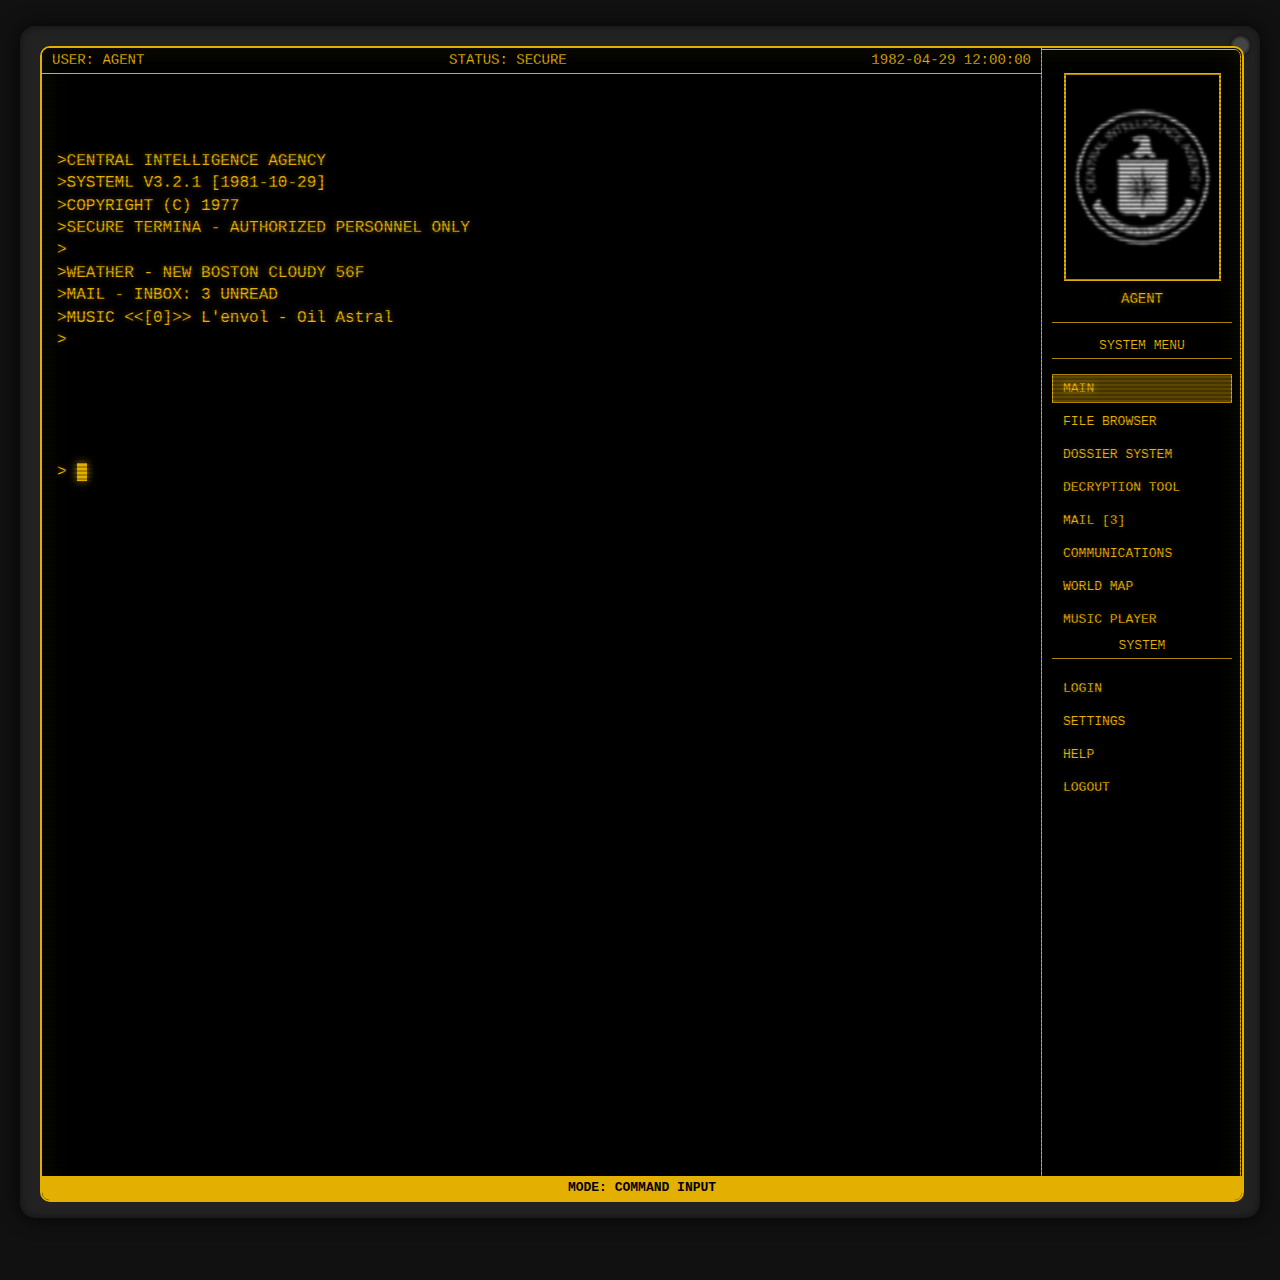
<file: index.html>
<!DOCTYPE html>
<html lang="zh">
<head>
    <meta charset="UTF-8">
    <meta name="viewport" content="width=device-width, initial-scale=1.0">
    <title>CIA终端系统</title>
</head>
<body>
    <div class="crt-container">
        <div class="power-button" id="power-btn"></div>
        <div class="screen">
            <!-- 左侧程序/命令行窗口 -->
            <div class="program-window">
                <!-- 终端命令行 -->
                <div class="terminal flicker-effect" id="terminal">
                    <!-- 输出历史区域 -->
                    <div id="output" class="terminal-output"></div>
                    
                    <!-- 当前命令输入行 -->
                    <div class="current-command-line">
                        <span class="prompt">></span>
                        <span id="command-text" style="display: inline-block;"></span>
                        <span class="cursor"></span>
                        <input type="text" id="user-input" autocomplete="off" style="position: absolute; opacity: 0; height: 1px;">
                    </div>
                </div>
                
                <!-- 文件浏览器应用 -->
                <div class="app-window" id="fileExplorer">
                    <div class="window-title">
                        <span>FILE BROWSER</span>
                        <span class="close-btn">[X]</span>
                    </div>
                    <div class="window-content">
                        <!-- 目录浏览视图 -->
                        <div id="file-list-view">
                            <div class="file-header">
                                <span class="file-path-display" id="current-path">PATH: /</span>
                            </div>
                            <div id="file-list-container">
                                <!-- 文件列表将动态加载 -->
                            </div>
                        </div>
                        
                        <!-- 文件内容视图 (初始隐藏) -->
                        <div id="file-detail-view" style="display: none;">
                            <div class="file-detail-header">
                                <div class="file-detail-nav">
                                    <span class="file-back-btn">[←BACK]</span>
                                </div>
                                <div class="file-detail-info">
                                    <div class="file-detail-name">File: <span id="file-name"></span></div>
                                    <div class="file-detail-type">Type: <span id="file-type"></span></div>
                                </div>
                            </div>
                            <div class="file-separator">FILE CONTENT</div>
                            <div id="file-content" class="file-detail-content"></div>
                            <div class="file-footer">
                                //END OF FILE//
                            </div>
                        </div>
                    </div>
                </div>
                
                <!-- 档案查询应用 -->
                <div class="app-window" id="dossierSystem">
                    <div class="window-title">
                        <span>DOSSIER SYSTEM</span>
                        <span class="close-btn">[X]</span>
                    </div>
                    <div class="window-content">
                        <div>
                            SUBJECT SEARCH: <input type="text" style="background: #000; color: #e3af00; border: 1px solid #e3af00;">
                            <button style="background: #000; color: #e3af00; border: 1px solid #e3af00; cursor: pointer;">SEARCH</button>
                        </div>
                        <div style="margin-top: 10px;">
                            RESULTS:
                            NO RESULTS FOUND.
                        </div>
                    </div>
                </div>
                
                <!-- 解密工具应用 -->
                <div class="app-window" id="decryptTool">
                    <div class="window-title">
                        <span>DECRYPTION UTILITY</span>
                        <span class="close-btn">[X]</span>
                    </div>
                    <div class="window-content">
                        <div>
                            INPUT ENCRYPTED TEXT:
                            <textarea style="width: 100%; height: 100px; background: #000; color: #e3af00; border: 1px solid #e3af00;"></textarea>
                        </div>
                        <div style="margin-top: 10px;">
                            <button style="background: #000; color: #e3af00; border: 1px solid #e3af00; cursor: pointer;">DECRYPT</button>
                        </div>
                        <div style="margin-top: 10px;">
                            RESULT:
                            AWAITING INPUT...
                        </div>
                    </div>
                </div>

                <!-- 邮件程序应用 -->
                <div class="app-window" id="mail">
                    <div class="window-title">
                        <span>MAIL CLIENT</span>
                        <span class="close-btn">[X]</span>
                    </div>
                    <div class="window-content">
                        <!-- 邮件列表视图 -->
                        <div id="mail-list-view">
                            <div class="mail-header">
                                <span class="mail-col-id">#</span>
                                <span class="mail-col-status">STATUS</span>
                                <span class="mail-col-date">DATE</span>
                                <span class="mail-col-sender">SENDER</span>
                                <span class="mail-col-subject">SUBJECT</span>
                            </div>
                            <div id="mail-list-container">
                                <!-- 邮件列表将动态加载 -->
                            </div>
                        </div>
                        
                        <!-- 邮件详情视图 (初始隐藏) -->
                        <div id="mail-detail-view" style="display: none;">
                            <div class="mail-detail-header">
                                <div class="mail-detail-nav">
                                    <span class="mail-back-btn">[←BACK]</span>
                                    <span class="mail-prev-btn">[↑PREV]</span>
                                    <span class="mail-next-btn">[↓NEXT]</span>
                                </div>
                                <div class="mail-detail-info">
                                    <div class="mail-detail-date">Date: <span id="mail-date"></span></div>
                                    <div class="mail-detail-from">From: <span id="mail-sender"></span></div>
                                    <div class="mail-detail-to">To: AGENT@CIA.GOV</div>
                                    <div class="mail-detail-cc">Cc: ADMIN@CIA.GOV</div>
                                    <div class="mail-detail-subject">Subject: <span id="mail-subject"></span></div>
                                </div>
                            </div>
                            <div class="mail-separator">CONFIDENTIAL - INTERNAL USE ONLY</div>
                            <div id="mail-content" class="mail-detail-content"></div>
                            <div class="mail-footer">
                                //END OF MESSAGE//
                            </div>
                        </div>
                    </div>
                </div>
                
                <!-- 状态栏 -->
                <div class="status-bar">
                    <div>USER: AGENT</div>
                    <div>STATUS: SECURE</div>
                    <div id="clock">1982-04-29 12:00:00</div>
                </div>
            </div>
            
            <!-- 右侧菜单面板 -->
            <div class="menu-panel">
                <div class="user-profile">
                    <div class="avatar-container">
                        <div class="avatar-overlay"></div>
                        <img id="user-avatar" src="[data-uri]" alt="User Avatar">
                        <input type="file" id="avatar-upload" accept="image/png,image/jpeg" style="display:none">
                    </div>
                    <div id="user-name">No User</div>
                </div>
                <div class="menu-title">SYSTEM MENU</div>
                <div class="menu-item" data-app="terminal">MAIN</div>
                <div class="menu-item" data-app="fileExplorer">FILE BROWSER</div>
                <div class="menu-item" data-app="dossierSystem">DOSSIER SYSTEM</div>
                <div class="menu-item" data-app="decryptTool">DECRYPTION TOOL</div>
                <div class="menu-item" data-app="mail">MAIL</div> 
                <div class="menu-item" data-app="comms">COMMUNICATIONS</div>
                <div class="menu-item" data-app="map">WORLD MAP</div>
                <div class="menu-item" data-app="musicPlayer">MUSIC PLAYER</div> 
                <div class="menu-title">SYSTEM</div>
                <div class="menu-item" data-app="login">LOGIN</div>
                <div class="menu-item" data-app="settings">SETTINGS</div>
                <div class="menu-item" data-app="help">HELP</div>
                <div class="menu-item" id="logoutBtn">LOGOUT</div>
            </div>

            <!-- 底部信息提示条 -->
            <div class="info-bar">
                <span id="info-text">请使用方向键选择选项</span>
            </div>
        </div>
    </div>
    <!-- 样式表加载器 -->
    <script src="./css/css-loader.js"></script>

    <!-- 核心模块 -->
    <script src="js/core/EventBus.js"></script>
    <script src="js/core/StorageManager.js"></script>
    <script src="js/core/Constants.js"></script>
    <script src="js/core/Config.js"></script>
    
    <!-- 模型层 -->
    <script src="js/models/UserModel.js"></script>
    <script src="js/models/SystemModel.js"></script>
    <script src="js/models/MissionModel.js"></script>
    <script src="js/models/TerminalModel.js"></script>
    
    <!-- 视图层 -->
    <script src="js/views/TerminalView.js"></script>
    <script src="js/views/ApplicationView.js"></script>
    <script src="js/views/UserInterfaceView.js"></script>
    <script src="js/views/MailView.js"></script>
    <script src="js/views/FileView.js"></script>
    
    <!-- 控制器层 -->
    <script src="js/controllers/NavigationController.js"></script>
    <script src="js/controllers/TerminalController.js"></script>
    <script src="js/controllers/ApplicationController.js"></script>
    <script src="js/controllers/MailController.js"></script>
    <script src="js/controllers/FileController.js"></script>
    
    <!-- 管理器与杂项 -->
    <script src="js/utils/SaveManager.js"></script>
    <script src="js/utils/dataModule/FileDataModule.js"></script>
    <script src="js/utils/dataModule/EmailDataModule.js"></script>
    <script src="js/utils/EffectsManager.js"></script>

    <!-- 初始化模块依赖 -->
    <script>
        // 将模块注入到SaveManager中
        document.addEventListener('DOMContentLoaded', function() {
            // 设置模块引用
            SaveManager.EmailDataModule = EmailDataModule;
            SaveManager.FileDataModule = FileDataModule;
        });
    </script>
    
    <!-- 应用入口 -->
    <script src="js/app.js"></script>
</body>
</html>
</file>
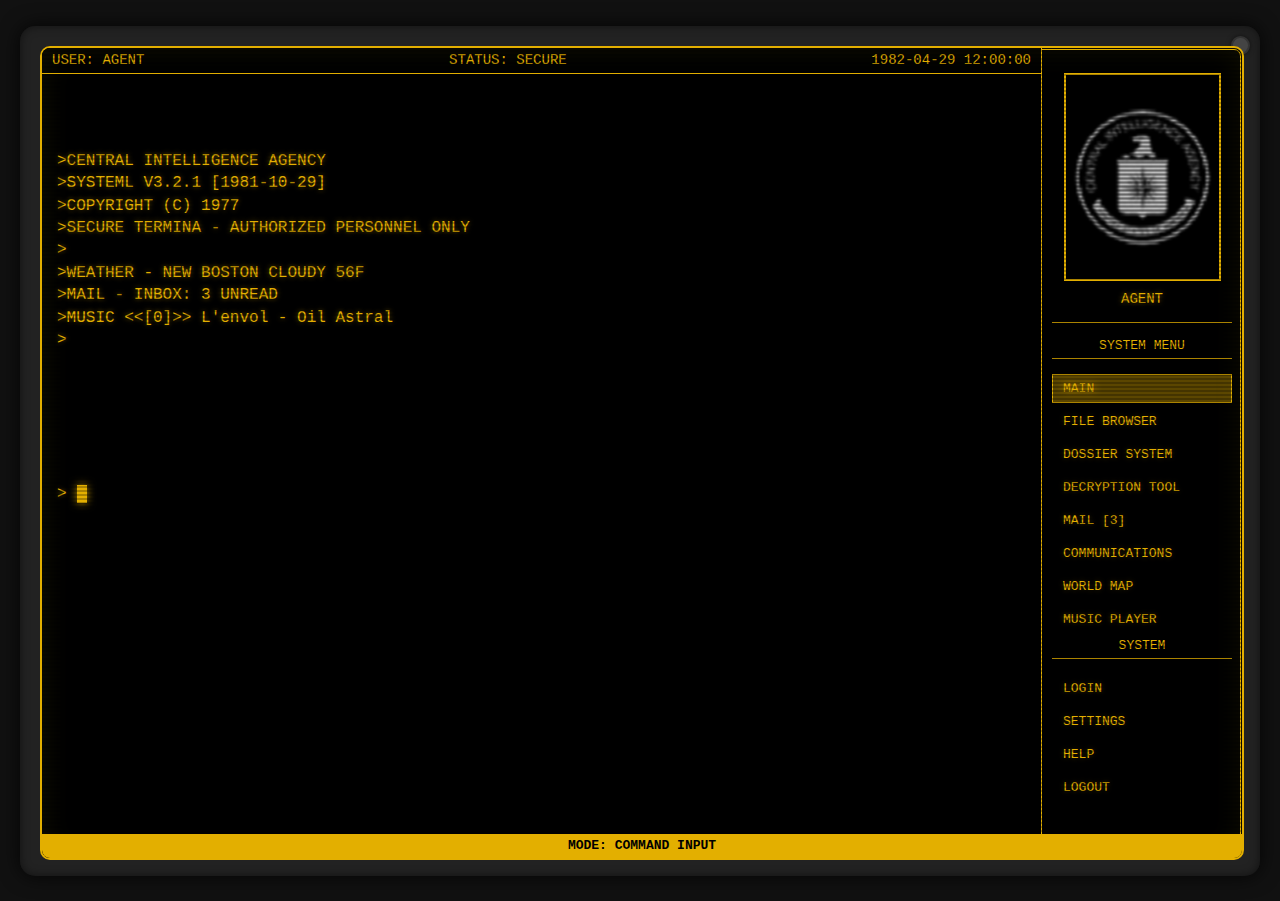
<file: [DisContinued]index_AIO.html>
<!DOCTYPE html>
<html lang="zh">
<head>
    <meta charset="UTF-8">
    <meta name="viewport" content="width=device-width, initial-scale=1.0">
    <title>CIA终端系统</title>
    <style>
        /* 全局样式 */
        body, html {
            margin: 0;
            padding: 0;
            height: 100%;
            overflow: hidden;
            font-family: monospace;
            background-color: #111;
        }
        
        /* CRT显示器外壳 */
        .crt-container {
            position: relative;
            width: 95%;
            height: 90%;
            max-width: 1200px;
            margin: 2% auto;
            background-color: #222;
            border-radius: 15px;
            padding: 20px;
            box-shadow: 0 0 20px rgba(0, 0, 0, 0.8), inset 0 0 10px rgba(0, 0, 0, 0.5);
        }
        
        /* 屏幕效果 */
        .screen {
            position: relative;
            width: 100%;
            height: 100%;
            background-color: #000;
            border-radius: 10px;
            overflow: hidden;
            box-shadow: inset 0 0 10px rgba(0, 0, 0, 0.8);
            display: flex;
            /* 添加双线边框 */
            border: 2px solid #e3af00;
            outline: 1px solid #e3af00;
            outline-offset: -4px;
        }
        
        /* CRT效果：扫描线 */
        .screen::before {
            content: "";
            position: absolute;
            top: 0;
            left: 0;
            width: 100%;
            height: 100%;
            background: linear-gradient(rgba(18, 16, 16, 0) 50%, rgba(0, 0, 0, 0.25) 50%);
            background-size: 100% 4px;
            pointer-events: none;
            z-index: 10;
        }
        
        /* CRT效果：轻微辉光 */
        .screen::after {
            content: "";
            position: absolute;
            top: 0;
            left: 0;
            width: 100%;
            height: 100%;
            box-shadow: inset 0 0 30px rgba(200, 175, 20, 0.1);
            pointer-events: none;
            z-index: 9;
        }
        
        /* 左侧程序窗口 */
        .program-window {
            flex: 1;
            border-right: 1px solid #e3af00;
            position: relative;
            overflow: hidden;
        }
        
        /* 右侧菜单 */
        .menu-panel {
            width: 180px;
            padding: 10px;
            overflow-y: auto;
            user-select: none;
        }
        
        /* 菜单标题 */
        .menu-title {
            color: #e3af00;
            text-align: center;
            margin-bottom: 15px;
            padding-bottom: 5px;
            border-bottom: 1px solid #e3af00;
        }
        
        /* 用户信息区域样式 */
        .user-profile {
            text-align: center;
            padding: 15px 5px;
            margin-bottom: 15px;
            border-bottom: 1px solid #e3af00;
        }

        /* 头像容器 */
        .avatar-container {
            position: relative;
            width: 90%;
            height: auto;
            aspect-ratio: 3/4;
            margin: 0 auto 10px;
            cursor: pointer;
            border: 2px solid #e3af00;
            overflow: hidden;
        }

        /* 默认头像 */
        #user-avatar {
            width: 100%;
            height: 100%;
            object-fit: cover;
            background-color: #222;
        }

        /* CRT扫描线效果叠加层 */
        .avatar-overlay {
            position: absolute;
            top: 0;
            left: 0;
            width: 100%;
            height: 100%;
            background: linear-gradient(rgba(18, 16, 16, 0) 50%, rgba(0, 0, 0, 0.25) 50%);
            background-size: 100% 4px;
            pointer-events: none;
            z-index: 2;
        }

        /* 用户名样式 */
        #user-name {
            color: #e3af00;
            font-size: 14px;
            text-shadow: 0 0 5px rgba(227, 175, 0, 0.5);
            margin-top: 5px;
        }

        /* 马赛克效果 - 登出状态 */
        .pixelated {
            image-rendering: pixelated;
            filter: brightness(0.7) contrast(1.2) blur(1px);
        }

        /* 头像上传悬停效果 */
        .avatar-container:hover::before {
            content: "UPLOAD";
            position: absolute;
            top: 0;
            left: 0;
            width: 100%;
            height: 100%;
            background: rgba(0, 0, 0, 0.7);
            color: #e3af00;
            display: flex;
            align-items: center;
            justify-content: center;
            z-index: 1;
        }

        /* 菜单项 */
        .menu-item {
            color: #e3af00;
            padding: 6px 10px;
            margin: 4px 0;
            cursor: pointer;
            border: 1px solid transparent;
            text-shadow: 0 0 5px rgba(227, 175, 0, 0.3);
        }
        
        .menu-item:hover {
            border: 1px solid #e3af00;
            background-color: rgba(227, 175, 0, 0.1);
            text-shadow: 0 0 8px rgba(227, 175, 0, 0.6);
        }
        
        /* 终端内容区域 */
        .terminal {
            position: absolute;
            top: 0;
            left: 0;
            right: 0;
            bottom: 0;
            padding: 15px;
            padding-top: 35px; /* 为顶部状态栏留出空间 */
            color: #e3af00;
            font-family: "Courier New", monospace;
            font-size: 16px;
            line-height: 1.4;
            white-space: pre-wrap;
            overflow-y: auto;
            text-shadow: 0 0 5px rgba(227, 175, 0, 0.5);
            background-color: #000;
        }

        /* 输出历史区域 */
        .terminal-output {
            margin-bottom: 20px;
        }

        /* 当前命令行 */
        .current-command-line {
            display: flex;
            align-items: center;
            position: relative;
            white-space: nowrap;
            overflow: visible;
        }
   
        /* 命令提示符和输入区域 */
        .command-line {
            display: flex;
            align-items: center;
            margin-top: 10px;
            width: 100%;
            position: relative;
        }
        
        .prompt {
            color: #e3af00;
            margin-right: 8px;
        }

        /* 可见命令文本 */
        #command-text {
            color: #e3af00;
            white-space: pre;
        }

        /* 输入框包装器 */
        .input-wrapper {
            flex: 1;
            position: relative;
        }

        .input-container {
            position: relative;
            flex-grow: 1;
        }
        
        /* 输入框 */
        #user-input {
            position: absolute;
            left: 0;
            top: 0;
            opacity: 0;
            height: 1px;
            width: 1px;
            z-index: -1;
        }
        
        /* 闪烁的光标 */
        @keyframes blink {
            0%, 100% { opacity: 1; }
            50% { opacity: 0; }
        }
        
        /* 光标 */
        .cursor {
            display: inline-block;
            width: 10px;
            height: 18px;
            background-color: #e3af00;
            animation: blink 1s infinite;
            margin-left: 2px;
        }

        .input-focus .cursor {
            background-color: #e3af00;
            box-shadow: 0 0 8px rgba(227, 175, 0, 0.8);
        }

        /* 终端内容区域尾部 */
                
        /* 应用窗口 */
        .app-window {
            display: none;
            position: absolute;
            top: 0;
            left: 0;
            right: 0;
            bottom: 0;
            padding: 5px;
            padding-top: 35px;  /* 增加顶部padding */
            color: #e3af00;
            overflow-y: auto;
        }

        /* 选中项的样式 */
        .menu-item.selected {
            background-color: rgba(227, 175, 0, 0.4);
            border: 1px solid #e3af00;
            color: #e3af00;  /* 从#000改回为#e3af00 */
            text-shadow: 0 0 8px rgba(227, 175, 0, 0.8);  /* 增强文字发光效果 */
        }
        
        /* 窗口标题栏 */
        .window-title {
            border-bottom: 1px solid #e3af00;
            padding: 5px;
            margin-bottom: 10px;
            font-weight: bold;
            display: flex;
            justify-content: space-between;
        }
        
        .close-btn {
            cursor: pointer;
        }
        
        /* 窗口内容 */
        .window-content {
            padding: 5px;
        }
        
        /* 应用程序特定样式 */
        .file-item {
            padding: 3px;
            cursor: pointer;
            margin: 2px 0;
        }
        
        .file-item:hover {
            background-color: rgba(227, 175, 0, 0.2);
        }

        /* 邮件客户端样式头部 */
        .mail-header {
            display: flex;
            padding: 5px 0;
            border-bottom: 1px solid #e3af00;
            font-weight: bold;
            margin-bottom: 5px;
        }

        .mail-row {
            display: flex;
            padding: 3px 0;
            cursor: pointer;
            margin-bottom: 3px;
            border-bottom: 1px dotted rgba(227, 175, 0, 0.3);
        }

        .mail-row:hover {
            background-color: rgba(227, 175, 0, 0.2);
        }

        .mail-row.selected {
            background-color: rgba(227, 175, 0, 0.4);
            border-bottom: 1px solid #e3af00;
        }

        .mail-col-id {
            width: 30px;
            text-align: center;
        }

        .mail-col-status {
            width: 80px;
        }

        .mail-col-date {
            width: 100px;
        }

        .mail-col-sender {
            width: 150px;
            overflow: hidden;
            text-overflow: ellipsis;
            white-space: nowrap;
        }

        .mail-col-subject {
            flex: 1;
            overflow: hidden;
            text-overflow: ellipsis;
            white-space: nowrap;
        }

        /* 邮件详情视图样式 */
        .mail-detail-header {
            margin-bottom: 15px;
        }

        .mail-detail-nav {
            margin-bottom: 10px;
        }

        .mail-back-btn, .mail-prev-btn, .mail-next-btn {
            cursor: pointer;
            margin-right: 15px;
        }

        .mail-back-btn:hover, .mail-prev-btn:hover, .mail-next-btn:hover {
            text-decoration: underline;
        }

        .mail-detail-info div {
            margin-bottom: 5px;
        }

        .mail-separator {
            margin: 10px 0;
            padding: 5px 0;
            border-top: 1px solid #e3af00;
            border-bottom: 1px solid #e3af00;
            text-align: center;
        }

        .mail-detail-content {
            white-space: pre-wrap;
            line-height: 1.5;
            padding: 10px 0;
            min-height: 200px;
        }

        .mail-footer {
            margin-top: 20px;
            text-align: center;
            padding-top: 10px;
            border-top: 1px solid #e3af00;
        }

        /* 未读邮件样式 */
        .mail-unread {
            font-weight: bold;
            text-shadow: 0 0 5px rgba(227, 175, 0, 0.8);
        }

        /* 邮件客户端样式尾部 */

        /* 文件浏览器样式头部 */
        .file-header {
            display: flex;
            padding: 5px 0;
            border-bottom: 1px solid #e3af00;
            margin-bottom: 10px;
        }

        .file-path-display {
            flex: 1;
            font-weight: bold;
        }

        .file-item {
            display: flex;
            padding: 5px 0;
            cursor: pointer;
            margin-bottom: 3px;
            border-bottom: 1px dotted rgba(227, 175, 0, 0.3);
        }

        .file-item:hover {
            background-color: rgba(227, 175, 0, 0.2);
        }

        .file-item.selected {
            background-color: rgba(227, 175, 0, 0.4);
            border-bottom: 1px solid #e3af00;
        }

        .file-icon {
            width: 24px;
            text-align: center;
            margin-right: 8px;
        }

        .file-name {
            flex: 1;
        }

        /* 文件详情视图样式 */
        .file-detail-header {
            margin-bottom: 15px;
        }

        .file-detail-nav {
            margin-bottom: 10px;
        }

        .file-back-btn {
            cursor: pointer;
            margin-right: 15px;
        }

        .file-back-btn:hover {
            text-decoration: underline;
        }

        .file-detail-info div {
            margin-bottom: 5px;
        }

        .file-separator {
            margin: 10px 0;
            padding: 5px 0;
            border-top: 1px solid #e3af00;
            border-bottom: 1px solid #e3af00;
            text-align: center;
        }

        .file-detail-content {
            white-space: pre-wrap;
            line-height: 1.5;
            padding: 10px 0;
            min-height: 200px;
        }

        .file-footer {
            margin-top: 20px;
            text-align: center;
            padding-top: 10px;
            border-top: 1px solid #e3af00;
        }

        .up-directory {
            font-weight: bold;
        }

        /* 文件浏览器样式尾部 */
        
        /* 状态栏 */
        .status-bar {
            position: absolute;
            top: 0;          /* 从bottom: 0改为top: 0 */
            left: 0;
            right: 0;
            height: 25px;
            border-bottom: 1px solid #e3af00;  /* 从border-top改为border-bottom */
            display: flex;
            justify-content: space-between;
            padding: 0 10px;
            align-items: center;
            color: #e3af00;
            background-color: rgba(0, 0, 0, 0.5);
            font-size: 14px;
            z-index: 5;      /* 确保它在其他元素之上 */
        }

        /* 终端头部样式 */
        .terminal-header-line {
            text-align: left;
            padding-left: 30px; /* 给左侧留出一定空间 */
        }
        
        /* 开机动画效果 */
        @keyframes flicker {
            0% { opacity: 0.8; }
            5% { opacity: 0.5; }
            10% { opacity: 0.8; }
            15% { opacity: 0.9; }
            20% { opacity: 0.7; }
            25% { opacity: 0.9; }
            30% { opacity: 0.8; }
            35% { opacity: 1.0; }
            40% { opacity: 0.7; }
            45% { opacity: 0.9; }
            50% { opacity: 1.0; }
            55% { opacity: 0.8; }
            60% { opacity: 0.9; }
            100% { opacity: 1.0; }
        }
        
        /* 开机后应用闪烁效果 */
        .flicker-effect {
            animation: flicker 2s ease-in-out;
        }
        
        /* 加载动画 */
        @keyframes loading {
            0% { content: ".  "; }
            33% { content: ".. "; }
            66% { content: "..."; }
            100% { content: ".  "; }
        }
        
        .loading::after {
            content: ".  ";
            animation: loading 1.5s infinite steps(1);
        }
        
        /* 电源按钮 */
        .power-button {
            position: absolute;
            right: 10px;
            top: 10px;
            width: 15px;
            height: 15px;
            background-color: #444;
            border: 2px solid #333;
            border-radius: 50%;
            cursor: pointer;
            box-shadow: 0 0 5px rgba(0, 0, 0, 0.5);
        }
        
        .power-button:active {
            background-color: #e3af00;
            box-shadow: 0 0 10px rgba(227, 175, 0, 0.7);
        }

        /* 底部信息栏样式 */
        .info-bar {
            position: absolute;
            bottom: 0;
            left: 0;
            right: 0;
            height: 24px;
            background-color: #e3af00;
            color: #000;
            display: flex;
            align-items: center;
            justify-content: center;
            font-weight: bold;
            z-index: 100;
        }

        /* 隐藏所有滚动条 */
        /* Chrome, Safari, Edge 等基于webkit的浏览器 */
        ::-webkit-scrollbar {
            width: 0;
            height: 0;
            background: transparent;
            display: none;
        }

        /* 适用于Firefox */
        * {
            scrollbar-width: none;
        }

        /* 确保全局没有滚动条 */
        html, body {
            overflow: hidden;
            scrollbar-width: none;
            -ms-overflow-style: none;
        }

        /* 确保含滚动内容的容器不显示滚动条但保留滚动功能 */
        .terminal, .app-window, .menu-panel, .window-content {
            scrollbar-width: none;
            -ms-overflow-style: none;
            overflow-y: auto;
        }

        .terminal::-webkit-scrollbar, 
        .app-window::-webkit-scrollbar, 
        .menu-panel::-webkit-scrollbar,
        .window-content::-webkit-scrollbar {
            width: 0;
            height: 0;
            background: transparent;
            display: none;
        }
    </style>
</head>
<body>
    <div class="crt-container">
        <div class="power-button" id="power-btn"></div>
        <div class="screen">
            <!-- 左侧程序/命令行窗口 -->
            <div class="program-window">
                <!-- 终端命令行 -->
                <div class="terminal flicker-effect" id="terminal">
                    <!-- 输出历史区域 -->
                    <div id="output" class="terminal-output"></div>
                    
                    <!-- 当前命令输入行 -->
                    <div class="current-command-line">
                        <span class="prompt">></span>
                        <span id="command-text" style="display: inline-block;"></span>
                        <span class="cursor"></span>
                        <input type="text" id="user-input" autocomplete="off" style="position: absolute; opacity: 0; height: 1px;">
                    </div>
                </div>
                
                <!-- 文件浏览器应用 -->
                <div class="app-window" id="fileExplorer">
                    <div class="window-title">
                        <span>FILE BROWSER</span>
                        <span class="close-btn">[X]</span>
                    </div>
                    <div class="window-content">
                        <!-- 目录浏览视图 -->
                        <div id="file-list-view">
                            <div class="file-header">
                                <span class="file-path-display" id="current-path">PATH: /</span>
                            </div>
                            <div id="file-list-container">
                                <!-- 文件列表将动态加载 -->
                            </div>
                        </div>
                        
                        <!-- 文件内容视图 (初始隐藏) -->
                        <div id="file-detail-view" style="display: none;">
                            <div class="file-detail-header">
                                <div class="file-detail-nav">
                                    <span class="file-back-btn">[←BACK]</span>
                                </div>
                                <div class="file-detail-info">
                                    <div class="file-detail-name">File: <span id="file-name"></span></div>
                                    <div class="file-detail-type">Type: <span id="file-type"></span></div>
                                </div>
                            </div>
                            <div class="file-separator">FILE CONTENT</div>
                            <div id="file-content" class="file-detail-content"></div>
                            <div class="file-footer">
                                //END OF FILE//
                            </div>
                        </div>
                    </div>
                </div>
                
                <!-- 档案查询应用 -->
                <div class="app-window" id="dossierSystem">
                    <div class="window-title">
                        <span>DOSSIER SYSTEM</span>
                        <span class="close-btn">[X]</span>
                    </div>
                    <div class="window-content">
                        <div>
                            SUBJECT SEARCH: <input type="text" style="background: #000; color: #e3af00; border: 1px solid #e3af00;">
                            <button style="background: #000; color: #e3af00; border: 1px solid #e3af00; cursor: pointer;">SEARCH</button>
                        </div>
                        <div style="margin-top: 10px;">
                            RESULTS:
                            NO RESULTS FOUND.
                        </div>
                    </div>
                </div>
                
                <!-- 解密工具应用 -->
                <div class="app-window" id="decryptTool">
                    <div class="window-title">
                        <span>DECRYPTION UTILITY</span>
                        <span class="close-btn">[X]</span>
                    </div>
                    <div class="window-content">
                        <div>
                            INPUT ENCRYPTED TEXT:
                            <textarea style="width: 100%; height: 100px; background: #000; color: #e3af00; border: 1px solid #e3af00;"></textarea>
                        </div>
                        <div style="margin-top: 10px;">
                            <button style="background: #000; color: #e3af00; border: 1px solid #e3af00; cursor: pointer;">DECRYPT</button>
                        </div>
                        <div style="margin-top: 10px;">
                            RESULT:
                            AWAITING INPUT...
                        </div>
                    </div>
                </div>

                <!-- 邮件程序应用 -->
                <div class="app-window" id="mail">
                    <div class="window-title">
                        <span>MAIL CLIENT</span>
                        <span class="close-btn">[X]</span>
                    </div>
                    <div class="window-content">
                        <!-- 邮件列表视图 -->
                        <div id="mail-list-view">
                            <div class="mail-header">
                                <span class="mail-col-id">#</span>
                                <span class="mail-col-status">STATUS</span>
                                <span class="mail-col-date">DATE</span>
                                <span class="mail-col-sender">SENDER</span>
                                <span class="mail-col-subject">SUBJECT</span>
                            </div>
                            <div id="mail-list-container">
                                <!-- 邮件列表将动态加载 -->
                            </div>
                        </div>
                        
                        <!-- 邮件详情视图 (初始隐藏) -->
                        <div id="mail-detail-view" style="display: none;">
                            <div class="mail-detail-header">
                                <div class="mail-detail-nav">
                                    <span class="mail-back-btn">[←BACK]</span>
                                    <span class="mail-prev-btn">[↑PREV]</span>
                                    <span class="mail-next-btn">[↓NEXT]</span>
                                </div>
                                <div class="mail-detail-info">
                                    <div class="mail-detail-date">Date: <span id="mail-date"></span></div>
                                    <div class="mail-detail-from">From: <span id="mail-sender"></span></div>
                                    <div class="mail-detail-to">To: AGENT@CIA.GOV</div>
                                    <div class="mail-detail-cc">Cc: ADMIN@CIA.GOV</div>
                                    <div class="mail-detail-subject">Subject: <span id="mail-subject"></span></div>
                                </div>
                            </div>
                            <div class="mail-separator">CONFIDENTIAL - INTERNAL USE ONLY</div>
                            <div id="mail-content" class="mail-detail-content"></div>
                            <div class="mail-footer">
                                //END OF MESSAGE//
                            </div>
                        </div>
                    </div>
                </div>
                
                <!-- 状态栏 -->
                <div class="status-bar">
                    <div>USER: AGENT</div>
                    <div>STATUS: SECURE</div>
                    <div id="clock">1982-04-29 12:00:00</div>
                </div>
            </div>
            
            <!-- 右侧菜单面板 -->
            <div class="menu-panel">
                <div class="user-profile">
                    <div class="avatar-container">
                        <div class="avatar-overlay"></div>
                        <img id="user-avatar" src="[data-uri]" alt="User Avatar">
                        <input type="file" id="avatar-upload" accept="image/png,image/jpeg" style="display:none">
                    </div>
                    <div id="user-name">No User</div>
                </div>
                <div class="menu-title">SYSTEM MENU</div>
                <div class="menu-item" data-app="terminal">MAIN</div>
                <div class="menu-item" data-app="fileExplorer">FILE BROWSER</div>
                <div class="menu-item" data-app="dossierSystem">DOSSIER SYSTEM</div>
                <div class="menu-item" data-app="decryptTool">DECRYPTION TOOL</div>
                <div class="menu-item" data-app="mail">MAIL</div> 
                <div class="menu-item" data-app="comms">COMMUNICATIONS</div>
                <div class="menu-item" data-app="map">WORLD MAP</div>
                <div class="menu-item" data-app="musicPlayer">MUSIC PLAYER</div> 
                <div class="menu-title">SYSTEM</div>
                <div class="menu-item" data-app="login">LOGIN</div>
                <div class="menu-item" data-app="settings">SETTINGS</div>
                <div class="menu-item" data-app="help">HELP</div>
                <div class="menu-item" id="logoutBtn">LOGOUT</div>
            </div>

            <!-- 底部信息提示条 -->
            <div class="info-bar">
                <span id="info-text">请使用方向键选择选项</span>
            </div>
        </div>
    </div>
    
    <script>
        // EventBus - 事件发布/订阅系统，用于模块间通信
        const EventBus = {
            events: {},
            
            subscribe: function(event, callback) {
                if (!this.events[event]) {
                    this.events[event] = [];
                }
                this.events[event].push(callback);
            },
            
            publish: function(event, data) {
                if (!this.events[event]) return;
                this.events[event].forEach(callback => callback(data));
            },
            
            unsubscribe: function(event, callback) {
                if (!this.events[event]) return;
                this.events[event] = this.events[event].filter(cb => cb !== callback);
            }
        };

        // StorageManager - 管理本地存储
        const StorageManager = {
            save: function(key, data) {
                localStorage.setItem(key, JSON.stringify(data));
            },
            
            load: function(key) {
                const data = localStorage.getItem(key);
                return data ? JSON.parse(data) : null;
            },
            
            remove: function(key) {
                localStorage.removeItem(key);
            }
        };

        // Constants - 应用常量
        const Constants = {
            STORAGE_KEYS: {
                USER_PROFILE: 'cia_user_profile',
                USER_AVATAR: 'cia_user_avatar',
                USER_NAME: 'cia_user_name',
                GAME_PROGRESS: 'cia_game_progress'
            },
            
            APPS: {
                TERMINAL: 'terminal',
                FILE_EXPLORER: 'fileExplorer',
                DOSSIER: 'dossierSystem',
                DECRYPT: 'decryptTool',
                MAIL: 'mail',
                COMMS: 'comms',
                MAP: 'map',
                MUSIC: 'musicPlayer',
                SETTINGS: 'settings'
            },
            
            COMMANDS: {
                HELP: 'help',
                STATUS: 'status',
                CLEAR: 'clear',
                EXIT: 'exit',
                LOGOUT: 'logout',
                LIST: 'list',
                RUN: 'run',
                LOGIN: 'login'
            },
            
            getTerminalHeader: function() {
    // 获取未读邮件数量
    const unreadCount = SaveManager.EmailDataModule.getUnreadCount();
    
    return `>CENTRAL INTELLIGENCE AGENCY
>SYSTEML V3.2.1 [1981-10-29]
>COPYRIGHT (C) 1977
>SECURE TERMINA - AUTHORIZED PERSONNEL ONLY
>
>WEATHER - NEW BOSTON CLOUDY 56F
>MAIL - INBOX: ${unreadCount} UNREAD
>MUSIC <<[0]>> L'envol - Oil Astral
>
        `;
}
        };

        // Config - 应用配置
        const Config = {
            DEBUG_MODE: false,
            DEFAULT_DATE: new Date(1982, 3, 29, 12, 0, 0),
            CLOCK_UPDATE_INTERVAL: 1000, // ms
            DEFAULT_USER: {
                name: "AGENT",
                rank: "FIELD OPERATIVE",
                clearance: "LEVEL 3"
            }
        };

        // UserModel - 管理用户数据和认证
        const UserModel = {
            profile: {
                name: Config.DEFAULT_USER.name,
                rank: Config.DEFAULT_USER.rank,
                clearance: Config.DEFAULT_USER.clearance,
                avatar: null
            },
            
            authenticated: true,
            
            init: function() {
                this.loadProfile();
            },
            
            login: function(username) {
                if (username) {
                    this.profile.name = username.toUpperCase();
                }
                this.authenticated = true;
                this.saveProfile();
                EventBus.publish('user:login', this.profile);
                return `ACCESS GRANTED\nWELCOME ${this.profile.name}\n\nTYPE 'HELP' FOR AVAILABLE COMMANDS.`;
            },
            
            logout: function() {
                this.authenticated = false;
                EventBus.publish('user:logout');
                return "LOGOUT SUCCESSFUL\nSYSTEM LOCKED";
            },
            
            saveProfile: function() {
                if (this.profile.avatar) {
                    StorageManager.save(Constants.STORAGE_KEYS.USER_AVATAR, this.profile.avatar);
                }
                StorageManager.save(Constants.STORAGE_KEYS.USER_NAME, this.profile.name);
            },
            
            loadProfile: function() {
                const savedAvatar = StorageManager.load(Constants.STORAGE_KEYS.USER_AVATAR);
                const savedName = StorageManager.load(Constants.STORAGE_KEYS.USER_NAME);
                
                if (savedAvatar) {
                    this.profile.avatar = savedAvatar;
                }
                
                if (savedName) {
                    this.profile.name = savedName;
                }
            },
            
            updateAvatar: function(avatarData) {
                this.profile.avatar = avatarData;
                this.saveProfile();
                EventBus.publish('user:avatarChanged', avatarData);
            },
            
            isAuthenticated: function() {
                return this.authenticated;
            }
        };

        // SystemModel - 管理系统状态
        const SystemModel = {
            currentScreen: Constants.APPS.TERMINAL,
            currentDate: new Date(Config.DEFAULT_DATE),
            
            init: function() {
                this.startClock();
            },
            
            changeScreen: function(screenId) {
                this.currentScreen = screenId;
                EventBus.publish('system:screenChanged', screenId);
            },
            
            startClock: function() {
                setInterval(() => {
                    this.updateTime();
                }, Config.CLOCK_UPDATE_INTERVAL);
            },
            
            updateTime: function() {
                this.currentDate.setSeconds(this.currentDate.getSeconds() + 1);
                EventBus.publish('system:timeUpdated', this.currentDate);
            },
            
            getSystemInfo: function() {
                return {
                    screen: this.currentScreen,
                    date: this.currentDate
                };
            },
            
            reboot: function() {
                EventBus.publish('system:reboot');
                setTimeout(() => {
                    this.changeScreen(Constants.APPS.TERMINAL);
                    EventBus.publish('system:bootComplete');
                }, 1000);
            }
        };

        // MissionModel - 管理任务和游戏进度
        const MissionModel = {
            missions: [],
            currentMission: null,
            progress: 0,
            
            init: function() {
                // 初始化任务数据
            },
            
            loadMission: function(id) {
                // 加载特定任务
            },
            
            updateProgress: function(missionId, step) {
                // 更新任务进度
                this.progress = Math.min(100, this.progress + step);
                EventBus.publish('mission:progressUpdated', this.progress);
            },
            
            getMissionStatus: function() {
                return `MISSION STATUS: IN PROGRESS (${this.progress}%)\n` +
                        `AGENT: ${UserModel.profile.name}\n` +
                        `RANK: ${UserModel.profile.rank}\n` +
                        `CLEARANCE: ${UserModel.profile.clearance}`;
            }
        };

        // TerminalModel - 管理终端状态和命令处理
        const TerminalModel = {
            commandHistory: [],
            currentCommandIndex: -1,
            
            init: function() {
                // 初始化终端模型
            },
            
            addToHistory: function(command) {
                this.commandHistory.push(command);
                this.currentCommandIndex = this.commandHistory.length;
            },
            
            getPreviousCommand: function() {
                if (this.currentCommandIndex > 0) {
                    this.currentCommandIndex--;
                    return this.commandHistory[this.currentCommandIndex];
                }
                return null;
            },
            
            getNextCommand: function() {
                if (this.currentCommandIndex < this.commandHistory.length - 1) {
                    this.currentCommandIndex++;
                    return this.commandHistory[this.currentCommandIndex];
                } else {
                    this.currentCommandIndex = this.commandHistory.length;
                    return '';
                }
            },
            
            processCommand: function(command) {
                if (!command) return '';
                
                this.addToHistory(command);
                
                // 登录逻辑
                if (!UserModel.isAuthenticated()) {
                    if (command.toLowerCase().startsWith(Constants.COMMANDS.LOGIN)) {
                        let username = Config.DEFAULT_USER.name; // 默认名称
                        // 检查是否有提供用户名 (例如: login john)
                        const parts = command.split(' ');
                        if (parts.length > 1) {
                            username = parts.slice(1).join(' ');
                        }
                        return UserModel.login(username);
                    } else {
                        return "ERROR: UNAUTHORIZED ACCESS ATTEMPT\nUSE 'LOGIN' COMMAND TO PROCEED.";
                    }
                }
                
                // 命令解析
                const cmd = command.toLowerCase();
                
                // 基本命令
                if (cmd === Constants.COMMANDS.HELP) {
                    return "AVAILABLE COMMANDS:\n" +
                            "- HELP: Display this help message\n" +
                            "- STATUS: Show mission status\n" +
                            "- CLEAR: Clear terminal screen\n" +
                            "- EXIT: Logout of system\n" +
                            "- RUN [PROGRAM]: Launch program\n" +
                            "- LIST: List available programs";
                } else if (cmd === Constants.COMMANDS.STATUS) {
                    return MissionModel.getMissionStatus();
                } else if (cmd === Constants.COMMANDS.CLEAR) {
                    return "CLEAR_SCREEN";
                } else if (cmd === Constants.COMMANDS.EXIT || cmd === Constants.COMMANDS.LOGOUT) {
                    return UserModel.logout();
                } else if (cmd === Constants.COMMANDS.LIST) {
                    return "AVAILABLE PROGRAMS:\n" +
                            "- FILE: File browser\n" +
                            "- DOSSIER: Personnel database\n" +
                            "- DECRYPT: Decryption utility\n" +
                            "- COMMS: Communications system\n" +
                            "- MAP: World map utility\n" +
                            "- MISSION: Mission details";
                } else if (cmd.startsWith(`${Constants.COMMANDS.RUN} `)) {
                    const app = cmd.substring(4).trim();
                    if (app === "file") {
                        return "LAUNCH_APP:fileExplorer";
                    } else if (app === "dossier") {
                        return "LAUNCH_APP:dossierSystem";
                    } else if (app === "decrypt") {
                        return "LAUNCH_APP:decryptTool";
                    } else if (app === "comms" || app === "map" || app === "mission") {
                        return `LAUNCHING ${app.toUpperCase()}...\nERROR: MODULE NOT AVAILABLE IN DEMO VERSION.`;
                    } else {
                        return `ERROR: PROGRAM '${app}' NOT FOUND.`;
                    }
                }
                
                // 默认响应
                return `COMMAND NOT RECOGNIZED: ${command}\nTYPE 'HELP' FOR AVAILABLE COMMANDS.`;
            }
        };

        // TerminalView - 管理终端显示
        const TerminalView = {
            terminal: null,
            output: null,
            input: null,
            commandText: null,
            
            init: function() {
                this.terminal = document.getElementById('terminal');
                this.output = document.getElementById('output');
                this.input = document.getElementById('user-input');
                this.commandText = document.getElementById('command-text');
                
                if (this.input && this.commandText) {
                    this.input.addEventListener('input', () => {
                        this.updateCommandText();
                    });
                    
                    this.input.addEventListener('keydown', (e) => {
                        if (e.key === ' ') {
                            setTimeout(() => this.updateCursorPosition(), 10);
                        }
                    });
                }
                
                if (this.terminal && this.input) {
                    this.terminal.addEventListener('click', () => {
                        this.input.focus();
                    });
                }
                
                this.initFocusIndicator();
                this.initCustomCursor();
                
                // 清屏并显示头部内容
                this.clearScreen();
            },
            
            clearScreen: function() {
                this.output.innerHTML = Constants.getTerminalHeader();
            },
            
            appendOutput: function(text) {
                if (text === "CLEAR_SCREEN") {
                    this.clearScreen();
                    return;
                }
                
                if (text.startsWith("LAUNCH_APP:")) {
                    const appName = text.split(":")[1];
                    EventBus.publish('app:launch', appName);
                    return;
                }
                
                this.output.innerHTML += text + "\n";
                this.scrollToBottom();
            },
            
            updateCommandText: function() {
                if (this.commandText) {
                    this.commandText.textContent = this.input.value;
                    this.updateCursorPosition();
                }
            },
            
            scrollToBottom: function() {
                this.terminal.scrollTop = this.terminal.scrollHeight;
            },
            
            updateCursorPosition: function() {
                const input = this.input;
                const cursor = document.querySelector('.cursor');
                const promptElement = document.querySelector('.prompt');
                
                if (!input || !cursor || !promptElement) return;
                
                try {
                    const textMeasure = document.createElement('span');
                    textMeasure.style.font = window.getComputedStyle(input).font;
                    textMeasure.style.position = 'absolute';
                    textMeasure.style.visibility = 'hidden';
                    textMeasure.style.whiteSpace = 'pre';
                    textMeasure.textContent = input.value.substring(0, input.selectionStart);
                    document.body.appendChild(textMeasure);
                    
                    const textWidth = textMeasure.getBoundingClientRect().width;
                    const promptWidth = promptElement.getBoundingClientRect().width;
                    
                    cursor.style.left = (promptWidth + textWidth) + 'px';
                    
                    document.body.removeChild(textMeasure);
                } catch (error) {
                    console.log("光标位置更新出错:", error);
                }
            },
            
            initCustomCursor: function() {
                const input = this.input;
                const cursor = document.querySelector('.cursor');
                
                if (!input || !cursor) return;
                
                input.addEventListener('input', () => this.updateCursorPosition());
                input.addEventListener('click', () => this.updateCursorPosition());
                input.addEventListener('keydown', () => {
                    setTimeout(() => this.updateCursorPosition(), 0);
                });
                window.addEventListener('resize', () => this.updateCursorPosition());
                
                setTimeout(() => this.updateCursorPosition(), 10);
                
                input.focus();
            },
            
            initFocusIndicator: function() {
                const terminal = this.terminal;
                const input = this.input;
                
                if (terminal && input) {
                    terminal.classList.add('input-focus');
                    
                    input.addEventListener('focus', () => {
                        terminal.classList.add('input-focus');
                    });
                    
                    input.addEventListener('blur', () => {
                        terminal.classList.remove('input-focus');
                    });
                }
            },
            
            getInput: function() {
                return this.input.value.trim();
            },
            
            clearInput: function() {
                this.input.value = '';
                if (this.commandText) {
                    this.commandText.textContent = '';
                }
                this.updateCursorPosition();
            }
        };

        // ApplicationView - 管理应用程序窗口显示
        const ApplicationView = {
            init: function() {
                // 初始化应用程序窗口处理
                document.querySelectorAll('.close-btn').forEach(btn => {
                    btn.addEventListener('click', () => {
                        EventBus.publish('app:close');
                    });
                });
            },
            
            showApp: function(appId) {
                // 隐藏所有应用程序
                document.querySelectorAll('.app-window').forEach(app => {
                    app.style.display = 'none';
                });
                
                // 隐藏终端
                document.getElementById('terminal').style.display = 'none';
                
                // 显示请求的应用程序
                if (appId === Constants.APPS.TERMINAL) {
                    document.getElementById('terminal').style.display = 'block';
                    document.getElementById('user-input').focus();
                } else {
                    const app = document.getElementById(appId);
                    if (app) {
                        app.style.display = 'block';
                    }
                }
            },
            
            renderAppContent: function(appId, content) {
                // 根据不同应用渲染内容
                const app = document.getElementById(appId);
                if (!app) return;
                
                const contentContainer = app.querySelector('.window-content');
                if (contentContainer) {
                    contentContainer.innerHTML = content;
                }
            }
        };

        // UserInterfaceView - 管理用户界面通用元素
        const UserInterfaceView = {
            init: function() {
                this.initAvatarUpload();
            },
            
            updateClock: function(date) {
                const clock = document.getElementById('clock');
                if (!clock) return;
                
                const formattedDate = `${date.getFullYear()}-${String(date.getMonth() + 1).padStart(2, '0')}-${String(date.getDate()).padStart(2, '0')}`;
                const formattedTime = `${String(date.getHours()).padStart(2, '0')}:${String(date.getMinutes()).padStart(2, '0')}:${String(date.getSeconds()).padStart(2, '0')}`;
                clock.textContent = `${formattedDate} ${formattedTime}`;
            },
            
            updateUserProfile: function(userProfile, authenticated) {
                const userAvatar = document.getElementById('user-avatar');
                const userName = document.getElementById('user-name');
                
                if (!userAvatar || !userName) {
                    console.log("无法找到用户头像或名称元素");
                    return;
                }
                
                try {
                    // 更新头像
                    if (userProfile.avatar && authenticated) {
                        userAvatar.src = userProfile.avatar;
                        userAvatar.classList.remove('pixelated');
                    } else {
                        // 默认或登出状态使用马赛克效果
                        userAvatar.src = "[data-uri]";
                        userAvatar.classList.add('pixelated');
                    }
                    
                    // 更新用户名
                    if (authenticated) {
                        userName.textContent = userProfile.name;
                    } else {
                        userName.textContent = "No User";
                    }
                    } catch (error) {
                    console.log("更新用户档案时出错:", error);
                }
            },
            
            updateInfoBar: function(text) {
                const infoText = document.getElementById('info-text');
                if (infoText) {
                    infoText.textContent = text;
                }
            },
            
            bootSequence: function() {
                const terminal = document.getElementById('terminal');
                if (terminal) {
                    terminal.classList.add('flicker-effect');
                    setTimeout(() => {
                        terminal.classList.remove('flicker-effect');
                    }, 2000);
                }
            },
            
            initAvatarUpload: function() {
                const avatarContainer = document.querySelector('.avatar-container');
                const avatarUpload = document.getElementById('avatar-upload');
                
                if (avatarContainer && avatarUpload) {
                    avatarContainer.addEventListener('click', () => {
                        if (UserModel.isAuthenticated()) {
                            avatarUpload.click();
                        }
                    });
                    
                    avatarUpload.addEventListener('change', (e) => {
                        if (e.target.files && e.target.files[0]) {
                            const reader = new FileReader();
                            
                            reader.onload = (e) => {
                                UserModel.updateAvatar(e.target.result);
                            };
                            
                            reader.readAsDataURL(e.target.files[0]);
                        }
                    });
                }
            }
        };

        // MailView - 管理邮件界面显示
        const MailView = {
            // 当前选中的邮件索引
            selectedIndex: 0,
            // 当前显示视图 (list/detail)
            currentView: 'list',
            // 当前显示的邮件列表
            displayedEmails: [],
            isActive: false,

            ensureViewState: function() {
                if (this.currentView === 'list') {
                    document.getElementById('mail-list-view').style.display = 'block';
                    document.getElementById('mail-detail-view').style.display = 'none';
                } else {
                    document.getElementById('mail-list-view').style.display = 'none';
                    document.getElementById('mail-detail-view').style.display = 'block';
                }
            },
            
            init: function() {
                this.initEventListeners();
                
                // 增加视图状态订阅
                EventBus.subscribe('app:launch', (appId) => {
                    if (appId === 'mail') {
                        // 确保每次启动时都是列表视图
                        setTimeout(() => {
                            this.currentView = 'list';
                            this.ensureViewState();
                        }, 50);
                    }
                });
            },
            
            initEventListeners: function() {
                // 返回按钮点击事件
                document.querySelector('.mail-back-btn').addEventListener('click', () => {
                    this.showListView();
                });
                
                // 上一封邮件按钮
                document.querySelector('.mail-prev-btn').addEventListener('click', () => {
                    this.navigatePrevMail();
                });
                
                // 下一封邮件按钮
                document.querySelector('.mail-next-btn').addEventListener('click', () => {
                    this.navigateNextMail();
                });
                
                // 订阅应用退出请求
                EventBus.subscribe('app:requestExit', () => {
                    if (SystemModel.currentScreen === 'mail') {
                        if (this.currentView === 'detail') {
                            // 如果在详情视图，先返回列表视图
                            this.showListView();
                        } else {
                            // 如果已经在列表视图，则退出应用
                            EventBus.publish('app:close');
                        }
                    }
                });
                
                // 订阅导航模式变化
                EventBus.subscribe('navigation:modeChanged', (mode) => {
                    this.isActive = (mode === 'app' && SystemModel.currentScreen === 'mail');
                    console.log("邮件应用活动状态:", this.isActive); // 调试日志
                });

                // 订阅应用激活事件
                EventBus.subscribe('app:activated', (appId) => {
                    if (appId === 'mail') {
                        // 强制设置为列表视图
                        this.currentView = 'list';
                        this.isActive = true;
                        this.ensureViewState();
                        this.updateSelection();
                    }
                });

                // 订阅应用退出请求
                EventBus.subscribe('app:requestExit', () => {
                    if (SystemModel.currentScreen === 'mail') {
                        if (this.currentView === 'detail') {
                            // 如果在详情视图，先返回列表视图
                            this.showListView();
                        } else {
                            // 如果已经在列表视图，则退出应用
                            EventBus.publish('app:close');
                        }
                    }
                });
                
                // 全局键盘事件监听
                document.addEventListener('keydown', (e) => {
                    // 仅当邮件应用活动时处理键盘事件
                    if (!this.isActive || SystemModel.currentScreen !== 'mail') return;
                    
                    // 确保视图状态与实际显示一致
                    this.ensureViewState();
                    
                    // 如果在应用焦点模式下但没有响应键盘，尝试激活
                    if (NavigationController.focusMode === 'app' && !this.isActive) {
                        this.isActive = true;
                    }
                    
                    // 左箭头键返回列表
                    if (e.key === 'ArrowLeft' && this.currentView === 'detail') {
                        this.showListView();
                        e.preventDefault();
                        return;
                    }
                    
                    // 右箭头键查看详情
                    if (e.key === 'ArrowRight' && this.currentView === 'list') {
                        this.viewSelectedEmail();
                        e.preventDefault();
                        return;
                    }
                    
                    // 上箭头键选择上一封邮件
                    if (e.key === 'ArrowUp') {
                        if (this.currentView === 'list') {
                            this.selectPrevEmail();
                        } else {
                            this.navigatePrevMail();
                        }
                        e.preventDefault();
                        return;
                    }
                    
                    // 下箭头键选择下一封邮件
                    if (e.key === 'ArrowDown') {
                        if (this.currentView === 'list') {
                            this.selectNextEmail();
                        } else {
                            this.navigateNextMail();
                        }
                        e.preventDefault();
                        return;
                    }
                    
                    // Enter键查看选中邮件
                    if (e.key === 'Enter' && this.currentView === 'list') {
                        this.viewSelectedEmail();
                        e.preventDefault();
                        return;
                    }
                });
            },
            
            // 渲染邮件列表
            renderMailList: function() {
                // 获取所有邮件
                this.displayedEmails = SaveManager.EmailDataModule.getAllEmails();
                
                // 按日期降序排序（最新的在最前面）
                this.displayedEmails.sort((a, b) => new Date(b.date) - new Date(a.date));
                
                const container = document.getElementById('mail-list-container');
                container.innerHTML = '';
                
                if (this.displayedEmails.length === 0) {
                    container.innerHTML = '<div class="no-mail-message">NO MESSAGES FOUND</div>';
                    return;
                }
                
                // 创建邮件列表项
                this.displayedEmails.forEach((email, index) => {
                    const row = document.createElement('div');
                    row.className = `mail-row ${index === this.selectedIndex ? 'selected' : ''} ${!email.read ? 'mail-unread' : ''}`;
                    row.setAttribute('data-index', index);
                    
                    // 格式化日期
                    const date = new Date(email.date);
                    const formattedDate = `${this.getMonthAbbr(date.getMonth())} ${date.getDate()}`;
                    
                    // 组装行内容
                    row.innerHTML = `
                        <span class="mail-col-id">${index + 1}</span>
                        <span class="mail-col-status">[${email.read ? 'Readed' : 'Unread'}]</span>
                        <span class="mail-col-date">${formattedDate}</span>
                        <span class="mail-col-sender">${email.sender}</span>
                        <span class="mail-col-subject">${email.subject}</span>
                    `;
                    
                    // 添加点击事件
                    row.addEventListener('click', () => {
                        this.selectedIndex = index;
                        this.updateSelection();
                        this.viewSelectedEmail();
                    });
                    
                    container.appendChild(row);

                    // 在渲染结束后，确保视图状态正确
                    this.ensureViewState();
                    
                    // 确保选中项高亮
                    this.updateSelection();
                    
                    // 如果是列表视图，更新相应信息栏
                    if (this.currentView === 'list') {
                        UserInterfaceView.updateInfoBar("MAIL LIST: USE ARROWS to NAVIGATE, ENTER to VIEW, ESC to EXIT");
                    }
                });
            },
            
            // 渲染邮件详情
            renderMailDetail: function(email) {
                // 标记为已读
                SaveManager.EmailDataModule.markAsRead(email.id);
                
                // 更新UI元素
                document.getElementById('mail-date').textContent = this.formatDetailDate(email.date);
                document.getElementById('mail-sender').textContent = `${email.sender}@CIA.GOV`;
                document.getElementById('mail-subject').textContent = email.subject;
                document.getElementById('mail-content').textContent = email.content;
                
                // 切换到详情视图
                this.currentView = 'detail';
                document.getElementById('mail-list-view').style.display = 'none';
                document.getElementById('mail-detail-view').style.display = 'block';
            },
            
            // 显示列表视图
            showListView: function() {
                this.currentView = 'list';
                document.getElementById('file-detail-view').style.display = 'none';
                document.getElementById('file-list-view').style.display = 'block';
                
                // 明确设置活动状态为true，防止焦点丢失
                this.isActive = true;
                
                // 确保导航控制器保持在应用模式
                NavigationController.setFocusMode('app');
                
                // 更新信息栏
                UserInterfaceView.updateInfoBar("FILE BROWSER: USE ARROWS to NAVIGATE, ENTER to OPEN, BACKSPACE for PARENT DIR");
                
                // 稍微延迟，确保DOM更新后再更新选择
                setTimeout(() => {
                    this.updateSelection();
                }, 10);
            },
            
            // 查看选中的邮件
            viewSelectedEmail: function() {
                if (this.displayedEmails.length === 0) return;
                
                const email = this.displayedEmails[this.selectedIndex];
                if (email) {
                    // 标记为已读
                    SaveManager.EmailDataModule.markAsRead(email.id);
                    
                    // 更新UI元素
                    document.getElementById('mail-date').textContent = this.formatDetailDate(email.date);
                    document.getElementById('mail-sender').textContent = `${email.sender}@CIA.GOV`;
                    document.getElementById('mail-subject').textContent = email.subject;
                    document.getElementById('mail-content').textContent = email.content;
                    
                    // 切换到详情视图
                    this.currentView = 'detail';
                    this.ensureViewState();
                    
                    // 更新信息栏
                    UserInterfaceView.updateInfoBar("MAIL DETAIL: LEFT to RETURN, UP/DOWN for PREV/NEXT");
                }
            },
            
            // 更新选中项的高亮
            updateSelection: function() {
                const rows = document.querySelectorAll('.mail-row');
                rows.forEach((row, index) => {
                    if (index === this.selectedIndex) {
                        row.classList.add('selected');
                        // 确保选中的行可见
                        row.scrollIntoView({ block: 'nearest', behavior: 'smooth' });
                    } else {
                        row.classList.remove('selected');
                    }
                });
            },
            
            // 选择上一封邮件
            selectPrevEmail: function() {
                if (this.displayedEmails.length === 0) return;
                
                this.selectedIndex = Math.max(0, this.selectedIndex - 1);
                this.updateSelection();
            },
            
            // 选择下一封邮件
            selectNextEmail: function() {
                if (this.displayedEmails.length === 0) return;
                
                this.selectedIndex = Math.min(this.displayedEmails.length - 1, this.selectedIndex + 1);
                this.updateSelection();
            },
            
            // 查看上一封邮件
            navigatePrevMail: function() {
                if (this.selectedIndex > 0) {
                    this.selectedIndex--;
                    this.viewSelectedEmail();
                }
            },
            
            // 查看下一封邮件
            navigateNextMail: function() {
                if (this.selectedIndex < this.displayedEmails.length - 1) {
                    this.selectedIndex++;
                    this.viewSelectedEmail();
                }
            },
            
            // 将月份数字转换为三字母缩写
            getMonthAbbr: function(monthIndex) {
                const months = ['Jan', 'Feb', 'Mar', 'Apr', 'May', 'Jun', 'Jul', 'Aug', 'Sep', 'Oct', 'Nov', 'Dec'];
                return months[monthIndex];
            },
            
            // 格式化详情视图的日期
            formatDetailDate: function(dateString) {
                const date = new Date(dateString);
                const day = date.getDate();
                const month = this.getMonthAbbr(date.getMonth()).toUpperCase();
                const year = date.getFullYear().toString().substr(2);
                const hours = date.getHours().toString().padStart(2, '0');
                const minutes = date.getMinutes().toString().padStart(2, '0');
                const seconds = date.getSeconds().toString().padStart(2, '0');
                
                return `${day}-${month}-${year} ${hours}:${minutes}:${seconds}-EST`;
            }
        };

        // FileView - 管理文件浏览器显示
        const FileView = {
            // 当前选中的文件索引
            selectedIndex: 0,
            // 当前显示视图 (list/detail)
            currentView: 'list',
            // 当前显示的文件列表
            displayedFiles: [],
            // 当前路径
            currentPath: "",
            // 是否处于活动状态
            isActive: false,

            // 确保视图状态与当前模式匹配
            ensureViewState: function() {
                if (this.currentView === 'list') {
                    document.getElementById('file-list-view').style.display = 'block';
                    document.getElementById('file-detail-view').style.display = 'none';
                } else {
                    document.getElementById('file-list-view').style.display = 'none';
                    document.getElementById('file-detail-view').style.display = 'block';
                }
            },
            
            // 初始化
            init: function() {
                this.initEventListeners();
                
                // 增加视图状态订阅
                EventBus.subscribe('app:launch', (appId) => {
                    if (appId === 'fileExplorer') {
                        // 确保每次启动时都是列表视图并在根目录
                        setTimeout(() => {
                            this.currentView = 'list';
                            this.currentPath = "";
                            this.ensureViewState();
                            this.loadDirectory(this.currentPath);
                        }, 50);
                    }
                });

                // 确保点击文件浏览器区域时设置焦点
                document.getElementById('fileExplorer').addEventListener('click', (e) => {
                    // 避免与具体项的点击事件冲突
                    if (e.target.id === 'fileExplorer' || 
                        e.target.className.includes('window-content') ||
                        e.target.className.includes('file-list-view') ||
                        e.target.className.includes('file-detail-view')) {
                        
                        this.isActive = true;
                        NavigationController.setFocusMode('app');
                    }
                });
            },
            
            // 初始化事件监听器
            initEventListeners: function() {
                // 返回按钮点击事件
                document.querySelector('.file-back-btn').addEventListener('click', () => {
                    // 确保设置活动状态，防止焦点跳转到菜单
                    this.isActive = true;
                    NavigationController.setFocusMode('app');
                    
                    this.showListView();
                });
                
                // 订阅应用程序退出请求
                EventBus.subscribe('app:requestExit', () => {
                    if (SystemModel.currentScreen === 'fileExplorer') {
                        if (this.currentView === 'detail') {
                            // 如果在详情视图，先返回列表视图
                            this.showListView();
                        } else if (this.currentPath !== "") {
                            // 如果不在根目录，返回上一级目录
                            this.navigateToParentDirectory();
                        } else {
                            // 如果已经在根目录列表视图，则退出应用
                            EventBus.publish('app:close');
                        }
                    }
                });
                
                // 订阅导航模式变化
                EventBus.subscribe('navigation:modeChanged', (mode) => {
                    this.isActive = (mode === 'app' && SystemModel.currentScreen === 'fileExplorer');
                });

                // 订阅应用激活事件
                EventBus.subscribe('app:activated', (appId) => {
                    if (appId === 'fileExplorer') {
                        // 确保为列表视图
                        this.currentView = 'list';
                        this.isActive = true;
                        this.ensureViewState();
                        this.updateSelection();
                    }
                });
                
                // 全局键盘事件监听
                document.addEventListener('keydown', (e) => {
                    // 仅当文件应用活动时处理键盘事件
                    if (!this.isActive || SystemModel.currentScreen !== 'fileExplorer') return;
                    
                    // ESC键处理
                    if (e.key === 'Escape') {
                        if (this.currentView === 'detail') {
                            // 在详情视图时，ESC返回列表视图
                            e.stopPropagation(); // 阻止事件冒泡，防止被NavigationController捕获
                            this.showListView();
                        } else if (this.currentPath !== "") {
                            // 非根目录返回上级
                            e.stopPropagation();
                            this.navigateToParentDirectory();
                        } else {
                            // 根目录时，让事件冒泡到NavigationController，关闭应用
                            // 不需要特殊处理
                        }
                        e.preventDefault();
                        return;
                    }
                    
                    // 确保视图状态与实际显示一致
                    this.ensureViewState();
                    
                    // 如果在应用焦点模式下但没有响应键盘，尝试激活
                    if (NavigationController.focusMode === 'app' && !this.isActive) {
                        this.isActive = true;
                    }
                    
                    // 处理不同视图模式下的键盘事件
                    if (this.currentView === 'list') {
                        // 列表视图下的键盘导航
                        switch (e.key) {
                            case 'ArrowUp':
                                this.selectPrevFile();
                                e.preventDefault();
                                break;
                            case 'ArrowDown':
                                this.selectNextFile();
                                e.preventDefault();
                                break;
                            case 'Enter':
                                this.openSelectedItem();
                                e.preventDefault();
                                break;
                            case 'Backspace':
                                // 返回上级目录
                                if (this.currentPath !== "") {
                                    this.navigateToParentDirectory();
                                    e.preventDefault();
                                }
                                break;
                        }
                    } else if (this.currentView === 'detail') {
                        // 详情视图下的键盘导航
                        switch (e.key) {
                            case 'ArrowLeft':
                            case 'Backspace':
                                this.showListView();
                                e.preventDefault();
                                break;
                        }
                    }
                });
            },
            
            // 加载并显示指定目录
            loadDirectory: function(path) {
                this.currentPath = path;
                
                // 更新路径显示
                document.getElementById('current-path').textContent = `PATH: /${path}`;
                
                // 获取目录内容
                let files = SaveManager.FileDataModule.getFilesByPath(path);
                
                // 为非根目录添加返回上级目录的选项
                if (path !== "") {
                    // 使用特殊标记，不是真实文件
                    files.unshift({
                        id: "parent-dir",
                        type: "UP-DIR",
                        title: "..",
                        isParentDir: true
                    });
                }
                
                // 设置显示文件列表
                this.displayedFiles = files;
                this.selectedIndex = 0;
                
                // 渲染文件列表
                this.renderFileList();
            },
            
            // 导航到父级目录
            navigateToParentDirectory: function() {
                if (this.currentPath === "") return;
                
                const pathParts = this.currentPath.split('/');
                pathParts.pop(); // 移除最后一个部分
                const parentPath = pathParts.join('/');
                
                this.loadDirectory(parentPath);
            },
            
            // 渲染文件列表
            renderFileList: function() {
                const container = document.getElementById('file-list-container');
                container.innerHTML = '';
                
                if (this.displayedFiles.length === 0) {
                    container.innerHTML = '<div class="no-file-message">DIRECTORY EMPTY</div>';
                    return;
                }
                
                // 排序文件列表：父目录优先，然后是目录，最后是文件
                this.displayedFiles.sort((a, b) => {
                    // 父目录(..)始终在最前
                    if (a.isParentDir) return -1;
                    if (b.isParentDir) return 1;
                    
                    // 目录在文件前面
                    if (a.type === 'DIR' && b.type !== 'DIR') return -1;
                    if (a.type !== 'DIR' && b.type === 'DIR') return 1;
                    
                    // 同类型按名称排序
                    return a.title.localeCompare(b.title);
                });
                
                // 创建文件列表项
                this.displayedFiles.forEach((file, index) => {
                    const row = document.createElement('div');
                    row.className = `file-item ${index === this.selectedIndex ? 'selected' : ''}`;
                    row.setAttribute('data-index', index);
                    
                    // 设置图标
                    let icon = '[TXT]';
                    if (file.type === 'DIR') {
                        icon = '[DIR]';
                    } else if (file.type === 'EXE') {
                        icon = '[EXE]';
                    } else if (file.type === 'IMG') {
                        icon = '[IMG]';
                    } else if (file.type === 'UP-DIR') {
                        icon = '[..]';
                    }
                    
                    // 显示文件名（不包含路径）
                    let displayName = file.title;
                    if (!file.isParentDir) {
                        // 提取文件名（不含路径）
                        const nameParts = file.title.split('/');
                        displayName = nameParts[nameParts.length - 1];
                    }
                    
                    // 组装行内容
                    row.innerHTML = `
                        <span class="file-icon">${icon}</span>
                        <span class="file-name">${displayName}</span>
                    `;
                    
                    // 添加点击事件
                    row.addEventListener('click', () => {
                        // 设置活动状态和焦点模式
                        this.isActive = true;
                        NavigationController.setFocusMode('app');
                        
                        // 更新选中项
                        this.selectedIndex = index;
                        this.updateSelection();
                        
                        // 打开选中项
                        this.openSelectedItem();
                    });
                    
                    container.appendChild(row);
                });
                
                // 确保选中项高亮
                this.updateSelection();
                
                // 更新信息栏
                UserInterfaceView.updateInfoBar("FILE BROWSER: USE ARROWS to NAVIGATE, ENTER to OPEN, BACKSPACE for PARENT DIR");
            },
            
            // 打开选中的项目（文件或目录）
            openSelectedItem: function() {
                if (this.displayedFiles.length === 0) return;
                
                const selectedFile = this.displayedFiles[this.selectedIndex];
                if (!selectedFile) return;
                
                // 处理上级目录
                if (selectedFile.isParentDir) {
                    this.navigateToParentDirectory();
                    return;
                }
                
                // 根据类型处理
                if (selectedFile.type === 'DIR') {
                    // 如果是目录，进入该目录
                    let newPath = selectedFile.title;
                    this.loadDirectory(newPath);
                } else {
                    // 如果是文件，显示文件内容
                    this.viewFileContent(selectedFile);
                }
            },
            
            // 显示文件内容
            viewFileContent: function(file) {
                // 更新UI元素
                document.getElementById('file-name').textContent = file.title;
                document.getElementById('file-type').textContent = file.type;
                document.getElementById('file-content').textContent = file.content || "NO CONTENT AVAILABLE";
                
                // 切换到详情视图
                this.currentView = 'detail';
                this.ensureViewState();
                
                // 确保保持活动状态和应用焦点模式
                this.isActive = true;
                NavigationController.setFocusMode('app');
                
                // 更新信息栏
                UserInterfaceView.updateInfoBar("FILE CONTENT: BACKSPACE or LEFT ARROW to RETURN");
            },
            
            // 返回列表视图
            showListView: function() {
                this.currentView = 'list';
                document.getElementById('file-detail-view').style.display = 'none';
                document.getElementById('file-list-view').style.display = 'block';
                
                // 更新信息栏
                UserInterfaceView.updateInfoBar("FILE BROWSER: USE ARROWS to NAVIGATE, ENTER to OPEN, BACKSPACE for PARENT DIR");
            },
            
            // 更新选中项的高亮
            updateSelection: function() {
                const rows = document.querySelectorAll('.file-item');
                rows.forEach((row, index) => {
                    if (index === this.selectedIndex) {
                        row.classList.add('selected');
                        // 确保选中的行可见
                        row.scrollIntoView({ block: 'nearest', behavior: 'smooth' });
                    } else {
                        row.classList.remove('selected');
                    }
                });
            },
            
            // 选择上一个文件
            selectPrevFile: function() {
                if (this.displayedFiles.length === 0) return;
                
                this.selectedIndex = Math.max(0, this.selectedIndex - 1);
                this.updateSelection();
            },
            
            // 选择下一个文件
            selectNextFile: function() {
                if (this.displayedFiles.length === 0) return;
                
                this.selectedIndex = Math.min(this.displayedFiles.length - 1, this.selectedIndex + 1);
                this.updateSelection();
            }
        };

        // NavigationController - 管理焦点和导航
        const NavigationController = {
            currentFocus: 'terminal',
            menuItems: [],
            menuIndex: 0,
            focusMode: 'system', // 'system'(系统菜单/终端) 或 'app'(应用内部)
            
            init: function() {
                this.menuItems = Array.from(document.querySelectorAll('.menu-item'));
                this.updateHighlight();
                this.initEventListeners();
            },
            
            initEventListeners: function() {
                document.addEventListener('keydown', this.handleKeyNavigation.bind(this));
                
                // 终端点击事件
                document.getElementById('terminal').addEventListener('click', (e) => {
                    e.stopPropagation(); 
                    this.switchFocus('terminal');
                    this.setFocusMode('system');
                });
                
                // 菜单面板点击事件
                document.querySelector('.menu-panel').addEventListener('click', (e) => {
                    e.stopPropagation();
                    // 只在点击到菜单面板空白处时切换焦点
                    if (e.target.classList.contains('menu-panel') || 
                        e.target.classList.contains('menu-title')) {
                        this.switchFocus('menu');
                        this.setFocusMode('system');
                    }
                });
                
                // 为每个菜单项添加点击事件
                this.menuItems.forEach((item, index) => {
                    item.addEventListener('click', (e) => {
                        // 更新选中的菜单索引
                        this.menuIndex = index;
                        this.updateHighlight();
                        
                        // 如果点击的是应用程序项，设置为应用模式
                        const appId = item.getAttribute('data-app');
                        if (appId && appId !== 'terminal') {
                            // 延迟设置应用模式，确保在应用启动后执行
                            setTimeout(() => {
                                this.setFocusMode('app');
                            }, 50);
                        }
                    });
                });
            },
            
            // 设置焦点模式
            setFocusMode: function(mode) {
                if (this.focusMode === mode) return; // 避免重复设置
                
                this.focusMode = mode;
                
                // 处理UI反馈
                if (mode === 'app') {
                    // 隐藏系统菜单的选中效果
                    this.menuItems.forEach(item => item.classList.remove('selected'));
                    UserInterfaceView.updateInfoBar("APP MODE: USE ESC TO RETURN");
                    
                    // 发布应用激活事件
                    EventBus.publish('app:activated', SystemModel.currentScreen);
                } else {
                    // 恢复系统菜单的选中效果
                    this.updateHighlight();
                    if (this.currentFocus === 'menu') {
                        const selectedText = this.getSelectedItemText();
                        UserInterfaceView.updateInfoBar(`SELECT: ${selectedText}`);
                    } else {
                        UserInterfaceView.updateInfoBar("MODE: COMMAND INPUT");
                    }
                }
                
                EventBus.publish('navigation:modeChanged', mode);
            },

            // 切换焦点区域
            switchFocus: function(target) {
                this.currentFocus = target;
                
                if (target === 'terminal') {
                    document.querySelector('.cursor').style.display = 'inline-block';
                    document.getElementById('user-input').focus();
                    UserInterfaceView.updateInfoBar("MODE: COMMAND INPUT");
                } else {
                    document.querySelector('.cursor').style.display = 'none';
                    document.getElementById('user-input').blur();
                    this.ensureSelection();
                    const selectedText = this.getSelectedItemText();
                    UserInterfaceView.updateInfoBar(`SELECT: ${selectedText}`);
                }
                
                EventBus.publish('navigation:focusChanged', target);
            },
            
            // 处理键盘导航
            handleKeyNavigation: function(e) {
                    // 如果在应用模式下，不要处理菜单导航键
                    if (this.focusMode === 'app') {
                        // 只处理ESC键
                        if (e.key === 'Escape') {
                            // 检查是否是文件浏览器的详情视图
                            if (SystemModel.currentScreen === 'fileExplorer' && 
                                FileView && FileView.currentView === 'detail') {
                                // 让FileView处理这个事件
                                return; // 不执行后续代码
                            }
                            
                            // 检查是否是文件浏览器的非根目录
                            if (SystemModel.currentScreen === 'fileExplorer' && 
                                FileView && FileView.currentPath !== "") {
                                // 让FileView处理这个事件
                                return; // 不执行后续代码
                            }
                            
                            // 从应用模式退出到系统菜单 (其他情况)
                            this.setFocusMode('system');
                            this.switchFocus('menu');
                            
                            // 触发应用退出事件
                            EventBus.publish('app:requestExit');
                            e.preventDefault();
                        }
                        return; // 在应用模式下不处理其他键
                }
                
                // 系统模式下的ESC键处理
                if (e.key === 'Escape' && this.currentFocus === 'menu') {
                    // 从系统菜单退出到终端
                    this.switchFocus('terminal');
                    e.preventDefault();
                    return;
                }
                
                // 方向键导航 - 只在系统模式下处理
                if (e.key === 'ArrowUp' || e.key === 'ArrowDown') {
                    if (e.key === 'ArrowUp') {
                        this.navigateUp();
                    } else {
                        this.navigateDown();
                    }
                    
                    // 如果在终端模式，自动切换到菜单模式
                    if (this.currentFocus === 'terminal') {
                        this.switchFocus('menu');
                    }
                    
                    e.preventDefault();
                    return;
                }
                
                // Enter键行为区分
                if (e.key === 'Enter') {
                    if (this.currentFocus === 'terminal') {
                        // 让TerminalController处理
                        EventBus.publish('terminal:commandEntered');
                    } else {
                        // 菜单模式：选择菜单项
                        this.activateSelection();
                    }
                    e.preventDefault();
                    return;
                }
                
                // Tab键切换焦点区域
                if (e.key === 'Tab') {
                    if (this.currentFocus === 'terminal') {
                        this.switchFocus('menu');
                    } else {
                        this.switchFocus('terminal');
                    }
                    e.preventDefault();
                    return;
                }
                
                // 如果按下其他键且当前不在终端模式，自动切换到终端模式
                if (this.currentFocus !== 'terminal' && 
                    e.key.length === 1 && !e.ctrlKey && !e.altKey && !e.metaKey) {
                    this.switchFocus('terminal');
                }
            },
            
            navigateUp: function() {
                this.menuIndex = (this.menuIndex - 1 + this.menuItems.length) % this.menuItems.length;
                this.updateHighlight();
            },
            
            navigateDown: function() {
                this.menuIndex = (this.menuIndex + 1) % this.menuItems.length;
                this.updateHighlight();
            },
            
            activateSelection: function() {
                if (this.menuItems.length > 0) {
                    const selectedItem = this.menuItems[this.menuIndex];
                    const appId = selectedItem.getAttribute('data-app');
                    
                    // 如果选中的是应用程序，预设为应用模式
                    if (appId && appId !== 'terminal') {
                        // 记录要激活的应用ID，便于后续处理
                        this.pendingAppActivation = appId;
                        // 实际模式转换将在应用启动后进行
                    }
                    
                    // 触发点击
                    selectedItem.click();
                }
            },
            
            ensureSelection: function() {
                if (this.menuItems.length > 0 && this.menuIndex < 0) {
                    this.menuIndex = 0;
                }
                this.updateHighlight();
            },
            
            getSelectedItemText: function() {
                if (this.menuItems.length > 0 && this.menuIndex >= 0 && this.menuIndex < this.menuItems.length) {
                    return this.menuItems[this.menuIndex].textContent;
                }
                return "NONE";
            },
            
            updateHighlight: function() {
                // 移除所有高亮
                this.menuItems.forEach(item => item.classList.remove('selected'));
                
                // 设置新的高亮
                if (this.menuItems.length > 0) {
                    this.menuItems[this.menuIndex].classList.add('selected');
                    
                    // 更新底部信息栏
                    const selectedText = this.getSelectedItemText();
                    UserInterfaceView.updateInfoBar(`SELECT: ${selectedText}`);
                }
            }
        };

        // TerminalController - 管理终端输入和命令
        const TerminalController = {
            init: function() {
                this.initEventListeners();
            },
            
            initEventListeners: function() {
                const input = document.getElementById('user-input');
                if (!input) return;
                
                input.addEventListener('keydown', this.handleTerminalInput.bind(this));
                
                // 订阅命令回车事件
                EventBus.subscribe('terminal:commandEntered', () => {
                    this.processCommand();
                });
            },
            
            handleTerminalInput: function(e) {
                // 处理上下箭头导航命令历史
                if (e.key === 'ArrowUp') {
                    const prevCommand = TerminalModel.getPreviousCommand();
                    if (prevCommand !== null) {
                        TerminalView.input.value = prevCommand;
                        TerminalView.updateCommandText();
                    }
                    e.preventDefault();
                }
                else if (e.key === 'ArrowDown') {
                    const nextCommand = TerminalModel.getNextCommand();
                    TerminalView.input.value = nextCommand;
                    TerminalView.updateCommandText();
                    e.preventDefault();
                }
            },
            
            processCommand: function() {
                const command = TerminalView.getInput();
                if (!command) return;
                
                // 添加命令到输出历史
                TerminalView.appendOutput("> " + command);
                
                // 清空输入
                TerminalView.clearInput();
                
                // 处理命令并显示响应
                const response = TerminalModel.processCommand(command);
                TerminalView.appendOutput(response);
                
                // 滚动到底部
                TerminalView.scrollToBottom();
            }
        };

        // ApplicationController - 管理应用程序
        const ApplicationController = {
            init: function() {
                this.initEventListeners();
            },
            
            initEventListeners: function() {
                // 注册菜单点击事件
                document.querySelectorAll('.menu-item').forEach(item => {
                    const appId = item.getAttribute('data-app');
                    if (appId) {
                        item.addEventListener('click', () => this.launchApp(appId));
                    }
                });
                
                // 监听应用启动事件
                EventBus.subscribe('app:launch', (appId) => {
                    this.launchApp(appId);
                });
                
                // 监听应用关闭事件
                EventBus.subscribe('app:close', () => {
                    this.closeApp();
                });
                
                // 登出按钮单独处理
                document.getElementById('logoutBtn').addEventListener('click', this.handleLogout.bind(this));
            },
            
            launchApp: function(appId) {
                // 对login菜单项做特殊处理，登出状态下也允许访问
                if (appId === 'login') {
                    if (UserModel.isAuthenticated()) {
                        TerminalView.appendOutput("NOTICE: ALREADY LOGGED IN AS AGENT.");
                    } else {
                        UserModel.login();
                    }
                    this.showTerminal();
                    return;
                }

                // 对其他菜单项进行权限检查
                if (!UserModel.isAuthenticated() && appId !== Constants.APPS.TERMINAL) {
                    TerminalView.appendOutput("ERROR: AUTHENTICATION REQUIRED");
                    this.showTerminal();
                    return;
                }
                
                // 处理特殊应用
                if (appId === 'settings') {
                    TerminalView.appendOutput("LAUNCHING SETTINGS MODULE...\nSYSTEM SETTINGS NOT AVAILABLE IN CURRENT TERMINAL VERSION.");
                    this.showTerminal();
                    return;
                }

                if (appId === 'fileExplorer') {
                    // 直接调用FileController的方法
                    FileController.openFileExplorer();
                    return;
                }

                if (appId === 'mail') {
                    // 在打开邮件应用前先重置状态
                    if (MailView) {
                        // 强制重置为列表视图
                        MailView.currentView = 'list';
                        
                        // 确保DOM状态正确
                        document.getElementById('mail-list-view').style.display = 'block';
                        document.getElementById('mail-detail-view').style.display = 'none';
                    }
                    
                    // 确保状态重置后再打开应用
                    setTimeout(() => {
                        MailController.openMailApp();
                        NavigationController.setFocusMode('app');
                    }, 0);
                    
                    return;
                }

                if (appId === 'musicPlayer') {
                    TerminalView.appendOutput("LAUNCHING MUSIC PLAYER...\nPLAYING: L'envol - Oil Astral\nVOLUME: 80%\nPRESS SPACE TO PAUSE/PLAY");
                    this.showTerminal();
                    return;
                }
                
                if (appId === 'help') {
                    TerminalView.appendOutput("HELP SYSTEM\n-----------\n" +
                                            "USE KEYBOARD ARROWS TO NAVIGATE MENU\n" +
                                            "PRESS ENTER TO SELECT\n" +
                                            "PRESS TAB TO SWITCH BETWEEN TERMINAL AND MENU\n" +
                                            "TYPE 'HELP' IN TERMINAL FOR COMMAND LIST");
                    this.showTerminal();
                    return;
                }
                
                // 显示请求的应用程序
                ApplicationView.showApp(appId);
                SystemModel.changeScreen(appId);

                // 如果不是终端，设置为应用模式
                if (appId !== Constants.APPS.TERMINAL) {
                    setTimeout(() => {
                        NavigationController.setFocusMode('app');
                    }, 50);
                }
                
                // 确保焦点正确
                NavigationController.switchFocus('terminal');
            },
            
            closeApp: function() {
                NavigationController.setFocusMode('system');
                this.showTerminal();
            },
            
            showTerminal: function() {
                ApplicationView.showApp(Constants.APPS.TERMINAL);
                SystemModel.changeScreen(Constants.APPS.TERMINAL);
            },
            
            handleLogout: function() {
                UserModel.logout();
                this.showTerminal();
                TerminalView.appendOutput("LOGOUT SUCCESSFUL\nSYSTEM LOCKED");
            }
        };

        // MailController - 管理邮件程序
        const MailController = {
            init: function() {
                // 初始化邮件视图
                MailView.init();
                
                // 订阅相关事件
                this.setupEventListeners();

                // 立即检查未读邮件数量并更新徽章
                this.checkNewMail();
                
                console.log("邮件系统初始化完成"); 
            },
            
            setupEventListeners: function() {
                // 监听邮件程序启动事件
                EventBus.subscribe('app:launch', (appId) => {
                    if (appId === 'mail') {
                        this.openMailApp();
                    }
                });
                
                // 监听未读邮件状态变化
                EventBus.subscribe('mail:unreadChanged', (count) => {
                    this.updateUnreadBadge(count);
                });
            },
            
            openMailApp: function() {
                // 确保用户已登录
                if (!UserModel.isAuthenticated()) {
                    TerminalView.appendOutput("ERROR: AUTHENTICATION REQUIRED");
                    ApplicationController.showTerminal();
                    return;
                }
                
                // 重置邮件视图状态
                MailView.selectedIndex = 0;
                
                // 强制设置为列表视图
                MailView.currentView = 'list';
                MailView.isActive = true;
                
                // 显示邮件列表视图，隐藏详情视图
                document.getElementById('mail-list-view').style.display = 'block';
                document.getElementById('mail-detail-view').style.display = 'none';
                
                // 显示邮件列表
                MailView.renderMailList();
                
                // 显示邮件应用
                ApplicationView.showApp('mail');
                SystemModel.changeScreen('mail');
                
                // 设置为应用焦点模式
                NavigationController.setFocusMode('app');
                
                // 确保焦点正确激活
                setTimeout(() => {
                    // 再次确认视图状态
                    MailView.isActive = true;
                    
                    // 更新选中状态
                    MailView.updateSelection();
                    
                    // 更新底部信息栏
                    UserInterfaceView.updateInfoBar("MAIL: USE ARROWS to NAVIGATE, ENTER to VIEW, ESC to RETURN");
                }, 100);
            },
            
            updateUnreadBadge: function(count) {
                // 获取邮件菜单项
                const mailMenuItem = document.querySelector('.menu-item[data-app="mail"]');
                if (mailMenuItem) {
                    if (count > 0) {
                        mailMenuItem.textContent = `MAIL [${count}]`;
                    } else {
                        mailMenuItem.textContent = "MAIL";
                    }
                }

                if (SystemModel.currentScreen === Constants.APPS.TERMINAL) {
                    TerminalView.clearScreen();
                }
            },
            
            // 检查新邮件并更新徽章
            checkNewMail: function() {
                const unreadCount = SaveManager.EmailDataModule.getUnreadCount();
                this.updateUnreadBadge(unreadCount);
            }
        };

        // FileController - 管理文件程序
        const FileController = {
            init: function() {
                // 初始化文件视图
                FileView.init();
                
                // 订阅相关事件
                this.setupEventListeners();
            },
            
            setupEventListeners: function() {
                // 监听文件程序启动事件
                EventBus.subscribe('app:launch', (appId) => {
                    if (appId === 'fileExplorer') {
                        this.openFileExplorer();
                    }
                });
            },
            
            openFileExplorer: function() {
                // 确保用户已登录
                if (!UserModel.isAuthenticated()) {
                    TerminalView.appendOutput("ERROR: AUTHENTICATION REQUIRED");
                    ApplicationController.showTerminal();
                    return;
                }
                
                // 检查文件系统数据
                console.log("打开文件浏览器, 检查文件数据:", SaveManager.gameData.files);
                if (!SaveManager.gameData.files || !SaveManager.gameData.files.list || SaveManager.gameData.files.list.length === 0) {
                    console.log("文件数据为空，尝试初始化");
                    SaveManager.FileDataModule.initDefaultFiles();
                }

                // 重置文件视图状态
                FileView.selectedIndex = 0;
                FileView.currentView = 'list';
                FileView.isActive = true;
                FileView.currentPath = "";
                
                // 显示文件列表视图，隐藏详情视图
                document.getElementById('file-list-view').style.display = 'block';
                document.getElementById('file-detail-view').style.display = 'none';
                
                // 加载根目录
                FileView.loadDirectory("");
                
                // 显示文件浏览器应用
                ApplicationView.showApp('fileExplorer');
                SystemModel.changeScreen('fileExplorer');
                
                // 设置为应用焦点模式
                NavigationController.setFocusMode('app');
                
                // 确保选中状态更新
                setTimeout(() => {
                    FileView.updateSelection();
                }, 100);
            }
        };
        
        // EffectsManager - 管理视觉和音效
        const EffectsManager = {
            init: function() {
                // 初始化音效和视觉效果
            },
            
            playBootSequence: function() {
                UserInterfaceView.bootSequence();
            }
        };

        // App - 应用入口
        const App = {
            init: function() {
                // 初始化各个模块
                UserModel.init();
                SystemModel.init();
                MissionModel.init();
                TerminalModel.init();
                SaveManager.init();
                
                TerminalView.init();
                ApplicationView.init();
                UserInterfaceView.init();
                
                NavigationController.init();
                TerminalController.init();
                ApplicationController.init();
                MailController.init();
                FileController.init();
                EffectsManager.init();
                
                // 设置事件订阅
                this.setupEventSubscriptions();

                // 开机后检查新邮件
                setTimeout(() => {
                    MailController.checkNewMail();
                }, 2000);
                
                // 初始化完成，启动应用
                this.start();
            },
            
            setupEventSubscriptions: function() {
                // 系统时间更新
                EventBus.subscribe('system:timeUpdated', (date) => {
                    UserInterfaceView.updateClock(date);
                });
                
                // 用户登录/登出
                EventBus.subscribe('user:login', (profile) => {
                    UserInterfaceView.updateUserProfile(profile, true);
                });
                
                EventBus.subscribe('user:logout', () => {
                    UserInterfaceView.updateUserProfile(UserModel.profile, false);
                });
                
                EventBus.subscribe('user:avatarChanged', () => {
                    UserInterfaceView.updateUserProfile(UserModel.profile, UserModel.isAuthenticated());
                });
                
                // 系统重启
                EventBus.subscribe('system:reboot', () => {
                    TerminalView.output.innerHTML = 'SYSTEM REBOOTING...\n';
                    UserModel.authenticated = true;
                });
                
                EventBus.subscribe('system:bootComplete', () => {
                    EffectsManager.playBootSequence();
                    TerminalView.clearScreen();
                    NavigationController.switchFocus('terminal');
                });
            },
            
            start: function() {
                // 显示初始启动动画
                EffectsManager.playBootSequence();
                
                // 初始显示终端内容
                TerminalView.clearScreen();
                
                // 设置初始焦点
                NavigationController.switchFocus('terminal');
                
                // 设置初始用户信息
                UserInterfaceView.updateUserProfile(UserModel.profile, UserModel.isAuthenticated());
            }
        };

        // SaveManager - 高级游戏存档管理系统
        const SaveManager = {
            // 存档数据对象
            gameData: {
                emails: [],          // 邮件数据
                files: {},           // 文件系统数据
                missions: {},        // 任务数据
                progress: {},        // 游戏进度
                dossiers: [],        // 档案数据
                logs: [],            // 系统日志
                decrypted: []        // 已解密内容
            },
            
            // 存档标识符前缀
            SAVE_PREFIX: 'cia_save_',
            
            // 初始化存档系统
            init: function() {
                this.loadAllData();
                
                // 初始化邮件数据
                if (this.gameData.emails.length === 0) {
                    this.EmailDataModule.initDefaultEmails();
                }
                
                // 修改这里：确保文件系统一定被初始化
                // 注意：为测试目的可以添加强制初始化
                console.log("检查文件系统数据:", this.gameData.files);
                
                // 如果files不是对象或没有list数组，或是空数组，就初始化
                if (!this.gameData.files || !this.gameData.files.list || this.gameData.files.list.length === 0) {
                    console.log("正在初始化默认文件数据...");
                    this.FileDataModule.initDefaultFiles();
                }
                
                // 调试：检查初始化后的文件
                console.log("初始化后的文件数据:", this.gameData.files);
            },
            
            // 保存所有游戏数据
            saveAllData: function() {
                for (const key in this.gameData) {
                    this.saveData(key, this.gameData[key]);
                }
                console.log("已保存所有游戏数据");
            },
            
            // 保存特定模块数据
            saveData: function(module, data) {
                const saveKey = this.SAVE_PREFIX + module;
                StorageManager.save(saveKey, data);
            },
            
            // 加载所有游戏数据
            loadAllData: function() {
                for (const key in this.gameData) {
                    const loadedData = this.loadData(key);
                    if (loadedData) {
                        this.gameData[key] = loadedData;
                    }
                }
            },
            
            // 加载特定模块数据
            loadData: function(module) {
                const saveKey = this.SAVE_PREFIX + module;
                return StorageManager.load(saveKey);
            },
            
            // 重置所有游戏数据
            resetAllData: function() {
                for (const key in this.gameData) {
                    this.resetData(key);
                }
                console.log("已重置所有游戏数据");
            },
            
            // 重置特定模块数据
            resetData: function(module) {
                const saveKey = this.SAVE_PREFIX + module;
                StorageManager.remove(saveKey);
                
                // 重置内存中的数据
                if (Array.isArray(this.gameData[module])) {
                    this.gameData[module] = [];
                } else {
                    this.gameData[module] = {};
                }
            },
            
            // 邮件数据模块
            EmailDataModule: {
                // 获取所有邮件
                getAllEmails: function() {
                    return SaveManager.gameData.emails;
                },
                
                // 获取未读邮件数量
                getUnreadCount: function() {
                    return SaveManager.gameData.emails.filter(email => !email.read).length;
                },
                
                // 按ID获取邮件
                getEmailById: function(id) {
                    return SaveManager.gameData.emails.find(email => email.id === id);
                },
                
                // 获取未读邮件
                getUnreadEmails: function() {
                    return SaveManager.gameData.emails.filter(email => !email.read);
                },
                
                // 添加新邮件
                addEmail: function(emailData) {
                    // 生成唯一ID
                    const id = Date.now() + '-' + Math.random().toString(36).substr(2, 9);
                    
                    // 创建邮件对象
                    const email = {
                        id: id,
                        sender: emailData.sender,
                        subject: emailData.subject,
                        date: emailData.date || new Date().toISOString(),
                        read: emailData.read || false,
                        content: emailData.content
                    };
                    
                    // 添加到邮件数组
                    SaveManager.gameData.emails.push(email);
                    
                    // 保存更新
                    SaveManager.saveData('emails', SaveManager.gameData.emails);
                    
                    if (!email.read) {
                        const unreadCount = this.getUnreadCount();
                        EventBus.publish('mail:unreadChanged', unreadCount);
                    }
                    
                    return email;
                },
                
                // 标记邮件为已读
                markAsRead: function(id) {
                    const email = this.getEmailById(id);
                    if (email) {
                        email.read = true;
                        SaveManager.saveData('emails', SaveManager.gameData.emails);
                        
                        // 发布未读邮件变化事件
                        const unreadCount = this.getUnreadCount();
                        EventBus.publish('mail:unreadChanged', unreadCount);
                        
                        return true;
                    }
                    return false;
                },
                
                // 删除邮件
                deleteEmail: function(id) {
                    const initialLength = SaveManager.gameData.emails.length;
                    SaveManager.gameData.emails = SaveManager.gameData.emails.filter(email => email.id !== id);
                    
                    // 如果数组长度变化了，说明删除成功
                    if (initialLength !== SaveManager.gameData.emails.length) {
                        SaveManager.saveData('emails', SaveManager.gameData.emails);
                        return true;
                    }
                    return false;
                },
                
                // 初始化默认邮件
                initDefaultEmails: function() {
                    // 清空现有邮件
                    SaveManager.gameData.emails = [];
                    
                    // 添加默认邮件
                    this.addEmail({
                        sender: "DIRECTOR",
                        subject: "WELCOME TO THE AGENCY",
                        date: "1982-04-28T09:15:00",
                        read: false,
                        content: "AGENT,\n\nWELCOME TO YOUR NEW ASSIGNMENT. THIS TERMINAL WILL BE YOUR PRIMARY INTERFACE FOR MISSION COMMUNICATIONS AND INTELLIGENCE GATHERING.\n\nYOUR FIRST BRIEFING WILL ARRIVE SHORTLY. STAY VIGILANT.\n\n- DIRECTOR"
                    });
                    
                    this.addEmail({
                        sender: "TECH_SUPPORT",
                        subject: "TERMINAL USAGE INSTRUCTIONS",
                        date: "1982-04-28T10:30:00",
                        read: false,
                        content: "TO: FIELD AGENT\nFROM: TECHNICAL SUPPORT\n\nYOUR TERMINAL SYSTEM HAS BEEN CONFIGURED WITH VARIOUS TOOLS:\n\n- FILE BROWSER: Access mission documents\n- DOSSIER SYSTEM: Review personnel files\n- DECRYPTION TOOL: Decode intercepted messages\n\nCONTACT SUPPORT IF YOU ENCOUNTER ANY ISSUES.\n\nREGARDS,\nTECHNICAL DIVISION"
                    });
                    
                    this.addEmail({
                        sender: "HANDLER",
                        subject: "FIRST MISSION DETAILS",
                        date: "1982-04-29T08:00:00",
                        read: false,
                        content: "AGENT,\n\nYOU ARE ASSIGNED TO MONITOR DIPLOMATIC COMMUNICATIONS FROM THE SOVIET EMBASSY. WE HAVE INTELLIGENCE SUGGESTING UNUSUAL ACTIVITY THAT MAY INDICATE A SECURITY BREACH.\n\nUSE THE DECRYPTION TOOL TO ANALYZE ANY INTERCEPTED MESSAGES. REPORT FINDINGS IMMEDIATELY.\n\nDESTROY THIS MESSAGE AFTER READING.\n\n- HANDLER"
                    });
                }
            },
            
            // 文件数据模块
            FileDataModule: {
                // 获取所有文件
                getAllFiles: function() {
                    return SaveManager.gameData.files.list || [];
                },
                
                // 按ID获取文件
                getFileById: function(id) {
                    const files = this.getAllFiles();
                    return files.find(file => file.id === id);
                },
                
                // 按类型获取文件
                getFilesByType: function(type) {
                    const files = this.getAllFiles();
                    return files.filter(file => file.type === type);
                },
                
                // 按路径获取文件
                getFilesByPath: function(path) {
                    if (!SaveManager.gameData.files || !SaveManager.gameData.files.list) {
                        return [];
                    }
                    
                    const files = SaveManager.gameData.files.list;
                    
                    // 过滤出当前路径下的直接子项
                    return files.filter(file => {
                        // 根目录处理
                        if (path === "" || path === "/") {
                            // 返回顶级项（不包含/的项）
                            return !file.title.includes('/');
                        }
                        
                        // 非根目录处理：
                        // 1. 不包含当前目录自身
                        if (file.title === path) {
                            return false;
                        }
                        
                        // 2. 检查是否为直接子项
                        if (file.title.startsWith(path + '/')) {
                            const remainingPath = file.title.substring(path.length + 1);
                            // 不包含更多/的是直接子项
                            return !remainingPath.includes('/');
                        }
                        
                        return false;
                    });
                },
                
                // 添加新文件
                addFile: function(fileData) {
                    // 确保files.list存在
                    if (!SaveManager.gameData.files.list) {
                        SaveManager.gameData.files.list = [];
                    }
                    
                    // 生成唯一ID
                    const id = Date.now() + '-' + Math.random().toString(36).substr(2, 9);
                    
                    // 创建文件对象
                    const file = {
                        id: id,
                        type: fileData.type,
                        title: fileData.title,
                        content: fileData.content
                    };
                    
                    // 添加到文件数组
                    SaveManager.gameData.files.list.push(file);
                    
                    // 如果是文件并且包含路径，确保所有父目录存在
                    if (file.type !== "DIR" && file.title.includes('/')) {
                        this.ensureDirectories(file.title);
                    }
                    
                    // 保存更新
                    SaveManager.saveData('files', SaveManager.gameData.files);
                    
                    return file;
                },

                // 确保所有路径中的目录存在
                ensureDirectories: function(filePath) {
                    const pathParts = filePath.split('/');
                    
                    // 移除最后一个部分(文件名)
                    pathParts.pop();
                    
                    if (pathParts.length === 0) return; // 没有目录部分
                    
                    // 逐级创建目录
                    let currentPath = "";
                    pathParts.forEach((part, index) => {
                        if (index > 0) currentPath += "/";
                        currentPath += part;
                        
                        // 检查此目录是否已存在
                        const exists = SaveManager.gameData.files.list.some(file => 
                            file.type === "DIR" && file.title === currentPath
                        );
                        
                        // 如果不存在，创建目录
                        if (!exists) {
                            console.log("自动创建目录:", currentPath);
                            
                            // 创建目录对象
                            const dirId = Date.now() + '-' + Math.random().toString(36).substr(2, 9);
                            const directory = {
                                id: dirId,
                                type: "DIR",
                                title: currentPath,
                                content: `DIRECTORY: AUTO-GENERATED FOR ${currentPath}`
                            };
                            
                            // 添加到文件数组
                            SaveManager.gameData.files.list.push(directory);
                        }
                    });
                },
                
                // 更新文件
                updateFile: function(id, newData) {
                    const file = this.getFileById(id);
                    if (file) {
                        if (newData.type !== undefined) file.type = newData.type;
                        if (newData.title !== undefined) file.title = newData.title;
                        if (newData.content !== undefined) file.content = newData.content;
                        
                        SaveManager.saveData('files', SaveManager.gameData.files);
                        return true;
                    }
                    return false;
                },
                
                // 删除文件
                deleteFile: function(id) {
                    if (!SaveManager.gameData.files.list) return false;
                    
                    const initialLength = SaveManager.gameData.files.list.length;
                    SaveManager.gameData.files.list = SaveManager.gameData.files.list.filter(file => file.id !== id);
                    
                    // 如果数组长度变化了，说明删除成功
                    if (initialLength !== SaveManager.gameData.files.list.length) {
                        SaveManager.saveData('files', SaveManager.gameData.files);
                        return true;
                    }
                    return false;
                },
                
                // 初始化默认文件
                initDefaultFiles: function() {
                    // 清空现有文件
                    SaveManager.gameData.files = { list: [] };
                    
                    // 添加顶级文件
                    this.addFile({
                        type: "TXT",
                        title: "README.TXT",
                        content: "WELCOME TO CIA TERMINAL SYSTEM\n\nTHIS SYSTEM IS DESIGNED FOR SECURE COMMUNICATIONS AND INTELLIGENCE GATHERING.\n\nUSE THE FILE BROWSER TO ACCESS MISSION DOCUMENTS AND INTELLIGENCE REPORTS.\n\nCONTACT TECHNICAL SUPPORT IF YOU ENCOUNTER ANY ISSUES."
                    });
                    
                    this.addFile({
                        type: "TXT",
                        title: "CURRENT_MISSION.TXT",
                        content: "MISSION: EAGLE EYE\n\nOBJECTIVE: MONITOR DIPLOMATIC COMMUNICATIONS FROM SOVIET EMBASSY\n\nSTATUS: ACTIVE\n\nDETAILS:\n1. INTERCEPT ALL OUTGOING COMMUNICATIONS\n2. DECODE ENCRYPTED MESSAGES USING DECRYPTION TOOL\n3. REPORT ANY SUSPICIOUS ACTIVITY\n\nCONTACT HANDLER IF SITUATION ESCALATES."
                    });
                    
                    // 添加带路径的文件 - 将自动创建目录结构
                    this.addFile({
                        type: "TXT",
                        title: "MISSIONS/EAGLE_EYE.TXT",
                        content: "MISSION BRIEF: EAGLE EYE\n\nCODE NAME: EAGLE EYE\nCLASSIFICATION: TOP SECRET\nLOCATION: WASHINGTON D.C.\nDURATION: ONGOING\n\nOBJECTIVE:\nEstablish surveillance on Soviet diplomatic channels. Monitor for encoded transmissions that may indicate espionage activities.\n\nRESOURCES:\n- Terminal access to SIGINT database\n- Decryption tools\n- Field agents on standby\n\nPROCEDURE:\n1. Monitor all communications channels daily\n2. Decrypt any suspicious messages\n3. Cross-reference with known Soviet codes\n4. Report findings through secure channels\n\nAUTHORIZATION:\nDirector of Operations\n28-APR-1982"
                    });
                    
                    this.addFile({
                        type: "TXT",
                        title: "MISSIONS/ARCHIVE/BLUEJAY.TXT",
                        content: "MISSION BRIEF: BLUE JAY\n\nCODE NAME: BLUE JAY\nCLASSIFICATION: SECRET\nLOCATION: WEST BERLIN\nDURATION: COMPLETED (1981)\n\nOBJECTIVE:\nInfiltrate suspected KGB front organization and recover intelligence on East German operations.\n\nOUTCOME:\nSuccess. Recovered documents revealing three deep cover agents in NATO.\n\nCASUALTIES: None\n\nNOTES:\nFollow-up surveillance recommended on identified associates."
                    });
                    
                    this.addFile({
                        type: "TXT",
                        title: "INTEL/SOVIET_EMBASSY_STAFF.TXT",
                        content: "SOVIET EMBASSY PERSONNEL - WASHINGTON D.C.\n\nOFFICIAL DIPLOMATIC STAFF:\n\n1. VIKTOR PETROV - AMBASSADOR\n   ARRIVED: 1980-03-15\n   NOTES: CAREER DIPLOMAT, NO KNOWN KGB AFFILIATIONS\n\n2. MIKHAIL BARANOV - CULTURAL ATTACHÉ\n   ARRIVED: 1981-06-22\n   NOTES: SUSPECTED GRU INTELLIGENCE OFFICER\n\n3. NATALIA SOKOLOVA - PRESS SECRETARY\n   ARRIVED: 1979-11-04\n   NOTES: CLEAN BACKGROUND\n\n4. DMITRI VOLKOV - FIRST SECRETARY\n   ARRIVED: 1981-01-10\n   NOTES: UNUSUAL COMMUNICATION PATTERNS DETECTED\n         POSSIBLE HANDLER FOR ASSETS\n         PRIORITY SURVEILLANCE TARGET\n\n5. IVAN KUZNETSOV - ECONOMIC ADVISOR\n   ARRIVED: 1982-02-18\n   NOTES: RECENT ARRIVAL, BACKGROUND CHECK PENDING"
                    });
                    
                    this.addFile({
                        type: "TXT",
                        title: "PERSONNEL/CONTACTS.TXT",
                        content: "EMERGENCY CONTACTS\n\nFIELD OPERATIONS:\nHANDLER: JOHNSON\nCODE: OSCAR-DELTA-7\nEMERGENCY LINE: 555-3900\n\nTECHNICAL SUPPORT:\nLEAD: CLARKE\nCODE: TANGO-SIERRA-2\nDIRECT LINE: 555-4017\n\nEXTRACTION TEAM:\nLEAD: MARTINEZ\nCODE: ECHO-XRAY-9\nSTANDBY: 24HR\n\nSAFE HOUSES:\n1. GEORGETOWN - 1429 WISCONSIN AVE\n   PASSPHRASE: \"THE WEATHER IN CHICAGO IS UNPREDICTABLE\"\n\n2. ALEXANDRIA - 227 KING STREET\n   PASSPHRASE: \"I'M LOOKING FOR MY BROTHER'S RECORD COLLECTION\"\n\nMEDICAL:\nDR. WILSON - 555-6332\nCODE: MEDICAL SITUATION ALPHA"
                    });
                    
                    // 添加深层嵌套目录中的文件
                    this.addFile({
                        type: "TXT",
                        title: "INTEL/KGB/ASSETS/KNOWN_OPERATIVES.TXT",
                        content: "KGB KNOWN OPERATIVES - NORTH AMERICA\n\n1. CODENAME: FALCON\n   REAL NAME: UNKNOWN\n   POSITION: SUSPECTED STATE DEPARTMENT INFILTRATION\n   STATUS: ACTIVE\n\n2. CODENAME: MERCURY\n   REAL NAME: POSSIBLY ALEXEI KUZNETSOV\n   POSITION: SCIENTIFIC INTELLIGENCE\n   STATUS: UNDER SURVEILLANCE\n\n3. CODENAME: VEGA\n   REAL NAME: UNKNOWN (FEMALE)\n   POSITION: COMMUNICATIONS SPECIALIST\n   STATUS: ACTIVE, HIGH PRIORITY TARGET\n\nLAST UPDATED: MARCH 12, 1982\nCLEARANCE LEVEL: TOP SECRET/UMBRA"
                    });
                    
                    // 在最后增加确认保存的代码
                    console.log("已创建默认文件和自动生成的目录结构");
                    SaveManager.saveData('files', SaveManager.gameData.files);
                }
            },

            // 此处可以添加其他数据模块，如FileDataModule, MissionDataModule等
            
            // 初始化所有模块默认数据
            initAllDefaultData: function() {
                this.EmailDataModule.initDefaultEmails();
                // 其他模块的默认数据初始化...
            }
        };
        
        // 文档加载完成后初始化应用
        document.addEventListener('DOMContentLoaded', function() {
            // 确保DOM完全加载后执行初始化
            setTimeout(() => {
                try {
                    // 强制初始化文件系统
                    SaveManager.FileDataModule.initDefaultFiles();
                    console.log("已强制初始化文件系统");
                    
                    App.init();
                } catch (e) {
                    console.error("初始化错误:", e);
                }
            }, 100);
        });

    </script>
</body>
</html>
</file>
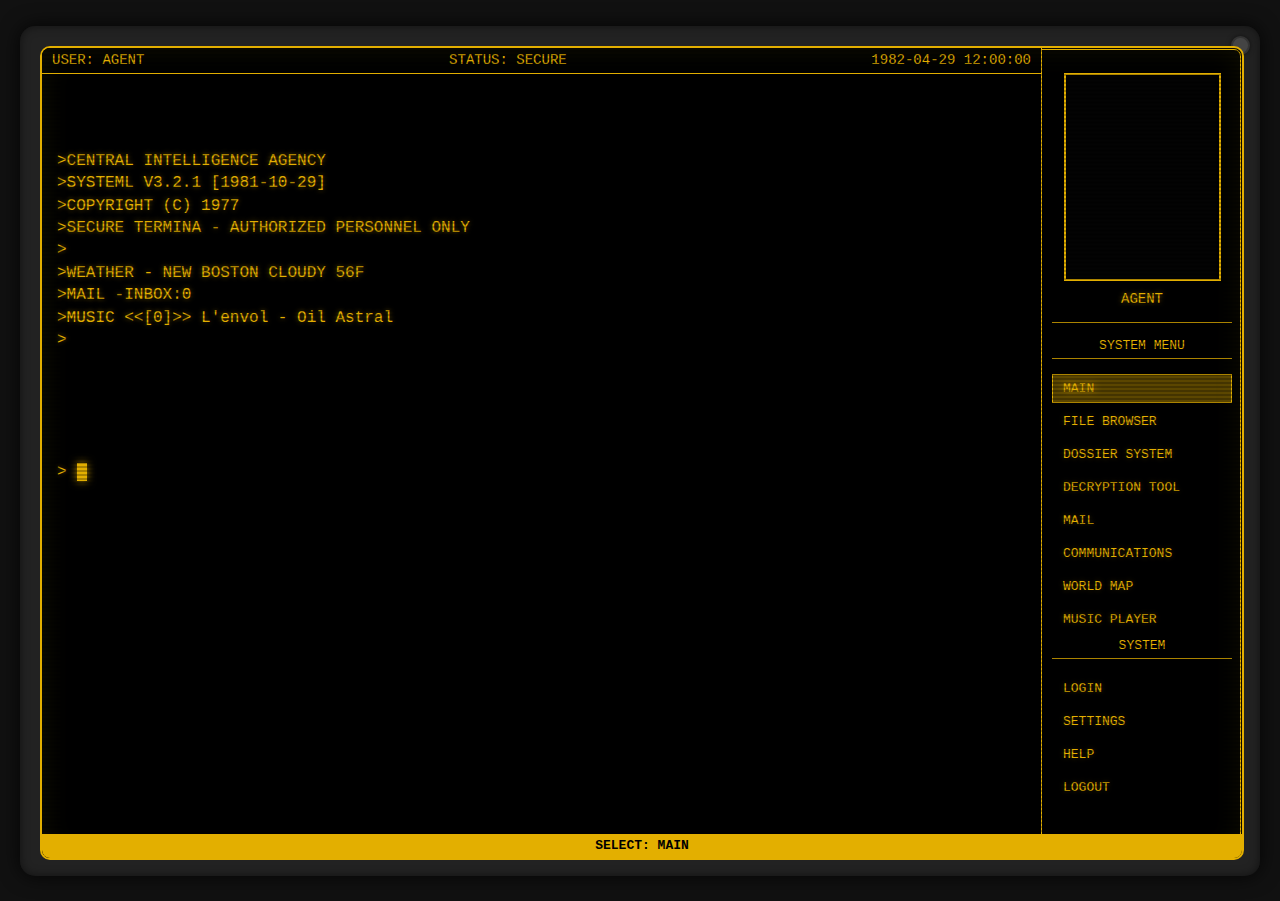
<file: CRTUI copy.html>
<!DOCTYPE html>
<html lang="zh">
<head>
    <meta charset="UTF-8">
    <meta name="viewport" content="width=device-width, initial-scale=1.0">
    <title>CIA终端系统</title>
    <style>
        /* 全局样式 */
        body, html {
            margin: 0;
            padding: 0;
            height: 100%;
            overflow: hidden;
            font-family: monospace;
            background-color: #111;
        }
        
        /* CRT显示器外壳 */
        .crt-container {
            position: relative;
            width: 95%;
            height: 90%;
            max-width: 1200px;
            margin: 2% auto;
            background-color: #222;
            border-radius: 15px;
            padding: 20px;
            box-shadow: 0 0 20px rgba(0, 0, 0, 0.8), inset 0 0 10px rgba(0, 0, 0, 0.5);
        }
        
        /* 屏幕效果 */
        .screen {
            position: relative;
            width: 100%;
            height: 100%;
            background-color: #000;
            border-radius: 10px;
            overflow: hidden;
            box-shadow: inset 0 0 10px rgba(0, 0, 0, 0.8);
            display: flex;
            /* 添加双线边框 */
            border: 2px solid #e3af00;
            outline: 1px solid #e3af00;
            outline-offset: -4px;
        }
        
        /* CRT效果：扫描线 */
        .screen::before {
            content: "";
            position: absolute;
            top: 0;
            left: 0;
            width: 100%;
            height: 100%;
            background: linear-gradient(rgba(18, 16, 16, 0) 50%, rgba(0, 0, 0, 0.25) 50%);
            background-size: 100% 4px;
            pointer-events: none;
            z-index: 10;
        }
        
        /* CRT效果：轻微辉光 */
        .screen::after {
            content: "";
            position: absolute;
            top: 0;
            left: 0;
            width: 100%;
            height: 100%;
            box-shadow: inset 0 0 30px rgba(200, 175, 20, 0.1);
            pointer-events: none;
            z-index: 9;
        }
        
        /* 左侧程序窗口 */
        .program-window {
            flex: 1;
            border-right: 1px solid #e3af00;
            position: relative;
            overflow: hidden;
        }
        
        /* 右侧菜单 */
        .menu-panel {
            width: 180px;
            padding: 10px;
            overflow-y: auto;
            user-select: none;
        }
        
        /* 菜单标题 */
        .menu-title {
            color: #e3af00;
            text-align: center;
            margin-bottom: 15px;
            padding-bottom: 5px;
            border-bottom: 1px solid #e3af00;
        }
        
        /* 用户信息区域样式 */
        .user-profile {
            text-align: center;
            padding: 15px 5px;
            margin-bottom: 15px;
            border-bottom: 1px solid #e3af00;
        }

        /* 头像容器 */
        .avatar-container {
            position: relative;
            width: 90%;
            height: auto;
            aspect-ratio: 3/4;
            margin: 0 auto 10px;
            cursor: pointer;
            border: 2px solid #e3af00;
            overflow: hidden;
        }

        /* 默认头像 */
        #user-avatar {
            width: 100%;
            height: 100%;
            object-fit: cover;
            background-color: #222;
        }

        /* CRT扫描线效果叠加层 */
        .avatar-overlay {
            position: absolute;
            top: 0;
            left: 0;
            width: 100%;
            height: 100%;
            background: linear-gradient(rgba(18, 16, 16, 0) 50%, rgba(0, 0, 0, 0.25) 50%);
            background-size: 100% 4px;
            pointer-events: none;
            z-index: 2;
        }

        /* 用户名样式 */
        #user-name {
            color: #e3af00;
            font-size: 14px;
            text-shadow: 0 0 5px rgba(227, 175, 0, 0.5);
            margin-top: 5px;
        }

        /* 马赛克效果 - 登出状态 */
        .pixelated {
            image-rendering: pixelated;
            filter: brightness(0.7) contrast(1.2) blur(1px);
        }

        /* 头像上传悬停效果 */
        .avatar-container:hover::before {
            content: "UPLOAD";
            position: absolute;
            top: 0;
            left: 0;
            width: 100%;
            height: 100%;
            background: rgba(0, 0, 0, 0.7);
            color: #e3af00;
            display: flex;
            align-items: center;
            justify-content: center;
            z-index: 1;
        }

        /* 菜单项 */
        .menu-item {
            color: #e3af00;
            padding: 6px 10px;
            margin: 4px 0;
            cursor: pointer;
            border: 1px solid transparent;
            text-shadow: 0 0 5px rgba(227, 175, 0, 0.3);
        }
        
        .menu-item:hover {
            border: 1px solid #e3af00;
            background-color: rgba(227, 175, 0, 0.1);
            text-shadow: 0 0 8px rgba(227, 175, 0, 0.6);
        }
        
        /* 终端内容区域 */
        .terminal {
            position: absolute;
            top: 0;
            left: 0;
            right: 0;
            bottom: 0;
            padding: 15px;
            padding-top: 35px; /* 为顶部状态栏留出空间 */
            color: #e3af00;
            font-family: "Courier New", monospace;
            font-size: 16px;
            line-height: 1.4;
            white-space: pre-wrap;
            overflow-y: auto;
            text-shadow: 0 0 5px rgba(227, 175, 0, 0.5);
            background-color: #000;
        }

        /* 输出历史区域 */
        .terminal-output {
            margin-bottom: 20px;
        }

        /* 当前命令行 */
        .current-command-line {
            display: flex;
            align-items: center;
            position: relative;
            white-space: nowrap;
            overflow: visible;
        }
   
        /* 命令提示符和输入区域 */
        .command-line {
            display: flex;
            align-items: center;
            margin-top: 10px;
            width: 100%;
            position: relative;
        }
        
        .prompt {
            color: #e3af00;
            margin-right: 8px;
        }

        /* 可见命令文本 */
        #command-text {
            color: #e3af00;
            white-space: pre;
        }

        /* 输入框包装器 */
        .input-wrapper {
            flex: 1;
            position: relative;
        }

        .input-container {
            position: relative;
            flex-grow: 1;
        }
        
        /* 输入框 */
        #user-input {
            position: absolute;
            left: 0;
            top: 0;
            opacity: 0;
            height: 1px;
            width: 1px;
            z-index: -1;
        }
        
        /* 闪烁的光标 */
        @keyframes blink {
            0%, 100% { opacity: 1; }
            50% { opacity: 0; }
        }
        
        /* 光标 */
        .cursor {
            display: inline-block;
            width: 10px;
            height: 18px;
            background-color: #e3af00;
            animation: blink 1s infinite;
            margin-left: 2px;
        }

        .input-focus .cursor {
            background-color: #e3af00;
            box-shadow: 0 0 8px rgba(227, 175, 0, 0.8);
        }
                
        /* 应用窗口 */
        .app-window {
            display: none;
            position: absolute;
            top: 0;
            left: 0;
            right: 0;
            bottom: 0;
            padding: 5px;
            padding-top: 35px;  /* 增加顶部padding */
            color: #e3af00;
            overflow-y: auto;
        }

        /* 选中项的样式 */
        .menu-item.selected {
            background-color: rgba(227, 175, 0, 0.4);
            border: 1px solid #e3af00;
            color: #e3af00;  /* 从#000改回为#e3af00 */
            text-shadow: 0 0 8px rgba(227, 175, 0, 0.8);  /* 增强文字发光效果 */
        }
        
        /* 窗口标题栏 */
        .window-title {
            border-bottom: 1px solid #e3af00;
            padding: 5px;
            margin-bottom: 10px;
            font-weight: bold;
            display: flex;
            justify-content: space-between;
        }
        
        .close-btn {
            cursor: pointer;
        }
        
        /* 窗口内容 */
        .window-content {
            padding: 5px;
        }
        
        /* 应用程序特定样式 */
        .file-item {
            padding: 3px;
            cursor: pointer;
            margin: 2px 0;
        }
        
        .file-item:hover {
            background-color: rgba(227, 175, 0, 0.2);
        }
        
        /* 状态栏 */
        .status-bar {
            position: absolute;
            top: 0;          /* 从bottom: 0改为top: 0 */
            left: 0;
            right: 0;
            height: 25px;
            border-bottom: 1px solid #e3af00;  /* 从border-top改为border-bottom */
            display: flex;
            justify-content: space-between;
            padding: 0 10px;
            align-items: center;
            color: #e3af00;
            background-color: rgba(0, 0, 0, 0.5);
            font-size: 14px;
            z-index: 5;      /* 确保它在其他元素之上 */
        }

        /* 终端头部样式 */
        .terminal-header-line {
            text-align: left;
            padding-left: 30px; /* 给左侧留出一定空间 */
        }
        
        /* 开机动画效果 */
        @keyframes flicker {
            0% { opacity: 0.8; }
            5% { opacity: 0.5; }
            10% { opacity: 0.8; }
            15% { opacity: 0.9; }
            20% { opacity: 0.7; }
            25% { opacity: 0.9; }
            30% { opacity: 0.8; }
            35% { opacity: 1.0; }
            40% { opacity: 0.7; }
            45% { opacity: 0.9; }
            50% { opacity: 1.0; }
            55% { opacity: 0.8; }
            60% { opacity: 0.9; }
            100% { opacity: 1.0; }
        }
        
        /* 开机后应用闪烁效果 */
        .flicker-effect {
            animation: flicker 2s ease-in-out;
        }
        
        /* 加载动画 */
        @keyframes loading {
            0% { content: ".  "; }
            33% { content: ".. "; }
            66% { content: "..."; }
            100% { content: ".  "; }
        }
        
        .loading::after {
            content: ".  ";
            animation: loading 1.5s infinite steps(1);
        }
        
        /* 电源按钮 */
        .power-button {
            position: absolute;
            right: 10px;
            top: 10px;
            width: 15px;
            height: 15px;
            background-color: #444;
            border: 2px solid #333;
            border-radius: 50%;
            cursor: pointer;
            box-shadow: 0 0 5px rgba(0, 0, 0, 0.5);
        }
        
        .power-button:active {
            background-color: #e3af00;
            box-shadow: 0 0 10px rgba(227, 175, 0, 0.7);
        }

        /* 底部信息栏样式 */
        .info-bar {
            position: absolute;
            bottom: 0;
            left: 0;
            right: 0;
            height: 24px;
            background-color: #e3af00;
            color: #000;
            display: flex;
            align-items: center;
            justify-content: center;
            font-weight: bold;
            z-index: 100;
        }

        /* 隐藏所有滚动条 */
        /* Chrome, Safari, Edge 等基于webkit的浏览器 */
        ::-webkit-scrollbar {
            width: 0;
            height: 0;
            background: transparent;
            display: none;
        }

        /* 适用于Firefox */
        * {
            scrollbar-width: none;
        }

        /* 确保全局没有滚动条 */
        html, body {
            overflow: hidden;
            scrollbar-width: none;
            -ms-overflow-style: none;
        }

        /* 确保含滚动内容的容器不显示滚动条但保留滚动功能 */
        .terminal, .app-window, .menu-panel, .window-content {
            scrollbar-width: none;
            -ms-overflow-style: none;
            overflow-y: auto;
        }

        .terminal::-webkit-scrollbar, 
        .app-window::-webkit-scrollbar, 
        .menu-panel::-webkit-scrollbar,
        .window-content::-webkit-scrollbar {
            width: 0;
            height: 0;
            background: transparent;
            display: none;
        }
    </style>
</head>
<body>
    <div class="crt-container">
        <div class="power-button" id="power-btn"></div>
        <div class="screen">
            <!-- 左侧程序/命令行窗口 -->
            <div class="program-window">
                <!-- 终端命令行 -->
                <div class="terminal flicker-effect" id="terminal">
                    <!-- 输出历史区域 -->
                    <div id="output" class="terminal-output"></div>
                    
                    <!-- 当前命令输入行 -->
                    <div class="current-command-line">
                        <span class="prompt">></span>
                        <span id="command-text" style="display: inline-block;"></span>
                        <span class="cursor"></span>
                        <input type="text" id="user-input" autocomplete="off" style="position: absolute; opacity: 0; height: 1px;">
                    </div>
                </div>
                
                <!-- 文件浏览器应用 -->
                <div class="app-window" id="fileExplorer">
                    <div class="window-title">
                        <span>FILE BROWSER</span>
                        <span class="close-btn">[X]</span>
                    </div>
                    <div class="window-content">
                        <div class="file-item">[DIR] MISSIONS</div>
                        <div class="file-item">[DIR] INTEL</div>
                        <div class="file-item">[DIR] PERSONNEL</div>
                        <div class="file-item">[TXT] README.TXT</div>
                        <div class="file-item">[TXT] CURRENT_MISSION.TXT</div>
                    </div>
                </div>
                
                <!-- 档案查询应用 -->
                <div class="app-window" id="dossierSystem">
                    <div class="window-title">
                        <span>DOSSIER SYSTEM</span>
                        <span class="close-btn">[X]</span>
                    </div>
                    <div class="window-content">
                        <div>
                            SUBJECT SEARCH: <input type="text" style="background: #000; color: #e3af00; border: 1px solid #e3af00;">
                            <button style="background: #000; color: #e3af00; border: 1px solid #e3af00; cursor: pointer;">SEARCH</button>
                        </div>
                        <div style="margin-top: 10px;">
                            RESULTS:
                            NO RESULTS FOUND.
                        </div>
                    </div>
                </div>
                
                <!-- 解密工具应用 -->
                <div class="app-window" id="decryptTool">
                    <div class="window-title">
                        <span>DECRYPTION UTILITY</span>
                        <span class="close-btn">[X]</span>
                    </div>
                    <div class="window-content">
                        <div>
                            INPUT ENCRYPTED TEXT:
                            <textarea style="width: 100%; height: 100px; background: #000; color: #e3af00; border: 1px solid #e3af00;"></textarea>
                        </div>
                        <div style="margin-top: 10px;">
                            <button style="background: #000; color: #e3af00; border: 1px solid #e3af00; cursor: pointer;">DECRYPT</button>
                        </div>
                        <div style="margin-top: 10px;">
                            RESULT:
                            AWAITING INPUT...
                        </div>
                    </div>
                </div>
                
                <!-- 状态栏 -->
                <div class="status-bar">
                    <div>USER: AGENT</div>
                    <div>STATUS: SECURE</div>
                    <div id="clock">1982-04-29 12:00:00</div>
                </div>
            </div>
            
            <!-- 右侧菜单面板 -->
            <div class="menu-panel">
                <div class="user-profile">
                    <div class="avatar-container">
                        <div class="avatar-overlay"></div>
                        <img id="user-avatar" src="[data-uri]" alt="User Avatar">
                        <input type="file" id="avatar-upload" accept="image/png,image/jpeg" style="display:none">
                    </div>
                    <div id="user-name">No User</div>
                </div>
                <div class="menu-title">SYSTEM MENU</div>
                <div class="menu-item" data-app="terminal">MAIN</div>
                <div class="menu-item" data-app="fileExplorer">FILE BROWSER</div>
                <div class="menu-item" data-app="dossierSystem">DOSSIER SYSTEM</div>
                <div class="menu-item" data-app="decryptTool">DECRYPTION TOOL</div>
                <div class="menu-item" data-app="mail">MAIL</div> 
                <div class="menu-item" data-app="comms">COMMUNICATIONS</div>
                <div class="menu-item" data-app="map">WORLD MAP</div>
                <div class="menu-item" data-app="musicPlayer">MUSIC PLAYER</div> 
                <div class="menu-title">SYSTEM</div>
                <div class="menu-item" data-app="login">LOGIN</div>
                <div class="menu-item" data-app="settings">SETTINGS</div>
                <div class="menu-item" data-app="help">HELP</div>
                <div class="menu-item" id="logoutBtn">LOGOUT</div>
            </div>

            <!-- 底部信息提示条 -->
            <div class="info-bar">
                <span id="info-text">请使用方向键选择选项</span>
            </div>
        </div>
    </div>
    
    <script>
        // MVC结构的基本框架
        
        // Model - 游戏数据和逻辑
        const Model = {
            // 游戏状态
            state: {
                authenticated: true,
                currentScreen: 'terminal',
                missionProgress: 0,
                inventory: []
            },

            // 添加用户头像数据
            user: {
                name: "AGENT",
                rank: "FIELD OPERATIVE",
                clearance: "LEVEL 3",
                avatar: null  // 存储头像的base64数据
            },
            
            // 命令历史
            commandHistory: [],
            currentCommandIndex: -1,
            
            // 系统时间
            currentDate: new Date(1982, 3, 29, 12, 0, 0),
            
            // 玩家信息
            player: {
                name: "AGENT",
                rank: "FIELD OPERATIVE",
                clearance: "LEVEL 3"
                
            },
            
            // 方向键选择系统
            selectionSystem: {
                // 当前选中的索引
                menuIndex: 0,
                
                // 可选择的元素
                menuItems: [],
                
                // 初始化可选择的元素
                init: function() {
                    this.menuItems = Array.from(document.querySelectorAll('.menu-item'));
                    this.updateHighlight();
                },
                
                // 确保有选中项
                ensureSelection: function() {
                    if (this.menuItems.length > 0 && this.menuIndex < 0) {
                        this.menuIndex = 0;
                    }
                    this.updateHighlight();
                },
                
                // 获取当前选中项文本
                getSelectedItemText: function() {
                    if (this.menuItems.length > 0 && this.menuIndex >= 0 && this.menuIndex < this.menuItems.length) {
                        return this.menuItems[this.menuIndex].textContent;
                    }
                    return "NONE";
                },
                
                // 向上移动选择
                moveUp: function() {
                    this.menuIndex = (this.menuIndex - 1 + this.menuItems.length) % this.menuItems.length;
                    this.updateHighlight();
                },
                
                // 向下移动选择
                moveDown: function() {
                    this.menuIndex = (this.menuIndex + 1) % this.menuItems.length;
                    this.updateHighlight();
                },
                
                // 更新高亮状态
                updateHighlight: function() {
                    // 移除所有高亮
                    this.menuItems.forEach(item => item.classList.remove('selected'));
                    
                    // 设置新的高亮
                    if (this.menuItems.length > 0) {
                        this.menuItems[this.menuIndex].classList.add('selected');
                        
                        // 更新底部信息栏
                        const selectedText = this.menuItems[this.menuIndex].textContent;
                        View.updateInfoBar(`SELECT: ${selectedText}`);
                    }
                },
                
                // 激活当前选择
                activateSelection: function() {
                    if (this.menuItems.length > 0) {
                        const selectedItem = this.menuItems[this.menuIndex];
                        selectedItem.click();
                    }
                }
            },

            loadUserData: function() {
                const savedAvatar = localStorage.getItem('cia_user_avatar');
                const savedName = localStorage.getItem('cia_user_name');
                
                if (savedAvatar) {
                    this.user.avatar = savedAvatar;
                }
                
                if (savedName) {
                    this.user.name = savedName;
                }
            },
            
            // 保存用户数据到localStorage
            saveUserData: function() {
                if (this.user.avatar) {
                    localStorage.setItem('cia_user_avatar', this.user.avatar);
                }
                
                localStorage.setItem('cia_user_name', this.user.name);
            },

            // 命令处理
            processCommand: function(command) {
                if (!command) return '';
                
                this.commandHistory.push(command);
                this.currentCommandIndex = this.commandHistory.length;
                
                // 登录逻辑
                if (!this.state.authenticated) {
                    if (cmd.startsWith("login")) {
                        let username = "AGENT"; // 默认名称
                        // 检查是否有提供用户名 (例如: login john)
                        const parts = command.split(' ');
                        if (parts.length > 1) {
                            username = parts.slice(1).join(' ').toUpperCase();
                        }
                        View.updateUserProfile();
                        this.state.authenticated = true;
                        this.user.name = username;
                        this.saveUserData();
                        View.updateUserProfile();
                        return `ACCESS GRANTED\nWELCOME ${username}\n\nTYPE 'HELP' FOR AVAILABLE COMMANDS.`;
                    } else {
                        return "ERROR: UNAUTHORIZED ACCESS ATTEMPT\nUSE 'LOGIN' COMMAND TO PROCEED.";
                    }
                }
                
                // 命令解析
                const cmd = command.toLowerCase();
                
                // 基本命令
                if (cmd === "help") {
                    return "AVAILABLE COMMANDS:\n" +
                           "- HELP: Display this help message\n" +
                           "- STATUS: Show mission status\n" +
                           "- CLEAR: Clear terminal screen\n" +
                           "- EXIT: Logout of system\n" +
                           "- RUN [PROGRAM]: Launch program\n" +
                           "- LIST: List available programs";
                } else if (cmd === "status") {
                    return `MISSION STATUS: IN PROGRESS (${this.state.missionProgress}%)\n` +
                           `AGENT: ${this.player.name}\n` +
                           `RANK: ${this.player.rank}\n` +
                           `CLEARANCE: ${this.player.clearance}`;
                } else if (cmd === "clear") {
                    return "CLEAR_SCREEN";
                } else if (cmd === "exit" || cmd === "logout") {
                    this.state.authenticated = false;
                    View.updateUserProfile();
                    return "LOGOUT SUCCESSFUL\nSYSTEM LOCKED";
                } else if (cmd === "list") {
                    return "AVAILABLE PROGRAMS:\n" +
                           "- FILE: File browser\n" +
                           "- DOSSIER: Personnel database\n" +
                           "- DECRYPT: Decryption utility\n" +
                           "- COMMS: Communications system\n" +
                           "- MAP: World map utility\n" +
                           "- MISSION: Mission details";
                } else if (cmd.startsWith("run ")) {
                    const app = cmd.substring(4).trim();
                    if (app === "file") {
                        return "LAUNCH_APP:fileExplorer";
                    } else if (app === "dossier") {
                        return "LAUNCH_APP:dossierSystem";
                    } else if (app === "decrypt") {
                        return "LAUNCH_APP:decryptTool";
                    } else if (app === "comms" || app === "map" || app === "mission") {
                        return `LAUNCHING ${app.toUpperCase()}...\nERROR: MODULE NOT AVAILABLE IN DEMO VERSION.`;
                    } else {
                        return `ERROR: PROGRAM '${app}' NOT FOUND.`;
                    }
                }
                
                // 默认响应
                return `COMMAND NOT RECOGNIZED: ${command}\nTYPE 'HELP' FOR AVAILABLE COMMANDS.`;
            }
        };
        
        // View - 处理界面显示
        const View = {
            terminal: document.getElementById('terminal'),
            output: document.getElementById('output'),
            input: document.getElementById('user-input'),
            clock: document.getElementById('clock'),

            // 主界面固定内容
            terminalHeader: `>CENTRAL INTELLIGENCE AGENCY
>SYSTEML V3.2.1 [1981-10-29]
>COPYRIGHT (C) 1977
>SECURE TERMINA - AUTHORIZED PERSONNEL ONLY
>
>WEATHER - NEW BOSTON CLOUDY 56F
>MAIL -INBOX:0
>MUSIC <<[0]>> L'envol - Oil Astral
>
`,
            
            // 恢复这个方法，避免报错
            writeToTerminal: function(text) {
                this.appendToOutput(text);
            },
            
            // 正确显示用户输入
            updateCommandText: function() {
                // 确保元素存在
                if (this.commandText) {
                    this.commandText.textContent = this.input.value;
                }
            },

            // 初始化终端组件
            initTerminal: function() {
                // 获取DOM元素（确保存在）
                this.terminal = document.getElementById('terminal');
                this.output = document.getElementById('output');
                this.input = document.getElementById('user-input');
                this.commandText = document.getElementById('command-text');
                
                // 仅在元素存在时设置事件
                if (this.input && this.commandText) {
                    // 修改输入事件处理
                    this.input.addEventListener('input', () => {
                        // 更新显示文本
                        this.commandText.textContent = this.input.value;
                        
                        // 立即更新光标位置
                        if (typeof this.updateCursorPosition === 'function') {
                            this.updateCursorPosition();
                        }
                    });
                    
                    // 特别处理空格键
                    this.input.addEventListener('keydown', (e) => {
                        if (e.key === ' ') {
                            // 阻止默认行为并手动处理空格
                            setTimeout(() => {
                                if (typeof this.updateCursorPosition === 'function') {
                                    this.updateCursorPosition();
                                }
                            }, 10);
                        }
                    });
                    
                    // 初始焦点
                    this.input.focus();
                }
                
                // 确保点击终端任何地方都会聚焦到输入框
                if (this.terminal && this.input) {
                    this.terminal.addEventListener('click', () => {
                        this.input.focus();
                    });
                }
            },
            
            // 添加内容到输出历史
            appendToOutput: function(text) {
                if (text === "CLEAR_SCREEN") {
                    this.output.innerHTML = this.terminalHeader;
                    return;
                }
                
                if (text.startsWith("LAUNCH_APP:")) {
                    const appName = text.split(":")[1];
                    Controller.launchApp(appName);
                    return;
                }
                
                this.output.innerHTML += text + "\n";
                this.scrollToBottom();
            },
            
            // 处理命令提交
            processCommand: function(command) {
                // 1. 添加命令到输出历史
                this.appendToOutput("> " + command);
                
                // 2. 清空输入
                this.input.value = "";
                this.commandText.textContent = "";
                
                // 3. 处理命令并显示响应
                const response = Model.processCommand(command);
                this.appendToOutput(response);
                
                // 4. 滚动到底部
                this.scrollToBottom();
            },
            
            // 清除输入
            clearInput: function() {
                this.input.value = '';
                if (this.commandText) {
                    this.commandText.textContent = '';
                }
            },
            
            // 滚动到底部
            scrollToBottom: function() {
                this.terminal.scrollTop = this.terminal.scrollHeight;
            },
            
            // 更新时钟
            updateClock: function() {
                const date = Model.currentDate;
                const formattedDate = `${date.getFullYear()}-${String(date.getMonth() + 1).padStart(2, '0')}-${String(date.getDate()).padStart(2, '0')}`;
                const formattedTime = `${String(date.getHours()).padStart(2, '0')}:${String(date.getMinutes()).padStart(2, '0')}:${String(date.getSeconds()).padStart(2, '0')}`;
                this.clock.textContent = `${formattedDate} ${formattedTime}`;
            },
            
            // 启动动画
            bootSequence: function() {
                this.terminal.classList.add('flicker-effect');
                setTimeout(() => {
                    this.terminal.classList.remove('flicker-effect');
                    this.initCustomCursor(); // 确保光标初始化
                    this.input.focus(); // 确保输入框获得焦点
                }, 2000);
            },
                        
            // 显示应用程序
            showApp: function(appId) {
                // 隐藏所有应用程序
                document.querySelectorAll('.app-window').forEach(app => {
                    app.style.display = 'none';
                });
                
                // 隐藏终端
                this.terminal.style.display = 'none';
                
                // 显示请求的应用程序
                if (appId === 'terminal') {
                    this.terminal.style.display = 'block';
                    this.input.focus();
                } else {
                    const app = document.getElementById(appId);
                    if (app) {
                        app.style.display = 'block';
                    }
                }
                
                Model.state.currentScreen = appId;
            },

            updateInfoBar: function(text) {
                const infoText = document.getElementById('info-text');
                if (infoText) {
                    infoText.textContent = text;
                }
            },

            updateCursorPosition: function() {
                const input = document.getElementById('user-input');
                const cursor = document.querySelector('.cursor');
                const promptElement = document.querySelector('.prompt');
                
                // 添加安全检查
                if (!input || !cursor || !promptElement) return;
                
                try {
                    // 创建临时span来测量文本宽度
                    const textMeasure = document.createElement('span');
                    textMeasure.style.font = window.getComputedStyle(input).font;
                    textMeasure.style.position = 'absolute';
                    textMeasure.style.visibility = 'hidden';
                    textMeasure.style.whiteSpace = 'pre';  // 关键：保留空格
                    textMeasure.textContent = input.value.substring(0, input.selectionStart);
                    document.body.appendChild(textMeasure);
                    
                    // 计算光标位置
                    const textWidth = textMeasure.getBoundingClientRect().width;
                    const promptWidth = promptElement.getBoundingClientRect().width;
                    
                    // 设置光标位置
                    cursor.style.left = (promptWidth + textWidth) + 'px';
                    
                    document.body.removeChild(textMeasure);
                } catch (error) {
                    console.log("光标位置更新出错:", error);
                }
            },

            // 输入光标
            initCustomCursor: function() {
                const input = document.getElementById('user-input');
                const cursor = document.querySelector('.cursor');
                
                if (!input || !cursor) return;
                
                // 事件监听
                input.addEventListener('input', () => this.updateCursorPosition());
                input.addEventListener('click', () => this.updateCursorPosition());
                input.addEventListener('keydown', () => {
                    setTimeout(() => this.updateCursorPosition(), 0);
                });
                window.addEventListener('resize', () => this.updateCursorPosition());
                
                // 初始化光标位置
                setTimeout(() => this.updateCursorPosition(), 10);
                
                // 强制聚焦
                input.focus();
            },

            appendToOutput: function(text) {
                if (text === "CLEAR_SCREEN") {
                    this.output.innerHTML = this.terminalHeader;
                    return;
                }
                
                if (text.startsWith("LAUNCH_APP:")) {
                    const appName = text.split(":")[1];
                    Controller.launchApp(appName);
                    return;
                }
                
                // 添加文本到输出区域
                this.output.innerHTML += text + "\n";
                this.scrollToBottom();
            },

            initFocusIndicator: function() {
                const terminal = document.getElementById('terminal');
                const input = document.getElementById('user-input');
                
                if (terminal && input) {
                    // 初始添加焦点类
                    terminal.classList.add('input-focus');
                    
                    // 处理获得焦点
                    input.addEventListener('focus', () => {
                        terminal.classList.add('input-focus');
                    });
                    
                    // 处理失去焦点
                    input.addEventListener('blur', () => {
                        terminal.classList.remove('input-focus');
                    });
                }
            },

            updateUserProfile: function() {
                const userAvatar = document.getElementById('user-avatar');
                const userName = document.getElementById('user-name');
                
                if (!userAvatar || !userName) {
                    console.log("无法找到用户头像或名称元素");
                    return;
                }
                
                try {
                    // 更新头像
                    if (Model.user.avatar && Model.state.authenticated) {
                        userAvatar.src = Model.user.avatar;
                        userAvatar.classList.remove('pixelated');
                    } else {
                        // 默认或登出状态使用马赛克效果
                        userAvatar.src = "[data-uri]";
                        userAvatar.classList.add('pixelated');
                    }
                    
                    // 更新用户名
                    if (Model.state.authenticated) {
                        userName.textContent = Model.user.name;
                    } else {
                        userName.textContent = "No User";
                    }
                } catch (error) {
                    console.log("更新用户档案时出错:", error);
                }
            },

        };
        
        // Controller - 处理用户输入和连接Model与View
        const Controller = {
            init: function() {
                // 初始化事件监听
                View.input.addEventListener('keydown', this.handleInput.bind(this));
                document.getElementById('power-btn').addEventListener('click', this.reboot.bind(this));
                document.getElementById('logoutBtn').addEventListener('click', this.logout.bind(this));

                if (View.input) {
                    View.input.removeEventListener('keydown', this.handleInput);
                }
                
                // 添加全局键盘监听
                document.addEventListener('keydown', (e) => {
                    FocusManager.handleNavigation(e);
                });
                
                // 初始化选择系统
                Model.selectionSystem.init();
                
                // 初始化焦点在终端
                FocusManager.focusTerminal();
                
                // 初始化View组件
                View.initTerminal();
                View.initFocusIndicator();
                
                // 添加菜单项点击事件
                document.querySelectorAll('.menu-item').forEach(item => {
                    const appId = item.getAttribute('data-app');
                    if (appId) {
                        item.addEventListener('click', () => this.launchApp(appId));
                    }
                });
                
                // 添加关闭按钮事件
                document.querySelectorAll('.close-btn').forEach(btn => {
                    btn.addEventListener('click', () => this.launchApp('terminal'));
                });      
                
                // 时钟更新
                this.startClock();
                
                // 自动聚焦到输入框
                View.input.focus();
                
                // 初始化选择系统
                if (Model.selectionSystem && typeof Model.selectionSystem.init === 'function') {
                    Model.selectionSystem.init();
                }

                // 添加用户数据加载
                if (!Model.loadUserData) {
                    Model.loadUserData = function() {
                        const savedAvatar = localStorage.getItem('cia_user_avatar');
                        const savedName = localStorage.getItem('cia_user_name');
                        
                        if (savedAvatar) {
                            this.user.avatar = savedAvatar;
                        }
                        
                        if (savedName) {
                            this.user.name = savedName;
                        }
                    };
                }
                
                Model.loadUserData();
                
                // 添加用户配置更新方法
                if (!View.updateUserProfile) {
                    // 添加头像点击上传事件
                    const avatarContainer = document.querySelector('.avatar-container');
                    const avatarUpload = document.getElementById('avatar-upload');
                    
                    if (avatarContainer && avatarUpload) {
                        avatarContainer.addEventListener('click', () => {
                            if (Model.state.authenticated) {
                                avatarUpload.click();
                            }
                        });
                        
                        avatarUpload.addEventListener('change', (e) => {
                            if (e.target.files && e.target.files[0]) {
                                const reader = new FileReader();
                                
                                reader.onload = (e) => {
                                    Model.user.avatar = e.target.result;
                                    Model.saveUserData();
                                    View.updateUserProfile();
                                };
                                
                                reader.readAsDataURL(e.target.files[0]);
                            }
                        });
                    }
                }
                
                View.updateUserProfile();
                
                // 初始化头像上传功能
                const avatarContainer = document.querySelector('.avatar-container');
                const avatarUpload = document.getElementById('avatar-upload');
                
                if (avatarContainer && avatarUpload) {
                    avatarContainer.addEventListener('click', () => {
                        if (Model.state.authenticated) {
                            avatarUpload.click();
                        }
                    });
                    
                    avatarUpload.addEventListener('change', (e) => {
                        if (e.target.files && e.target.files[0]) {
                            const reader = new FileReader();
                            
                            reader.onload = (e) => {
                                Model.user.avatar = e.target.result;
                                if (!Model.saveUserData) {
                                    Model.saveUserData = function() {
                                        if (this.user.avatar) {
                                            localStorage.setItem('cia_user_avatar', this.user.avatar);
                                        }
                                        localStorage.setItem('cia_user_name', this.user.name);
                                    };
                                }
                                Model.saveUserData();
                                View.updateUserProfile();
                            };
                            
                            reader.readAsDataURL(e.target.files[0]);
                        }
                    });
                }
            },
            
            handleInput: function(e) {
                // 回车键处理命令
                if (e.key === 'Enter') {
                    const command = View.input.value.trim();
                    if (command) {
                        View.processCommand(command);
                    }
                    e.preventDefault();
                }
                            // 上下箭头导航命令历史
                else if (e.key === 'ArrowUp') {
                    if (Model.currentCommandIndex > 0) {
                        Model.currentCommandIndex--;
                        View.input.value = Model.commandHistory[Model.currentCommandIndex];
                    }
                    e.preventDefault();
                }
                else if (e.key === 'ArrowDown') {
                    if (Model.currentCommandIndex < Model.commandHistory.length - 1) {
                        Model.currentCommandIndex++;
                        View.input.value = Model.commandHistory[Model.currentCommandIndex];
                    } else {
                        Model.currentCommandIndex = Model.commandHistory.length;
                        View.input.value = '';
                    }
                    e.preventDefault();
                }
            },
            
            // 启动应用程序
            launchApp: function(appId) {
                // 对login菜单项做特殊处理，登出状态下也允许访问
                if (appId === 'login') {
                    if (Model.state.authenticated) {
                        View.writeToTerminal("NOTICE: ALREADY LOGGED IN AS AGENT.");
                    } else {
                        Model.state.authenticated = true;
                        View.writeToTerminal("LOGIN SUCCESSFUL. WELCOME AGENT.");
                        View.updateUserProfile(); // 确保更新用户头像状态
                    }
                    View.showApp('terminal');
                    return;
                }

                // 应用启动时自动将焦点切换到终端
                FocusManager.focusTerminal();
                
                // 对其他菜单项进行权限检查
                if (!Model.state.authenticated && appId !== 'terminal') {
                    View.writeToTerminal("ERROR: AUTHENTICATION REQUIRED");
                    return;
                }
                
                if (appId === 'settings') {
                    View.writeToTerminal("LAUNCHING SETTINGS MODULE...\nSYSTEM SETTINGS NOT AVAILABLE IN CURRENT TERMINAL VERSION.");
                    View.showApp('terminal');
                    return;
                }

                if (appId === 'mail') {
                    View.writeToTerminal("LAUNCHING MAIL CLIENT...\nINBOX: EMPTY\nNO NEW MESSAGES.");
                    View.showApp('terminal');
                    return;
                }

                if (appId === 'musicPlayer') {
                    View.writeToTerminal("LAUNCHING MUSIC PLAYER...\nPLAYING: L'envol - Oil Astral\nVOLUME: 80%\nPRESS SPACE TO PAUSE/PLAY");
                    View.showApp('terminal');
                    return;
                }
                
                // 显示请求的应用程序
                View.showApp(appId);
            },
            
            // 注销
            logout: function() {
                Model.state.authenticated = false;
                View.showApp('terminal');
                View.writeToTerminal("LOGOUT SUCCESSFUL\nSYSTEM LOCKED");
                View.updateUserProfile();
            },

            // 登录功能
            login: function(username) {
                Model.state.authenticated = true;
                if (username) {
                    Model.user.name = username;
                    Model.saveUserData();
                }
                View.updateUserProfile(); // 更新用户信息显示
            },
            
            // 重启系统
            reboot: function() {
                Model.state.authenticated = true;
                View.showApp('terminal');
                View.output.innerHTML = 'SYSTEM REBOOTING...\n';
                
                setTimeout(() => {
                    View.bootSequence();
                    View.output.innerHTML = View.terminalHeader;
                    View.initTerminal(); // 确保终端重新初始化
                }, 1000);
            },
            
            // 启动时钟
            startClock: function() {
                setInterval(() => {
                    // 增加一秒
                    Model.currentDate.setSeconds(Model.currentDate.getSeconds() + 1);
                    View.updateClock();
                }, 1000);
            },
            
        };

        const FocusManager = {
            // 当前焦点区域: 'terminal' 或 'menu'
            currentFocus: 'terminal',
            
            // 切换焦点到终端
            focusTerminal: function() {
                this.currentFocus = 'terminal';
                // 显示光标
                document.querySelector('.cursor').style.display = 'inline-block';
                // 聚焦输入框
                View.input.focus();
                // 更新底部信息栏
                View.updateInfoBar("MODE: COMMAND INPUT");
            },
            
            // 切换焦点到菜单
            focusMenu: function() {
                this.currentFocus = 'menu';
                // 隐藏光标
                document.querySelector('.cursor').style.display = 'none';
                // 取消输入框焦点
                View.input.blur();
                // 确保菜单有选中项
                Model.selectionSystem.ensureSelection();
                // 更新底部信息栏
                const selectedText = Model.selectionSystem.getSelectedItemText();
                View.updateInfoBar(`SELECT: ${selectedText}`);
            },
            
            // 处理全局键盘导航
            handleNavigation: function(e) {
                // 方向键导航 - 始终用于菜单导航
                if (e.key === 'ArrowUp' || e.key === 'ArrowDown') {
                    if (e.key === 'ArrowUp') {
                        Model.selectionSystem.moveUp();
                    } else {
                        Model.selectionSystem.moveDown();
                    }
                    
                    // 如果在终端模式，自动切换到菜单模式
                    if (this.currentFocus === 'terminal') {
                        this.focusMenu();
                    }
                    
                    e.preventDefault();
                    return;
                }
                
                // Enter键行为区分
                if (e.key === 'Enter') {
                    if (this.currentFocus === 'terminal') {
                        // 终端模式：执行命令
                        const command = View.input.value.trim();
                        if (command) {
                            View.processCommand(command);
                        }
                    } else {
                        // 菜单模式：选择菜单项
                        Model.selectionSystem.activateSelection();
                    }
                    e.preventDefault();
                    return;
                }
                
                // Tab键切换焦点区域
                if (e.key === 'Tab') {
                    if (this.currentFocus === 'terminal') {
                        this.focusMenu();
                    } else {
                        this.focusTerminal();
                    }
                    e.preventDefault();
                    return;
                }
                
                // 如果按下其他键且当前不在终端模式，自动切换到终端模式
                if (this.currentFocus !== 'terminal' && 
                    e.key.length === 1 && !e.ctrlKey && !e.altKey && !e.metaKey) {
                    this.focusTerminal();
                    // 不阻止默认行为，让按键输入到终端
                }
            }
        };
        
        // 初始化应用
        document.addEventListener('DOMContentLoaded', function() {
            // 确保DOM完全加载后执行初始化
            setTimeout(() => {
                try {
                    Controller.init();
                    View.bootSequence();
                    
                    // 设置初始内容
                    if (View.output) {
                        View.output.innerHTML = View.terminalHeader || 
                            '> CENTRAL INTELLIGENCE AGENCY\n> TERMINAL READY';
                    }
                } catch (e) {
                    console.error("初始化错误:", e);
                }
            }, 100);

             // 点击终端区域时，切换到终端模式
            document.getElementById('terminal').addEventListener('click', function(e) {
                // 阻止冒泡，确保不会触发外层点击事件
                e.stopPropagation(); 
                FocusManager.focusTerminal();
            });
            
            // 点击菜单区域时，切换到菜单模式
            document.querySelector('.menu-panel').addEventListener('click', function(e) {
                // 阻止冒泡
                e.stopPropagation();
                FocusManager.focusMenu();
            });
        });
    </script>
</body>
</html>
</file>
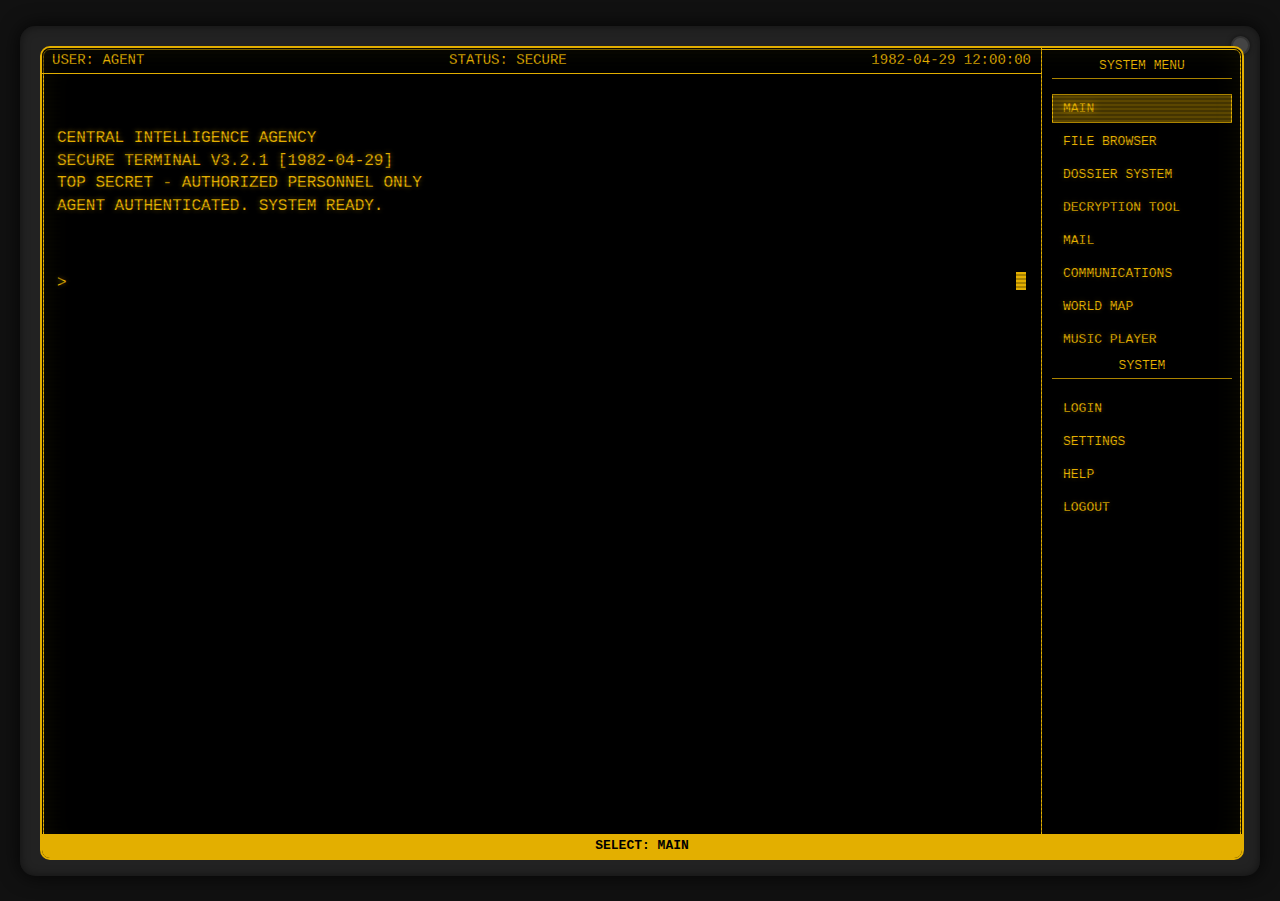
<file: CRTUI.html>
<!DOCTYPE html>
<html lang="zh">
<head>
    <meta charset="UTF-8">
    <meta name="viewport" content="width=device-width, initial-scale=1.0">
    <title>CIA终端系统</title>
    <style>
        /* 全局样式 */
        body, html {
            margin: 0;
            padding: 0;
            height: 100%;
            overflow: hidden;
            font-family: monospace;
            background-color: #111;
        }
        
        /* CRT显示器外壳 */
        .crt-container {
            position: relative;
            width: 95%;
            height: 90%;
            max-width: 1200px;
            margin: 2% auto;
            background-color: #222;
            border-radius: 15px;
            padding: 20px;
            box-shadow: 0 0 20px rgba(0, 0, 0, 0.8), inset 0 0 10px rgba(0, 0, 0, 0.5);
        }
        
        /* 屏幕效果 */
        .screen {
            position: relative;
            width: 100%;
            height: 100%;
            background-color: #000;
            border-radius: 10px;
            overflow: hidden;
            box-shadow: inset 0 0 10px rgba(0, 0, 0, 0.8);
            display: flex;
            /* 添加双线边框 */
            border: 2px solid #e3af00;
            outline: 1px solid #e3af00;
            outline-offset: -4px;
        }
        
        /* CRT效果：扫描线 */
        .screen::before {
            content: "";
            position: absolute;
            top: 0;
            left: 0;
            width: 100%;
            height: 100%;
            background: linear-gradient(rgba(18, 16, 16, 0) 50%, rgba(0, 0, 0, 0.25) 50%);
            background-size: 100% 4px;
            pointer-events: none;
            z-index: 10;
        }
        
        /* CRT效果：轻微辉光 */
        .screen::after {
            content: "";
            position: absolute;
            top: 0;
            left: 0;
            width: 100%;
            height: 100%;
            box-shadow: inset 0 0 30px rgba(200, 175, 20, 0.1);
            pointer-events: none;
            z-index: 9;
        }
        
        /* 左侧程序窗口 */
        .program-window {
            flex: 1;
            border-right: 1px solid #e3af00;
            position: relative;
            overflow: hidden;
        }
        
        /* 右侧菜单 */
        .menu-panel {
            width: 180px;
            padding: 10px;
            overflow-y: auto;
            user-select: none;
        }
        
        /* 菜单标题 */
        .menu-title {
            color: #e3af00;
            text-align: center;
            margin-bottom: 15px;
            padding-bottom: 5px;
            border-bottom: 1px solid #e3af00;
        }
        
        /* 菜单项 */
        .menu-item {
            color: #e3af00;
            padding: 6px 10px;
            margin: 4px 0;
            cursor: pointer;
            border: 1px solid transparent;
            text-shadow: 0 0 5px rgba(227, 175, 0, 0.3);
        }
        
        .menu-item:hover {
            border: 1px solid #e3af00;
            background-color: rgba(227, 175, 0, 0.1);
            text-shadow: 0 0 8px rgba(227, 175, 0, 0.6);
        }
        
        /* 终端内容区域 */
        .terminal {
            position: absolute;
            top: 0;
            left: 0;
            right: 0;
            bottom: 0;
            padding: 15px;
            padding-top: 35px;  /* 增加顶部padding以避免被状态栏遮挡 */
            color: #e3af00;
            font-family: "Courier New", monospace;
            font-size: 16px;
            line-height: 1.4;
            white-space: pre-wrap;
            overflow-y: auto;
            text-shadow: 0 0 5px rgba(227, 175, 0, 0.5);
        }
        
        /* 命令提示符和输入区域 */
        .command-line {
            display: flex;
            margin-top: 10px;
        }
        
        .prompt {
            color: #e3af00;
            margin-right: 8px;
        }
        
        /* 输入框 */
        #user-input {
            flex: 1;
            background: transparent;
            border: none;
            color: #e3af00;
            font-family: "Courier New", monospace;
            font-size: 16px;
            caret-color: #e3af00;
            outline: none;
            text-shadow: 0 0 5px rgba(227, 175, 0, 0.5);
        }
        
        /* 闪烁的光标 */
        @keyframes blink {
            0%, 100% { opacity: 1; }
            50% { opacity: 0; }
        }
        
        .cursor {
            display: inline-block;
            width: 10px;
            height: 18px;
            background-color: #e3af00;
            margin-left: 2px;
            animation: blink 1s infinite;
        }
        
        /* 应用窗口 */
        .app-window {
            display: none;
            position: absolute;
            top: 0;
            left: 0;
            right: 0;
            bottom: 0;
            padding: 5px;
            padding-top: 35px;  /* 增加顶部padding */
            color: #e3af00;
            overflow-y: auto;
        }

        /* 选中项的样式 */
        .menu-item.selected {
            background-color: rgba(227, 175, 0, 0.4);
            border: 1px solid #e3af00;
            color: #e3af00;  /* 从#000改回为#e3af00 */
            text-shadow: 0 0 8px rgba(227, 175, 0, 0.8);  /* 增强文字发光效果 */
        }
        
        /* 窗口标题栏 */
        .window-title {
            border-bottom: 1px solid #e3af00;
            padding: 5px;
            margin-bottom: 10px;
            font-weight: bold;
            display: flex;
            justify-content: space-between;
        }
        
        .close-btn {
            cursor: pointer;
        }
        
        /* 窗口内容 */
        .window-content {
            padding: 5px;
        }
        
        /* 应用程序特定样式 */
        .file-item {
            padding: 3px;
            cursor: pointer;
            margin: 2px 0;
        }
        
        .file-item:hover {
            background-color: rgba(227, 175, 0, 0.2);
        }
        
        /* 状态栏 */
        .status-bar {
            position: absolute;
            top: 0;          /* 从bottom: 0改为top: 0 */
            left: 0;
            right: 0;
            height: 25px;
            border-bottom: 1px solid #e3af00;  /* 从border-top改为border-bottom */
            display: flex;
            justify-content: space-between;
            padding: 0 10px;
            align-items: center;
            color: #e3af00;
            background-color: rgba(0, 0, 0, 0.5);
            font-size: 14px;
            z-index: 5;      /* 确保它在其他元素之上 */
        }
        
        /* 开机动画效果 */
        @keyframes flicker {
            0% { opacity: 0.8; }
            5% { opacity: 0.5; }
            10% { opacity: 0.8; }
            15% { opacity: 0.9; }
            20% { opacity: 0.7; }
            25% { opacity: 0.9; }
            30% { opacity: 0.8; }
            35% { opacity: 1.0; }
            40% { opacity: 0.7; }
            45% { opacity: 0.9; }
            50% { opacity: 1.0; }
            55% { opacity: 0.8; }
            60% { opacity: 0.9; }
            100% { opacity: 1.0; }
        }
        
        /* 开机后应用闪烁效果 */
        .flicker-effect {
            animation: flicker 2s ease-in-out;
        }
        
        /* 加载动画 */
        @keyframes loading {
            0% { content: ".  "; }
            33% { content: ".. "; }
            66% { content: "..."; }
            100% { content: ".  "; }
        }
        
        .loading::after {
            content: ".  ";
            animation: loading 1.5s infinite steps(1);
        }
        
        /* 电源按钮 */
        .power-button {
            position: absolute;
            right: 10px;
            top: 10px;
            width: 15px;
            height: 15px;
            background-color: #444;
            border: 2px solid #333;
            border-radius: 50%;
            cursor: pointer;
            box-shadow: 0 0 5px rgba(0, 0, 0, 0.5);
        }
        
        .power-button:active {
            background-color: #e3af00;
            box-shadow: 0 0 10px rgba(227, 175, 0, 0.7);
        }

        /* 底部信息栏样式 */
        .info-bar {
            position: absolute;
            bottom: 0;
            left: 0;
            right: 0;
            height: 24px;
            background-color: #e3af00;
            color: #000;
            display: flex;
            align-items: center;
            justify-content: center;
            font-weight: bold;
            z-index: 100;
        }

        /* 隐藏所有滚动条 */
        /* Chrome, Safari, Edge 等基于webkit的浏览器 */
        ::-webkit-scrollbar {
            width: 0;
            height: 0;
            background: transparent;
            display: none;
        }

        /* 适用于Firefox */
        * {
            scrollbar-width: none;
        }

        /* 确保全局没有滚动条 */
        html, body {
            overflow: hidden;
            scrollbar-width: none;
            -ms-overflow-style: none;
        }

        /* 确保含滚动内容的容器不显示滚动条但保留滚动功能 */
        .terminal, .app-window, .menu-panel, .window-content {
            scrollbar-width: none;
            -ms-overflow-style: none;
            overflow-y: auto;
        }

        .terminal::-webkit-scrollbar, 
        .app-window::-webkit-scrollbar, 
        .menu-panel::-webkit-scrollbar,
        .window-content::-webkit-scrollbar {
            width: 0;
            height: 0;
            background: transparent;
            display: none;
        }
    </style>
</head>
<body>
    <div class="crt-container">
        <div class="power-button" id="power-btn"></div>
        <div class="screen">
            <!-- 左侧程序/命令行窗口 -->
            <div class="program-window">
                <!-- 终端命令行 -->
                <div class="terminal flicker-effect" id="terminal">
                    <div id="output">
                        CENTRAL INTELLIGENCE AGENCY
                        SECURE TERMINAL V3.2.1 [1982-04-29]
                        TOP SECRET - AUTHORIZED PERSONNEL ONLY
                        ENTER CREDENTIALS TO PROCEED.
                    </div>
                    <div class="command-line">
                        <span class="prompt">></span>
                        <input type="text" id="user-input" autofocus>
                        <span class="cursor"></span>
                    </div>
                </div>
                
                <!-- 文件浏览器应用 -->
                <div class="app-window" id="fileExplorer">
                    <div class="window-title">
                        <span>FILE BROWSER</span>
                        <span class="close-btn">[X]</span>
                    </div>
                    <div class="window-content">
                        <div class="file-item">[DIR] MISSIONS</div>
                        <div class="file-item">[DIR] INTEL</div>
                        <div class="file-item">[DIR] PERSONNEL</div>
                        <div class="file-item">[TXT] README.TXT</div>
                        <div class="file-item">[TXT] CURRENT_MISSION.TXT</div>
                    </div>
                </div>
                
                <!-- 档案查询应用 -->
                <div class="app-window" id="dossierSystem">
                    <div class="window-title">
                        <span>DOSSIER SYSTEM</span>
                        <span class="close-btn">[X]</span>
                    </div>
                    <div class="window-content">
                        <div>
                            SUBJECT SEARCH: <input type="text" style="background: #000; color: #e3af00; border: 1px solid #e3af00;">
                            <button style="background: #000; color: #e3af00; border: 1px solid #e3af00; cursor: pointer;">SEARCH</button>
                        </div>
                        <div style="margin-top: 10px;">
                            RESULTS:
                            NO RESULTS FOUND.
                        </div>
                    </div>
                </div>
                
                <!-- 解密工具应用 -->
                <div class="app-window" id="decryptTool">
                    <div class="window-title">
                        <span>DECRYPTION UTILITY</span>
                        <span class="close-btn">[X]</span>
                    </div>
                    <div class="window-content">
                        <div>
                            INPUT ENCRYPTED TEXT:
                            <textarea style="width: 100%; height: 100px; background: #000; color: #e3af00; border: 1px solid #e3af00;"></textarea>
                        </div>
                        <div style="margin-top: 10px;">
                            <button style="background: #000; color: #e3af00; border: 1px solid #e3af00; cursor: pointer;">DECRYPT</button>
                        </div>
                        <div style="margin-top: 10px;">
                            RESULT:
                            AWAITING INPUT...
                        </div>
                    </div>
                </div>
                
                <!-- 状态栏 -->
                <div class="status-bar">
                    <div>USER: AGENT</div>
                    <div>STATUS: SECURE</div>
                    <div id="clock">1982-04-29 12:00:00</div>
                </div>
            </div>
            
            <!-- 右侧菜单面板 -->
            <div class="menu-panel">
                <div class="menu-title">SYSTEM MENU</div>
                <div class="menu-item" data-app="terminal">MAIN</div>
                <div class="menu-item" data-app="fileExplorer">FILE BROWSER</div>
                <div class="menu-item" data-app="dossierSystem">DOSSIER SYSTEM</div>
                <div class="menu-item" data-app="decryptTool">DECRYPTION TOOL</div>
                <div class="menu-item" data-app="mail">MAIL</div> 
                <div class="menu-item" data-app="comms">COMMUNICATIONS</div>
                <div class="menu-item" data-app="map">WORLD MAP</div>
                <div class="menu-item" data-app="musicPlayer">MUSIC PLAYER</div> 
                <div class="menu-title">SYSTEM</div>
                <div class="menu-item" data-app="login">LOGIN</div>
                <div class="menu-item" data-app="settings">SETTINGS</div>
                <div class="menu-item" data-app="help">HELP</div>
                <div class="menu-item" id="logoutBtn">LOGOUT</div>
            </div>

            <!-- 底部信息提示条 -->
            <div class="info-bar">
                <span id="info-text">请使用方向键选择选项</span>
            </div>
        </div>
    </div>
    
    <script>
        // MVC结构的基本框架
        
        // Model - 游戏数据和逻辑
        const Model = {
            // 游戏状态
            state: {
                authenticated: true,
                currentScreen: 'terminal',
                missionProgress: 0,
                inventory: []
            },
            
            // 命令历史
            commandHistory: [],
            currentCommandIndex: -1,
            
            // 系统时间
            currentDate: new Date(1982, 3, 29, 12, 0, 0),
            
            // 玩家信息
            player: {
                name: "AGENT",
                rank: "FIELD OPERATIVE",
                clearance: "LEVEL 3"
                
            },
            
            // 方向键选择系统
            selectionSystem: {
                // 当前活跃区域: 'menu' 或 'app'
                activeZone: 'menu',
                // 当前选中的索引
                menuIndex: 0,
                appIndex: 0,
                // 可选择的元素
                menuItems: [],
                appItems: [],
                
                // 初始化可选择的元素
                init: function() {
                    this.menuItems = Array.from(document.querySelectorAll('.menu-item'));
                    this.updateHighlight();
                },
                
                // 在菜单中移动
                moveUp: function() {
                    if (this.activeZone === 'menu') {
                        this.menuIndex = (this.menuIndex - 1 + this.menuItems.length) % this.menuItems.length;
                    } else {
                        // 应用内移动逻辑
                    }
                    this.updateHighlight();
                },
                
                moveDown: function() {
                    if (this.activeZone === 'menu') {
                        this.menuIndex = (this.menuIndex + 1) % this.menuItems.length;
                    } else {
                        // 应用内移动逻辑
                    }
                    this.updateHighlight();
                },
                
                // 更新高亮状态
                updateHighlight: function() {
                    // 移除所有高亮
                    this.menuItems.forEach(item => item.classList.remove('selected'));
                    
                    // 设置新的高亮
                    if (this.activeZone === 'menu' && this.menuItems.length > 0) {
                        this.menuItems[this.menuIndex].classList.add('selected');
                        
                        // 更新底部信息栏
                        const selectedText = this.menuItems[this.menuIndex].textContent;
                        View.updateInfoBar(`SELECT: ${selectedText}`);
                    }
                },
                
                // 激活当前选择
                activateSelection: function() {
                    if (this.activeZone === 'menu') {
                        const selectedItem = this.menuItems[this.menuIndex];
                        selectedItem.click();
                    }
                }
            },
            // 命令处理
            processCommand: function(command) {
                if (!command) return '';
                
                this.commandHistory.push(command);
                this.currentCommandIndex = this.commandHistory.length;
                
                // 登录逻辑
                if (!this.state.authenticated) {
                    if (command.toLowerCase() === "login") {
                        this.state.authenticated = true;
                        return "ACCESS GRANTED\nWELCOME AGENT\n\nTYPE 'HELP' FOR AVAILABLE COMMANDS.";
                    } else {
                        return "ERROR: UNAUTHORIZED ACCESS ATTEMPT\nUSE 'LOGIN' COMMAND TO PROCEED.";
                    }
                }
                
                // 命令解析
                const cmd = command.toLowerCase();
                
                // 基本命令
                if (cmd === "help") {
                    return "AVAILABLE COMMANDS:\n" +
                           "- HELP: Display this help message\n" +
                           "- STATUS: Show mission status\n" +
                           "- CLEAR: Clear terminal screen\n" +
                           "- EXIT: Logout of system\n" +
                           "- RUN [PROGRAM]: Launch program\n" +
                           "- LIST: List available programs";
                } else if (cmd === "status") {
                    return `MISSION STATUS: IN PROGRESS (${this.state.missionProgress}%)\n` +
                           `AGENT: ${this.player.name}\n` +
                           `RANK: ${this.player.rank}\n` +
                           `CLEARANCE: ${this.player.clearance}`;
                } else if (cmd === "clear") {
                    return "CLEAR_SCREEN";
                } else if (cmd === "exit" || cmd === "logout") {
                    this.state.authenticated = false;
                    return "LOGOUT SUCCESSFUL\nSYSTEM LOCKED";
                } else if (cmd === "list") {
                    return "AVAILABLE PROGRAMS:\n" +
                           "- FILE: File browser\n" +
                           "- DOSSIER: Personnel database\n" +
                           "- DECRYPT: Decryption utility\n" +
                           "- COMMS: Communications system\n" +
                           "- MAP: World map utility\n" +
                           "- MISSION: Mission details";
                } else if (cmd.startsWith("run ")) {
                    const app = cmd.substring(4).trim();
                    if (app === "file") {
                        return "LAUNCH_APP:fileExplorer";
                    } else if (app === "dossier") {
                        return "LAUNCH_APP:dossierSystem";
                    } else if (app === "decrypt") {
                        return "LAUNCH_APP:decryptTool";
                    } else if (app === "comms" || app === "map" || app === "mission") {
                        return `LAUNCHING ${app.toUpperCase()}...\nERROR: MODULE NOT AVAILABLE IN DEMO VERSION.`;
                    } else {
                        return `ERROR: PROGRAM '${app}' NOT FOUND.`;
                    }
                }
                
                // 默认响应
                return `COMMAND NOT RECOGNIZED: ${command}\nTYPE 'HELP' FOR AVAILABLE COMMANDS.`;
            }
        };
        
        // View - 处理界面显示
        const View = {
            terminal: document.getElementById('terminal'),
            output: document.getElementById('output'),
            input: document.getElementById('user-input'),
            clock: document.getElementById('clock'),
            
            // 添加文本到终端
            writeToTerminal: function(text) {
                if (text === "CLEAR_SCREEN") {
                    this.output.innerHTML = "";
                    return;
                }
                
                if (text.startsWith("LAUNCH_APP:")) {
                    const appName = text.split(":")[1];
                    Controller.launchApp(appName);
                    return;
                }
                
                this.output.innerHTML += '\n' + text;
                this.scrollToBottom();
            },
            
            // 清除输入
            clearInput: function() {
                this.input.value = '';
            },
            
            // 滚动到底部
            scrollToBottom: function() {
                this.terminal.scrollTop = this.terminal.scrollHeight;
            },
            
            // 更新时钟
            updateClock: function() {
                const date = Model.currentDate;
                const formattedDate = `${date.getFullYear()}-${String(date.getMonth() + 1).padStart(2, '0')}-${String(date.getDate()).padStart(2, '0')}`;
                const formattedTime = `${String(date.getHours()).padStart(2, '0')}:${String(date.getMinutes()).padStart(2, '0')}:${String(date.getSeconds()).padStart(2, '0')}`;
                this.clock.textContent = `${formattedDate} ${formattedTime}`;
            },
            
            // 启动动画
            bootSequence: function() {
                this.terminal.classList.add('flicker-effect');
                setTimeout(() => {
                    this.terminal.classList.remove('flicker-effect');
                }, 2000);
            },
            
            // 显示应用程序
            showApp: function(appId) {
                // 隐藏所有应用程序
                document.querySelectorAll('.app-window').forEach(app => {
                    app.style.display = 'none';
                });
                
                // 隐藏终端
                this.terminal.style.display = 'none';
                
                // 显示请求的应用程序
                if (appId === 'terminal') {
                    this.terminal.style.display = 'block';
                    this.input.focus();
                } else {
                    const app = document.getElementById(appId);
                    if (app) {
                        app.style.display = 'block';
                    }
                }
                
                Model.state.currentScreen = appId;
            },

            updateInfoBar: function(text) {
                const infoText = document.getElementById('info-text');
                if (infoText) {
                    infoText.textContent = text;
                }
            }
        };
        
        // Controller - 处理用户输入和连接Model与View
        const Controller = {
            init: function() {
                // 初始化事件监听
                View.input.addEventListener('keydown', this.handleInput.bind(this));
                document.getElementById('power-btn').addEventListener('click', this.reboot.bind(this));
                document.getElementById('logoutBtn').addEventListener('click', this.logout.bind(this));
                
                // 添加菜单项点击事件
                document.querySelectorAll('.menu-item').forEach(item => {
                    const appId = item.getAttribute('data-app');
                    if (appId) {
                        item.addEventListener('click', () => this.launchApp(appId));
                    }
                });
                
                // 添加关闭按钮事件
                document.querySelectorAll('.close-btn').forEach(btn => {
                    btn.addEventListener('click', () => this.launchApp('terminal'));
                });
                
                // 时钟更新
                this.startClock();
                
                // 自动聚焦到输入框
                View.input.focus();

                // 键盘事件监听
                document.addEventListener('keydown', (e) => {
                    // 如果当前焦点在输入框上，使用原有的命令历史导航
                    if (document.activeElement === View.input) {
                        if (e.key === 'ArrowUp') {
                            if (Model.currentCommandIndex > 0) {
                                Model.currentCommandIndex--;
                                View.input.value = Model.commandHistory[Model.currentCommandIndex];
                            }
                            e.preventDefault();
                        } else if (e.key === 'ArrowDown') {
                            if (Model.currentCommandIndex < Model.commandHistory.length - 1) {
                                Model.currentCommandIndex++;
                                View.input.value = Model.commandHistory[Model.currentCommandIndex];
                            } else {
                                Model.currentCommandIndex = Model.commandHistory.length;
                                View.input.value = '';
                            }
                            e.preventDefault();
                        }
                    } 
                    // 如果焦点不在输入框上，使用菜单导航
                    else {
                        if (e.key === 'ArrowUp') {
                            Model.selectionSystem.moveUp();
                            e.preventDefault();
                        } else if (e.key === 'ArrowDown') {
                            Model.selectionSystem.moveDown();
                            e.preventDefault();
                        } else if (e.key === 'Enter') {
                            Model.selectionSystem.activateSelection();
                            e.preventDefault();
                        }
                    }
                });

                // 确保焦点切换正常工作
                View.blurInput = function() {
                    this.input.blur();
                };

                // 当点击菜单区域时切换焦点
                document.querySelector('.menu-panel').addEventListener('click', function() {
                    View.blurInput();
                });

                // 当点击终端区域时聚焦到输入框
                View.terminal.addEventListener('click', function(e) {
                    if (e.target === View.terminal) {
                        View.input.focus();
                    }
                });
                
                // 初始化选择系统
                Model.selectionSystem.init();
            },
            
            handleInput: function(e) {
                // 回车键处理命令
                if (e.key === 'Enter') {
                    const command = View.input.value.trim();
                    View.writeToTerminal(`> ${command}`);
                    const response = Model.processCommand(command);
                    View.writeToTerminal(response);
                    View.clearInput();
                    e.preventDefault();
                }
                // 上下箭头导航命令历史
                else if (e.key === 'ArrowUp') {
                    if (Model.currentCommandIndex > 0) {
                        Model.currentCommandIndex--;
                        View.input.value = Model.commandHistory[Model.currentCommandIndex];
                    }
                    e.preventDefault();
                }
                else if (e.key === 'ArrowDown') {
                    if (Model.currentCommandIndex < Model.commandHistory.length - 1) {
                        Model.currentCommandIndex++;
                        View.input.value = Model.commandHistory[Model.currentCommandIndex];
                    } else {
                        Model.currentCommandIndex = Model.commandHistory.length;
                        View.input.value = '';
                    }
                    e.preventDefault();
                }
            },
            
            // 启动应用程序
            launchApp: function(appId) {
                // 对login菜单项做特殊处理，登出状态下也允许访问
                if (appId === 'login') {
                    if (Model.state.authenticated) {
                        View.writeToTerminal("NOTICE: ALREADY LOGGED IN AS AGENT.");
                    } else {
                        Model.state.authenticated = true;
                        View.writeToTerminal("LOGIN SUCCESSFUL. WELCOME AGENT.");
                    }
                    View.showApp('terminal');
                    return;
                }
                
                // 对其他菜单项进行权限检查
                if (!Model.state.authenticated && appId !== 'terminal') {
                    View.writeToTerminal("ERROR: AUTHENTICATION REQUIRED");
                    return;
                }
                
                if (appId === 'settings') {
                    View.writeToTerminal("LAUNCHING SETTINGS MODULE...\nSYSTEM SETTINGS NOT AVAILABLE IN CURRENT TERMINAL VERSION.");
                    View.showApp('terminal');
                    return;
                }
                
                // 显示请求的应用程序
                View.showApp(appId);
            },
            
            // 注销
            logout: function() {
                Model.state.authenticated = false;
                View.showApp('terminal');
                View.writeToTerminal("LOGOUT SUCCESSFUL\nSYSTEM LOCKED");
            },
            
            // 重启系统
            reboot: function() {
                Model.state.authenticated = true; // 确保重启后仍然是登录状态
                View.showApp('terminal');
                View.output.innerHTML = 'SYSTEM REBOOTING...\n';
                
                setTimeout(() => {
                    View.bootSequence();
                    View.output.innerHTML = 
                        'INITIALIZING...\n' +
                        'CENTRAL INTELLIGENCE AGENCY\n' +
                        'SECURE TERMINAL V3.2.1 [1982-04-29]\n' +
                        'TOP SECRET - AUTHORIZED PERSONNEL ONLY\n' +
                        'AGENT AUTHENTICATED. SYSTEM READY.'; 
                }, 1000);
            },
            
            // 启动时钟
            startClock: function() {
                setInterval(() => {
                    // 增加一秒
                    Model.currentDate.setSeconds(Model.currentDate.getSeconds() + 1);
                    View.updateClock();
                }, 1000);
            }
        };
        
        // 初始化应用
        document.addEventListener('DOMContentLoaded', function() {
            Controller.init();
            View.bootSequence();

            View.output.innerHTML = 
                'CENTRAL INTELLIGENCE AGENCY\n' +
                'SECURE TERMINAL V3.2.1 [1982-04-29]\n' +
                'TOP SECRET - AUTHORIZED PERSONNEL ONLY\n' +
                'AGENT AUTHENTICATED. SYSTEM READY.'
            
            // 确保点击页面任何地方但不是菜单或应用程序时都会聚焦到输入框
            document.addEventListener('click', function(e) {
                if (!e.target.closest('.menu-panel') && 
                    !e.target.closest('.app-window') && 
                    !e.target.closest('input') && 
                    !e.target.closest('button') && 
                    !e.target.closest('textarea')) {
                    if (Model.state.currentScreen === 'terminal') {
                        View.input.focus();
                    }
                }
            });
        });
    </script>
</body>
</html>
</file>
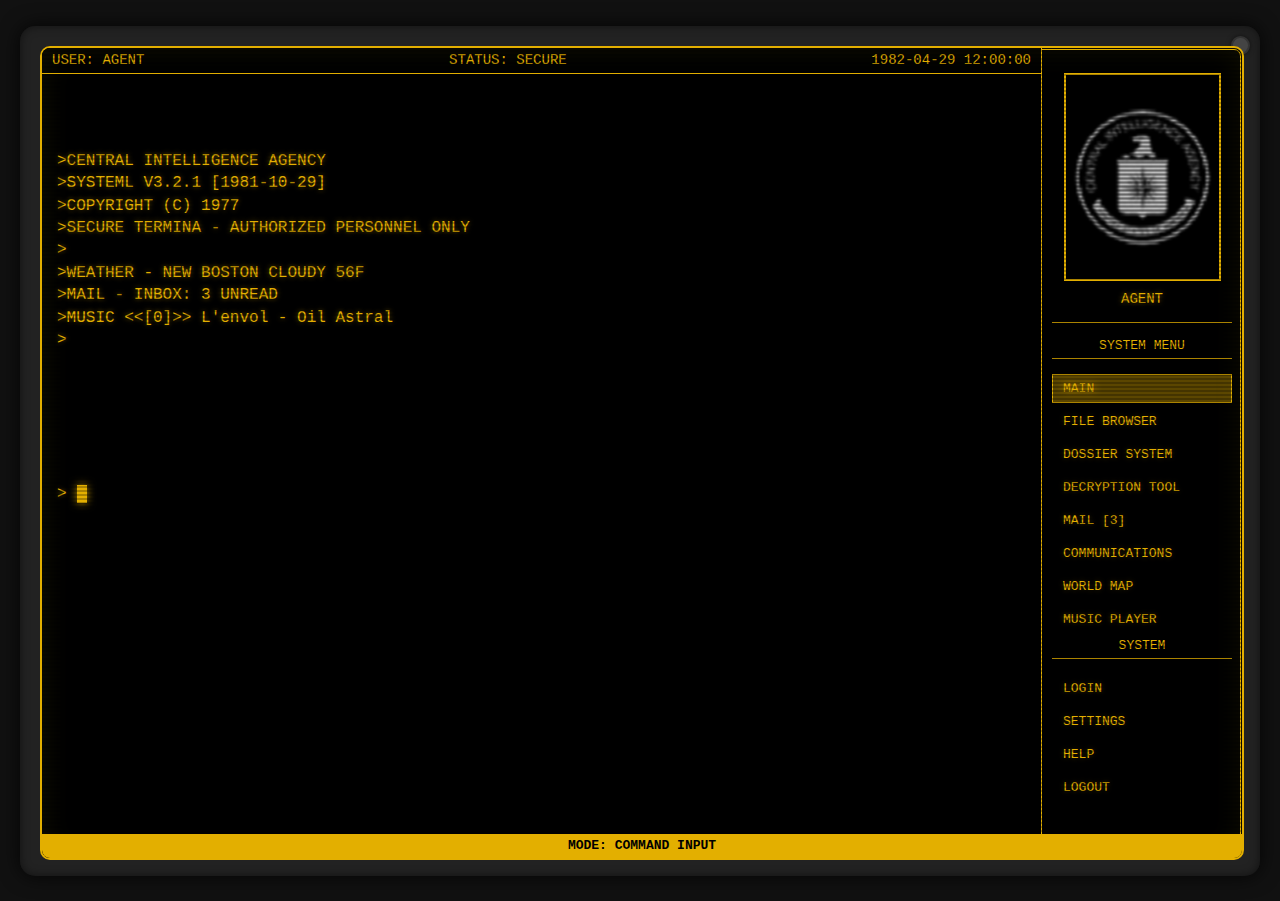
<file: UI_M_ver.html>
<!DOCTYPE html>
<html lang="zh">
<head>
    <meta charset="UTF-8">
    <meta name="viewport" content="width=device-width, initial-scale=1.0">
    <title>CIA终端系统</title>
    <style>
        /* 全局样式 */
        body, html {
            margin: 0;
            padding: 0;
            height: 100%;
            overflow: hidden;
            font-family: monospace;
            background-color: #111;
        }
        
        /* CRT显示器外壳 */
        .crt-container {
            position: relative;
            width: 95%;
            height: 90%;
            max-width: 1200px;
            margin: 2% auto;
            background-color: #222;
            border-radius: 15px;
            padding: 20px;
            box-shadow: 0 0 20px rgba(0, 0, 0, 0.8), inset 0 0 10px rgba(0, 0, 0, 0.5);
        }
        
        /* 屏幕效果 */
        .screen {
            position: relative;
            width: 100%;
            height: 100%;
            background-color: #000;
            border-radius: 10px;
            overflow: hidden;
            box-shadow: inset 0 0 10px rgba(0, 0, 0, 0.8);
            display: flex;
            /* 添加双线边框 */
            border: 2px solid #e3af00;
            outline: 1px solid #e3af00;
            outline-offset: -4px;
        }
        
        /* CRT效果：扫描线 */
        .screen::before {
            content: "";
            position: absolute;
            top: 0;
            left: 0;
            width: 100%;
            height: 100%;
            background: linear-gradient(rgba(18, 16, 16, 0) 50%, rgba(0, 0, 0, 0.25) 50%);
            background-size: 100% 4px;
            pointer-events: none;
            z-index: 10;
        }
        
        /* CRT效果：轻微辉光 */
        .screen::after {
            content: "";
            position: absolute;
            top: 0;
            left: 0;
            width: 100%;
            height: 100%;
            box-shadow: inset 0 0 30px rgba(200, 175, 20, 0.1);
            pointer-events: none;
            z-index: 9;
        }
        
        /* 左侧程序窗口 */
        .program-window {
            flex: 1;
            border-right: 1px solid #e3af00;
            position: relative;
            overflow: hidden;
        }
        
        /* 右侧菜单 */
        .menu-panel {
            width: 180px;
            padding: 10px;
            overflow-y: auto;
            user-select: none;
        }
        
        /* 菜单标题 */
        .menu-title {
            color: #e3af00;
            text-align: center;
            margin-bottom: 15px;
            padding-bottom: 5px;
            border-bottom: 1px solid #e3af00;
        }
        
        /* 用户信息区域样式 */
        .user-profile {
            text-align: center;
            padding: 15px 5px;
            margin-bottom: 15px;
            border-bottom: 1px solid #e3af00;
        }

        /* 头像容器 */
        .avatar-container {
            position: relative;
            width: 90%;
            height: auto;
            aspect-ratio: 3/4;
            margin: 0 auto 10px;
            cursor: pointer;
            border: 2px solid #e3af00;
            overflow: hidden;
        }

        /* 默认头像 */
        #user-avatar {
            width: 100%;
            height: 100%;
            object-fit: cover;
            background-color: #222;
        }

        /* CRT扫描线效果叠加层 */
        .avatar-overlay {
            position: absolute;
            top: 0;
            left: 0;
            width: 100%;
            height: 100%;
            background: linear-gradient(rgba(18, 16, 16, 0) 50%, rgba(0, 0, 0, 0.25) 50%);
            background-size: 100% 4px;
            pointer-events: none;
            z-index: 2;
        }

        /* 用户名样式 */
        #user-name {
            color: #e3af00;
            font-size: 14px;
            text-shadow: 0 0 5px rgba(227, 175, 0, 0.5);
            margin-top: 5px;
        }

        /* 马赛克效果 - 登出状态 */
        .pixelated {
            image-rendering: pixelated;
            filter: brightness(0.7) contrast(1.2) blur(1px);
        }

        /* 头像上传悬停效果 */
        .avatar-container:hover::before {
            content: "UPLOAD";
            position: absolute;
            top: 0;
            left: 0;
            width: 100%;
            height: 100%;
            background: rgba(0, 0, 0, 0.7);
            color: #e3af00;
            display: flex;
            align-items: center;
            justify-content: center;
            z-index: 1;
        }

        /* 菜单项 */
        .menu-item {
            color: #e3af00;
            padding: 6px 10px;
            margin: 4px 0;
            cursor: pointer;
            border: 1px solid transparent;
            text-shadow: 0 0 5px rgba(227, 175, 0, 0.3);
        }
        
        .menu-item:hover {
            border: 1px solid #e3af00;
            background-color: rgba(227, 175, 0, 0.1);
            text-shadow: 0 0 8px rgba(227, 175, 0, 0.6);
        }
        
        /* 终端内容区域 */
        .terminal {
            position: absolute;
            top: 0;
            left: 0;
            right: 0;
            bottom: 0;
            padding: 15px;
            padding-top: 35px; /* 为顶部状态栏留出空间 */
            color: #e3af00;
            font-family: "Courier New", monospace;
            font-size: 16px;
            line-height: 1.4;
            white-space: pre-wrap;
            overflow-y: auto;
            text-shadow: 0 0 5px rgba(227, 175, 0, 0.5);
            background-color: #000;
        }

        /* 输出历史区域 */
        .terminal-output {
            margin-bottom: 20px;
        }

        /* 当前命令行 */
        .current-command-line {
            display: flex;
            align-items: center;
            position: relative;
            white-space: nowrap;
            overflow: visible;
        }
   
        /* 命令提示符和输入区域 */
        .command-line {
            display: flex;
            align-items: center;
            margin-top: 10px;
            width: 100%;
            position: relative;
        }
        
        .prompt {
            color: #e3af00;
            margin-right: 8px;
        }

        /* 可见命令文本 */
        #command-text {
            color: #e3af00;
            white-space: pre;
        }

        /* 输入框包装器 */
        .input-wrapper {
            flex: 1;
            position: relative;
        }

        .input-container {
            position: relative;
            flex-grow: 1;
        }
        
        /* 输入框 */
        #user-input {
            position: absolute;
            left: 0;
            top: 0;
            opacity: 0;
            height: 1px;
            width: 1px;
            z-index: -1;
        }
        
        /* 闪烁的光标 */
        @keyframes blink {
            0%, 100% { opacity: 1; }
            50% { opacity: 0; }
        }
        
        /* 光标 */
        .cursor {
            display: inline-block;
            width: 10px;
            height: 18px;
            background-color: #e3af00;
            animation: blink 1s infinite;
            margin-left: 2px;
        }

        .input-focus .cursor {
            background-color: #e3af00;
            box-shadow: 0 0 8px rgba(227, 175, 0, 0.8);
        }

        /* 终端内容区域尾部 */
                
        /* 应用窗口 */
        .app-window {
            display: none;
            position: absolute;
            top: 0;
            left: 0;
            right: 0;
            bottom: 0;
            padding: 5px;
            padding-top: 35px;  /* 增加顶部padding */
            color: #e3af00;
            overflow-y: auto;
        }

        /* 选中项的样式 */
        .menu-item.selected {
            background-color: rgba(227, 175, 0, 0.4);
            border: 1px solid #e3af00;
            color: #e3af00;  /* 从#000改回为#e3af00 */
            text-shadow: 0 0 8px rgba(227, 175, 0, 0.8);  /* 增强文字发光效果 */
        }
        
        /* 窗口标题栏 */
        .window-title {
            border-bottom: 1px solid #e3af00;
            padding: 5px;
            margin-bottom: 10px;
            font-weight: bold;
            display: flex;
            justify-content: space-between;
        }
        
        .close-btn {
            cursor: pointer;
        }
        
        /* 窗口内容 */
        .window-content {
            padding: 5px;
        }
        
        /* 应用程序特定样式 */
        .file-item {
            padding: 3px;
            cursor: pointer;
            margin: 2px 0;
        }
        
        .file-item:hover {
            background-color: rgba(227, 175, 0, 0.2);
        }

        /* 邮件客户端样式头部 */
        .mail-header {
            display: flex;
            padding: 5px 0;
            border-bottom: 1px solid #e3af00;
            font-weight: bold;
            margin-bottom: 5px;
        }

        .mail-row {
            display: flex;
            padding: 3px 0;
            cursor: pointer;
            margin-bottom: 3px;
            border-bottom: 1px dotted rgba(227, 175, 0, 0.3);
        }

        .mail-row:hover {
            background-color: rgba(227, 175, 0, 0.2);
        }

        .mail-row.selected {
            background-color: rgba(227, 175, 0, 0.4);
            border-bottom: 1px solid #e3af00;
        }

        .mail-col-id {
            width: 30px;
            text-align: center;
        }

        .mail-col-status {
            width: 80px;
        }

        .mail-col-date {
            width: 100px;
        }

        .mail-col-sender {
            width: 150px;
            overflow: hidden;
            text-overflow: ellipsis;
            white-space: nowrap;
        }

        .mail-col-subject {
            flex: 1;
            overflow: hidden;
            text-overflow: ellipsis;
            white-space: nowrap;
        }

        /* 邮件详情视图样式 */
        .mail-detail-header {
            margin-bottom: 15px;
        }

        .mail-detail-nav {
            margin-bottom: 10px;
        }

        .mail-back-btn, .mail-prev-btn, .mail-next-btn {
            cursor: pointer;
            margin-right: 15px;
        }

        .mail-back-btn:hover, .mail-prev-btn:hover, .mail-next-btn:hover {
            text-decoration: underline;
        }

        .mail-detail-info div {
            margin-bottom: 5px;
        }

        .mail-separator {
            margin: 10px 0;
            padding: 5px 0;
            border-top: 1px solid #e3af00;
            border-bottom: 1px solid #e3af00;
            text-align: center;
        }

        .mail-detail-content {
            white-space: pre-wrap;
            line-height: 1.5;
            padding: 10px 0;
            min-height: 200px;
        }

        .mail-footer {
            margin-top: 20px;
            text-align: center;
            padding-top: 10px;
            border-top: 1px solid #e3af00;
        }

        /* 未读邮件样式 */
        .mail-unread {
            font-weight: bold;
            text-shadow: 0 0 5px rgba(227, 175, 0, 0.8);
        }

        /* 邮件客户端样式尾部 */

        /* 文件浏览器样式头部 */
        .file-header {
            display: flex;
            padding: 5px 0;
            border-bottom: 1px solid #e3af00;
            margin-bottom: 10px;
        }

        .file-path-display {
            flex: 1;
            font-weight: bold;
        }

        .file-item {
            display: flex;
            padding: 5px 0;
            cursor: pointer;
            margin-bottom: 3px;
            border-bottom: 1px dotted rgba(227, 175, 0, 0.3);
        }

        .file-item:hover {
            background-color: rgba(227, 175, 0, 0.2);
        }

        .file-item.selected {
            background-color: rgba(227, 175, 0, 0.4);
            border-bottom: 1px solid #e3af00;
        }

        .file-icon {
            width: 24px;
            text-align: center;
            margin-right: 8px;
        }

        .file-name {
            flex: 1;
        }

        /* 文件详情视图样式 */
        .file-detail-header {
            margin-bottom: 15px;
        }

        .file-detail-nav {
            margin-bottom: 10px;
        }

        .file-back-btn {
            cursor: pointer;
            margin-right: 15px;
        }

        .file-back-btn:hover {
            text-decoration: underline;
        }

        .file-detail-info div {
            margin-bottom: 5px;
        }

        .file-separator {
            margin: 10px 0;
            padding: 5px 0;
            border-top: 1px solid #e3af00;
            border-bottom: 1px solid #e3af00;
            text-align: center;
        }

        .file-detail-content {
            white-space: pre-wrap;
            line-height: 1.5;
            padding: 10px 0;
            min-height: 200px;
        }

        .file-footer {
            margin-top: 20px;
            text-align: center;
            padding-top: 10px;
            border-top: 1px solid #e3af00;
        }

        .up-directory {
            font-weight: bold;
        }

        /* 文件浏览器样式尾部 */
        
        /* 状态栏 */
        .status-bar {
            position: absolute;
            top: 0;          /* 从bottom: 0改为top: 0 */
            left: 0;
            right: 0;
            height: 25px;
            border-bottom: 1px solid #e3af00;  /* 从border-top改为border-bottom */
            display: flex;
            justify-content: space-between;
            padding: 0 10px;
            align-items: center;
            color: #e3af00;
            background-color: rgba(0, 0, 0, 0.5);
            font-size: 14px;
            z-index: 5;      /* 确保它在其他元素之上 */
        }

        /* 终端头部样式 */
        .terminal-header-line {
            text-align: left;
            padding-left: 30px; /* 给左侧留出一定空间 */
        }
        
        /* 开机动画效果 */
        @keyframes flicker {
            0% { opacity: 0.8; }
            5% { opacity: 0.5; }
            10% { opacity: 0.8; }
            15% { opacity: 0.9; }
            20% { opacity: 0.7; }
            25% { opacity: 0.9; }
            30% { opacity: 0.8; }
            35% { opacity: 1.0; }
            40% { opacity: 0.7; }
            45% { opacity: 0.9; }
            50% { opacity: 1.0; }
            55% { opacity: 0.8; }
            60% { opacity: 0.9; }
            100% { opacity: 1.0; }
        }
        
        /* 开机后应用闪烁效果 */
        .flicker-effect {
            animation: flicker 2s ease-in-out;
        }
        
        /* 加载动画 */
        @keyframes loading {
            0% { content: ".  "; }
            33% { content: ".. "; }
            66% { content: "..."; }
            100% { content: ".  "; }
        }
        
        .loading::after {
            content: ".  ";
            animation: loading 1.5s infinite steps(1);
        }
        
        /* 电源按钮 */
        .power-button {
            position: absolute;
            right: 10px;
            top: 10px;
            width: 15px;
            height: 15px;
            background-color: #444;
            border: 2px solid #333;
            border-radius: 50%;
            cursor: pointer;
            box-shadow: 0 0 5px rgba(0, 0, 0, 0.5);
        }
        
        .power-button:active {
            background-color: #e3af00;
            box-shadow: 0 0 10px rgba(227, 175, 0, 0.7);
        }

        /* 底部信息栏样式 */
        .info-bar {
            position: absolute;
            bottom: 0;
            left: 0;
            right: 0;
            height: 24px;
            background-color: #e3af00;
            color: #000;
            display: flex;
            align-items: center;
            justify-content: center;
            font-weight: bold;
            z-index: 100;
        }

        /* 隐藏所有滚动条 */
        /* Chrome, Safari, Edge 等基于webkit的浏览器 */
        ::-webkit-scrollbar {
            width: 0;
            height: 0;
            background: transparent;
            display: none;
        }

        /* 适用于Firefox */
        * {
            scrollbar-width: none;
        }

        /* 确保全局没有滚动条 */
        html, body {
            overflow: hidden;
            scrollbar-width: none;
            -ms-overflow-style: none;
        }

        /* 确保含滚动内容的容器不显示滚动条但保留滚动功能 */
        .terminal, .app-window, .menu-panel, .window-content {
            scrollbar-width: none;
            -ms-overflow-style: none;
            overflow-y: auto;
        }

        .terminal::-webkit-scrollbar, 
        .app-window::-webkit-scrollbar, 
        .menu-panel::-webkit-scrollbar,
        .window-content::-webkit-scrollbar {
            width: 0;
            height: 0;
            background: transparent;
            display: none;
        }
    </style>
</head>
<body>
    <div class="crt-container">
        <div class="power-button" id="power-btn"></div>
        <div class="screen">
            <!-- 左侧程序/命令行窗口 -->
            <div class="program-window">
                <!-- 终端命令行 -->
                <div class="terminal flicker-effect" id="terminal">
                    <!-- 输出历史区域 -->
                    <div id="output" class="terminal-output"></div>
                    
                    <!-- 当前命令输入行 -->
                    <div class="current-command-line">
                        <span class="prompt">></span>
                        <span id="command-text" style="display: inline-block;"></span>
                        <span class="cursor"></span>
                        <input type="text" id="user-input" autocomplete="off" style="position: absolute; opacity: 0; height: 1px;">
                    </div>
                </div>
                
                <!-- 文件浏览器应用 -->
                <div class="app-window" id="fileExplorer">
                    <div class="window-title">
                        <span>FILE BROWSER</span>
                        <span class="close-btn">[X]</span>
                    </div>
                    <div class="window-content">
                        <!-- 目录浏览视图 -->
                        <div id="file-list-view">
                            <div class="file-header">
                                <span class="file-path-display" id="current-path">PATH: /</span>
                            </div>
                            <div id="file-list-container">
                                <!-- 文件列表将动态加载 -->
                            </div>
                        </div>
                        
                        <!-- 文件内容视图 (初始隐藏) -->
                        <div id="file-detail-view" style="display: none;">
                            <div class="file-detail-header">
                                <div class="file-detail-nav">
                                    <span class="file-back-btn">[←BACK]</span>
                                </div>
                                <div class="file-detail-info">
                                    <div class="file-detail-name">File: <span id="file-name"></span></div>
                                    <div class="file-detail-type">Type: <span id="file-type"></span></div>
                                </div>
                            </div>
                            <div class="file-separator">FILE CONTENT</div>
                            <div id="file-content" class="file-detail-content"></div>
                            <div class="file-footer">
                                //END OF FILE//
                            </div>
                        </div>
                    </div>
                </div>
                
                <!-- 档案查询应用 -->
                <div class="app-window" id="dossierSystem">
                    <div class="window-title">
                        <span>DOSSIER SYSTEM</span>
                        <span class="close-btn">[X]</span>
                    </div>
                    <div class="window-content">
                        <div>
                            SUBJECT SEARCH: <input type="text" style="background: #000; color: #e3af00; border: 1px solid #e3af00;">
                            <button style="background: #000; color: #e3af00; border: 1px solid #e3af00; cursor: pointer;">SEARCH</button>
                        </div>
                        <div style="margin-top: 10px;">
                            RESULTS:
                            NO RESULTS FOUND.
                        </div>
                    </div>
                </div>
                
                <!-- 解密工具应用 -->
                <div class="app-window" id="decryptTool">
                    <div class="window-title">
                        <span>DECRYPTION UTILITY</span>
                        <span class="close-btn">[X]</span>
                    </div>
                    <div class="window-content">
                        <div>
                            INPUT ENCRYPTED TEXT:
                            <textarea style="width: 100%; height: 100px; background: #000; color: #e3af00; border: 1px solid #e3af00;"></textarea>
                        </div>
                        <div style="margin-top: 10px;">
                            <button style="background: #000; color: #e3af00; border: 1px solid #e3af00; cursor: pointer;">DECRYPT</button>
                        </div>
                        <div style="margin-top: 10px;">
                            RESULT:
                            AWAITING INPUT...
                        </div>
                    </div>
                </div>

                <!-- 邮件程序应用 -->
                <div class="app-window" id="mail">
                    <div class="window-title">
                        <span>MAIL CLIENT</span>
                        <span class="close-btn">[X]</span>
                    </div>
                    <div class="window-content">
                        <!-- 邮件列表视图 -->
                        <div id="mail-list-view">
                            <div class="mail-header">
                                <span class="mail-col-id">#</span>
                                <span class="mail-col-status">STATUS</span>
                                <span class="mail-col-date">DATE</span>
                                <span class="mail-col-sender">SENDER</span>
                                <span class="mail-col-subject">SUBJECT</span>
                            </div>
                            <div id="mail-list-container">
                                <!-- 邮件列表将动态加载 -->
                            </div>
                        </div>
                        
                        <!-- 邮件详情视图 (初始隐藏) -->
                        <div id="mail-detail-view" style="display: none;">
                            <div class="mail-detail-header">
                                <div class="mail-detail-nav">
                                    <span class="mail-back-btn">[←BACK]</span>
                                    <span class="mail-prev-btn">[↑PREV]</span>
                                    <span class="mail-next-btn">[↓NEXT]</span>
                                </div>
                                <div class="mail-detail-info">
                                    <div class="mail-detail-date">Date: <span id="mail-date"></span></div>
                                    <div class="mail-detail-from">From: <span id="mail-sender"></span></div>
                                    <div class="mail-detail-to">To: AGENT@CIA.GOV</div>
                                    <div class="mail-detail-cc">Cc: ADMIN@CIA.GOV</div>
                                    <div class="mail-detail-subject">Subject: <span id="mail-subject"></span></div>
                                </div>
                            </div>
                            <div class="mail-separator">CONFIDENTIAL - INTERNAL USE ONLY</div>
                            <div id="mail-content" class="mail-detail-content"></div>
                            <div class="mail-footer">
                                //END OF MESSAGE//
                            </div>
                        </div>
                    </div>
                </div>
                
                <!-- 状态栏 -->
                <div class="status-bar">
                    <div>USER: AGENT</div>
                    <div>STATUS: SECURE</div>
                    <div id="clock">1982-04-29 12:00:00</div>
                </div>
            </div>
            
            <!-- 右侧菜单面板 -->
            <div class="menu-panel">
                <div class="user-profile">
                    <div class="avatar-container">
                        <div class="avatar-overlay"></div>
                        <img id="user-avatar" src="[data-uri]" alt="User Avatar">
                        <input type="file" id="avatar-upload" accept="image/png,image/jpeg" style="display:none">
                    </div>
                    <div id="user-name">No User</div>
                </div>
                <div class="menu-title">SYSTEM MENU</div>
                <div class="menu-item" data-app="terminal">MAIN</div>
                <div class="menu-item" data-app="fileExplorer">FILE BROWSER</div>
                <div class="menu-item" data-app="dossierSystem">DOSSIER SYSTEM</div>
                <div class="menu-item" data-app="decryptTool">DECRYPTION TOOL</div>
                <div class="menu-item" data-app="mail">MAIL</div> 
                <div class="menu-item" data-app="comms">COMMUNICATIONS</div>
                <div class="menu-item" data-app="map">WORLD MAP</div>
                <div class="menu-item" data-app="musicPlayer">MUSIC PLAYER</div> 
                <div class="menu-title">SYSTEM</div>
                <div class="menu-item" data-app="login">LOGIN</div>
                <div class="menu-item" data-app="settings">SETTINGS</div>
                <div class="menu-item" data-app="help">HELP</div>
                <div class="menu-item" id="logoutBtn">LOGOUT</div>
            </div>

            <!-- 底部信息提示条 -->
            <div class="info-bar">
                <span id="info-text">请使用方向键选择选项</span>
            </div>
        </div>
    </div>
    
    <script>
        // EventBus - 事件发布/订阅系统，用于模块间通信
        const EventBus = {
            events: {},
            
            subscribe: function(event, callback) {
                if (!this.events[event]) {
                    this.events[event] = [];
                }
                this.events[event].push(callback);
            },
            
            publish: function(event, data) {
                if (!this.events[event]) return;
                this.events[event].forEach(callback => callback(data));
            },
            
            unsubscribe: function(event, callback) {
                if (!this.events[event]) return;
                this.events[event] = this.events[event].filter(cb => cb !== callback);
            }
        };

        // StorageManager - 管理本地存储
        const StorageManager = {
            save: function(key, data) {
                localStorage.setItem(key, JSON.stringify(data));
            },
            
            load: function(key) {
                const data = localStorage.getItem(key);
                return data ? JSON.parse(data) : null;
            },
            
            remove: function(key) {
                localStorage.removeItem(key);
            }
        };

        // Constants - 应用常量
        const Constants = {
            STORAGE_KEYS: {
                USER_PROFILE: 'cia_user_profile',
                USER_AVATAR: 'cia_user_avatar',
                USER_NAME: 'cia_user_name',
                GAME_PROGRESS: 'cia_game_progress'
            },
            
            APPS: {
                TERMINAL: 'terminal',
                FILE_EXPLORER: 'fileExplorer',
                DOSSIER: 'dossierSystem',
                DECRYPT: 'decryptTool',
                MAIL: 'mail',
                COMMS: 'comms',
                MAP: 'map',
                MUSIC: 'musicPlayer',
                SETTINGS: 'settings'
            },
            
            COMMANDS: {
                HELP: 'help',
                STATUS: 'status',
                CLEAR: 'clear',
                EXIT: 'exit',
                LOGOUT: 'logout',
                LIST: 'list',
                RUN: 'run',
                LOGIN: 'login'
            },
            
            getTerminalHeader: function() {
    // 获取未读邮件数量
    const unreadCount = SaveManager.EmailDataModule.getUnreadCount();
    
    return `>CENTRAL INTELLIGENCE AGENCY
>SYSTEML V3.2.1 [1981-10-29]
>COPYRIGHT (C) 1977
>SECURE TERMINA - AUTHORIZED PERSONNEL ONLY
>
>WEATHER - NEW BOSTON CLOUDY 56F
>MAIL - INBOX: ${unreadCount} UNREAD
>MUSIC <<[0]>> L'envol - Oil Astral
>
        `;
}
        };

        // Config - 应用配置
        const Config = {
            DEBUG_MODE: false,
            DEFAULT_DATE: new Date(1982, 3, 29, 12, 0, 0),
            CLOCK_UPDATE_INTERVAL: 1000, // ms
            DEFAULT_USER: {
                name: "AGENT",
                rank: "FIELD OPERATIVE",
                clearance: "LEVEL 3"
            }
        };

        // UserModel - 管理用户数据和认证
        const UserModel = {
            profile: {
                name: Config.DEFAULT_USER.name,
                rank: Config.DEFAULT_USER.rank,
                clearance: Config.DEFAULT_USER.clearance,
                avatar: null
            },
            
            authenticated: true,
            
            init: function() {
                this.loadProfile();
            },
            
            login: function(username) {
                if (username) {
                    this.profile.name = username.toUpperCase();
                }
                this.authenticated = true;
                this.saveProfile();
                EventBus.publish('user:login', this.profile);
                return `ACCESS GRANTED\nWELCOME ${this.profile.name}\n\nTYPE 'HELP' FOR AVAILABLE COMMANDS.`;
            },
            
            logout: function() {
                this.authenticated = false;
                EventBus.publish('user:logout');
                return "LOGOUT SUCCESSFUL\nSYSTEM LOCKED";
            },
            
            saveProfile: function() {
                if (this.profile.avatar) {
                    StorageManager.save(Constants.STORAGE_KEYS.USER_AVATAR, this.profile.avatar);
                }
                StorageManager.save(Constants.STORAGE_KEYS.USER_NAME, this.profile.name);
            },
            
            loadProfile: function() {
                const savedAvatar = StorageManager.load(Constants.STORAGE_KEYS.USER_AVATAR);
                const savedName = StorageManager.load(Constants.STORAGE_KEYS.USER_NAME);
                
                if (savedAvatar) {
                    this.profile.avatar = savedAvatar;
                }
                
                if (savedName) {
                    this.profile.name = savedName;
                }
            },
            
            updateAvatar: function(avatarData) {
                this.profile.avatar = avatarData;
                this.saveProfile();
                EventBus.publish('user:avatarChanged', avatarData);
            },
            
            isAuthenticated: function() {
                return this.authenticated;
            }
        };

        // SystemModel - 管理系统状态
        const SystemModel = {
            currentScreen: Constants.APPS.TERMINAL,
            currentDate: new Date(Config.DEFAULT_DATE),
            
            init: function() {
                this.startClock();
            },
            
            changeScreen: function(screenId) {
                this.currentScreen = screenId;
                EventBus.publish('system:screenChanged', screenId);
            },
            
            startClock: function() {
                setInterval(() => {
                    this.updateTime();
                }, Config.CLOCK_UPDATE_INTERVAL);
            },
            
            updateTime: function() {
                this.currentDate.setSeconds(this.currentDate.getSeconds() + 1);
                EventBus.publish('system:timeUpdated', this.currentDate);
            },
            
            getSystemInfo: function() {
                return {
                    screen: this.currentScreen,
                    date: this.currentDate
                };
            },
            
            reboot: function() {
                EventBus.publish('system:reboot');
                setTimeout(() => {
                    this.changeScreen(Constants.APPS.TERMINAL);
                    EventBus.publish('system:bootComplete');
                }, 1000);
            }
        };

        // MissionModel - 管理任务和游戏进度
        const MissionModel = {
            missions: [],
            currentMission: null,
            progress: 0,
            
            init: function() {
                // 初始化任务数据
            },
            
            loadMission: function(id) {
                // 加载特定任务
            },
            
            updateProgress: function(missionId, step) {
                // 更新任务进度
                this.progress = Math.min(100, this.progress + step);
                EventBus.publish('mission:progressUpdated', this.progress);
            },
            
            getMissionStatus: function() {
                return `MISSION STATUS: IN PROGRESS (${this.progress}%)\n` +
                        `AGENT: ${UserModel.profile.name}\n` +
                        `RANK: ${UserModel.profile.rank}\n` +
                        `CLEARANCE: ${UserModel.profile.clearance}`;
            }
        };

        // TerminalModel - 管理终端状态和命令处理
        const TerminalModel = {
            commandHistory: [],
            currentCommandIndex: -1,
            
            init: function() {
                // 初始化终端模型
            },
            
            addToHistory: function(command) {
                this.commandHistory.push(command);
                this.currentCommandIndex = this.commandHistory.length;
            },
            
            getPreviousCommand: function() {
                if (this.currentCommandIndex > 0) {
                    this.currentCommandIndex--;
                    return this.commandHistory[this.currentCommandIndex];
                }
                return null;
            },
            
            getNextCommand: function() {
                if (this.currentCommandIndex < this.commandHistory.length - 1) {
                    this.currentCommandIndex++;
                    return this.commandHistory[this.currentCommandIndex];
                } else {
                    this.currentCommandIndex = this.commandHistory.length;
                    return '';
                }
            },
            
            processCommand: function(command) {
                if (!command) return '';
                
                this.addToHistory(command);
                
                // 登录逻辑
                if (!UserModel.isAuthenticated()) {
                    if (command.toLowerCase().startsWith(Constants.COMMANDS.LOGIN)) {
                        let username = Config.DEFAULT_USER.name; // 默认名称
                        // 检查是否有提供用户名 (例如: login john)
                        const parts = command.split(' ');
                        if (parts.length > 1) {
                            username = parts.slice(1).join(' ');
                        }
                        return UserModel.login(username);
                    } else {
                        return "ERROR: UNAUTHORIZED ACCESS ATTEMPT\nUSE 'LOGIN' COMMAND TO PROCEED.";
                    }
                }
                
                // 命令解析
                const cmd = command.toLowerCase();
                
                // 基本命令
                if (cmd === Constants.COMMANDS.HELP) {
                    return "AVAILABLE COMMANDS:\n" +
                            "- HELP: Display this help message\n" +
                            "- STATUS: Show mission status\n" +
                            "- CLEAR: Clear terminal screen\n" +
                            "- EXIT: Logout of system\n" +
                            "- RUN [PROGRAM]: Launch program\n" +
                            "- LIST: List available programs";
                } else if (cmd === Constants.COMMANDS.STATUS) {
                    return MissionModel.getMissionStatus();
                } else if (cmd === Constants.COMMANDS.CLEAR) {
                    return "CLEAR_SCREEN";
                } else if (cmd === Constants.COMMANDS.EXIT || cmd === Constants.COMMANDS.LOGOUT) {
                    return UserModel.logout();
                } else if (cmd === Constants.COMMANDS.LIST) {
                    return "AVAILABLE PROGRAMS:\n" +
                            "- FILE: File browser\n" +
                            "- DOSSIER: Personnel database\n" +
                            "- DECRYPT: Decryption utility\n" +
                            "- COMMS: Communications system\n" +
                            "- MAP: World map utility\n" +
                            "- MISSION: Mission details";
                } else if (cmd.startsWith(`${Constants.COMMANDS.RUN} `)) {
                    const app = cmd.substring(4).trim();
                    if (app === "file") {
                        return "LAUNCH_APP:fileExplorer";
                    } else if (app === "dossier") {
                        return "LAUNCH_APP:dossierSystem";
                    } else if (app === "decrypt") {
                        return "LAUNCH_APP:decryptTool";
                    } else if (app === "comms" || app === "map" || app === "mission") {
                        return `LAUNCHING ${app.toUpperCase()}...\nERROR: MODULE NOT AVAILABLE IN DEMO VERSION.`;
                    } else {
                        return `ERROR: PROGRAM '${app}' NOT FOUND.`;
                    }
                }
                
                // 默认响应
                return `COMMAND NOT RECOGNIZED: ${command}\nTYPE 'HELP' FOR AVAILABLE COMMANDS.`;
            }
        };

        // TerminalView - 管理终端显示
        const TerminalView = {
            terminal: null,
            output: null,
            input: null,
            commandText: null,
            
            init: function() {
                this.terminal = document.getElementById('terminal');
                this.output = document.getElementById('output');
                this.input = document.getElementById('user-input');
                this.commandText = document.getElementById('command-text');
                
                if (this.input && this.commandText) {
                    this.input.addEventListener('input', () => {
                        this.updateCommandText();
                    });
                    
                    this.input.addEventListener('keydown', (e) => {
                        if (e.key === ' ') {
                            setTimeout(() => this.updateCursorPosition(), 10);
                        }
                    });
                }
                
                if (this.terminal && this.input) {
                    this.terminal.addEventListener('click', () => {
                        this.input.focus();
                    });
                }
                
                this.initFocusIndicator();
                this.initCustomCursor();
                
                // 清屏并显示头部内容
                this.clearScreen();
            },
            
            clearScreen: function() {
                this.output.innerHTML = Constants.getTerminalHeader();
            },
            
            appendOutput: function(text) {
                if (text === "CLEAR_SCREEN") {
                    this.clearScreen();
                    return;
                }
                
                if (text.startsWith("LAUNCH_APP:")) {
                    const appName = text.split(":")[1];
                    EventBus.publish('app:launch', appName);
                    return;
                }
                
                this.output.innerHTML += text + "\n";
                this.scrollToBottom();
            },
            
            updateCommandText: function() {
                if (this.commandText) {
                    this.commandText.textContent = this.input.value;
                    this.updateCursorPosition();
                }
            },
            
            scrollToBottom: function() {
                this.terminal.scrollTop = this.terminal.scrollHeight;
            },
            
            updateCursorPosition: function() {
                const input = this.input;
                const cursor = document.querySelector('.cursor');
                const promptElement = document.querySelector('.prompt');
                
                if (!input || !cursor || !promptElement) return;
                
                try {
                    const textMeasure = document.createElement('span');
                    textMeasure.style.font = window.getComputedStyle(input).font;
                    textMeasure.style.position = 'absolute';
                    textMeasure.style.visibility = 'hidden';
                    textMeasure.style.whiteSpace = 'pre';
                    textMeasure.textContent = input.value.substring(0, input.selectionStart);
                    document.body.appendChild(textMeasure);
                    
                    const textWidth = textMeasure.getBoundingClientRect().width;
                    const promptWidth = promptElement.getBoundingClientRect().width;
                    
                    cursor.style.left = (promptWidth + textWidth) + 'px';
                    
                    document.body.removeChild(textMeasure);
                } catch (error) {
                    console.log("光标位置更新出错:", error);
                }
            },
            
            initCustomCursor: function() {
                const input = this.input;
                const cursor = document.querySelector('.cursor');
                
                if (!input || !cursor) return;
                
                input.addEventListener('input', () => this.updateCursorPosition());
                input.addEventListener('click', () => this.updateCursorPosition());
                input.addEventListener('keydown', () => {
                    setTimeout(() => this.updateCursorPosition(), 0);
                });
                window.addEventListener('resize', () => this.updateCursorPosition());
                
                setTimeout(() => this.updateCursorPosition(), 10);
                
                input.focus();
            },
            
            initFocusIndicator: function() {
                const terminal = this.terminal;
                const input = this.input;
                
                if (terminal && input) {
                    terminal.classList.add('input-focus');
                    
                    input.addEventListener('focus', () => {
                        terminal.classList.add('input-focus');
                    });
                    
                    input.addEventListener('blur', () => {
                        terminal.classList.remove('input-focus');
                    });
                }
            },
            
            getInput: function() {
                return this.input.value.trim();
            },
            
            clearInput: function() {
                this.input.value = '';
                if (this.commandText) {
                    this.commandText.textContent = '';
                }
                this.updateCursorPosition();
            }
        };

        // ApplicationView - 管理应用程序窗口显示
        const ApplicationView = {
            init: function() {
                // 初始化应用程序窗口处理
                document.querySelectorAll('.close-btn').forEach(btn => {
                    btn.addEventListener('click', () => {
                        EventBus.publish('app:close');
                    });
                });
            },
            
            showApp: function(appId) {
                // 隐藏所有应用程序
                document.querySelectorAll('.app-window').forEach(app => {
                    app.style.display = 'none';
                });
                
                // 隐藏终端
                document.getElementById('terminal').style.display = 'none';
                
                // 显示请求的应用程序
                if (appId === Constants.APPS.TERMINAL) {
                    document.getElementById('terminal').style.display = 'block';
                    document.getElementById('user-input').focus();
                } else {
                    const app = document.getElementById(appId);
                    if (app) {
                        app.style.display = 'block';
                    }
                }
            },
            
            renderAppContent: function(appId, content) {
                // 根据不同应用渲染内容
                const app = document.getElementById(appId);
                if (!app) return;
                
                const contentContainer = app.querySelector('.window-content');
                if (contentContainer) {
                    contentContainer.innerHTML = content;
                }
            }
        };

        // UserInterfaceView - 管理用户界面通用元素
        const UserInterfaceView = {
            init: function() {
                this.initAvatarUpload();
            },
            
            updateClock: function(date) {
                const clock = document.getElementById('clock');
                if (!clock) return;
                
                const formattedDate = `${date.getFullYear()}-${String(date.getMonth() + 1).padStart(2, '0')}-${String(date.getDate()).padStart(2, '0')}`;
                const formattedTime = `${String(date.getHours()).padStart(2, '0')}:${String(date.getMinutes()).padStart(2, '0')}:${String(date.getSeconds()).padStart(2, '0')}`;
                clock.textContent = `${formattedDate} ${formattedTime}`;
            },
            
            updateUserProfile: function(userProfile, authenticated) {
                const userAvatar = document.getElementById('user-avatar');
                const userName = document.getElementById('user-name');
                
                if (!userAvatar || !userName) {
                    console.log("无法找到用户头像或名称元素");
                    return;
                }
                
                try {
                    // 更新头像
                    if (userProfile.avatar && authenticated) {
                        userAvatar.src = userProfile.avatar;
                        userAvatar.classList.remove('pixelated');
                    } else {
                        // 默认或登出状态使用马赛克效果
                        userAvatar.src = "[data-uri]";
                        userAvatar.classList.add('pixelated');
                    }
                    
                    // 更新用户名
                    if (authenticated) {
                        userName.textContent = userProfile.name;
                    } else {
                        userName.textContent = "No User";
                    }
                    } catch (error) {
                    console.log("更新用户档案时出错:", error);
                }
            },
            
            updateInfoBar: function(text) {
                const infoText = document.getElementById('info-text');
                if (infoText) {
                    infoText.textContent = text;
                }
            },
            
            bootSequence: function() {
                const terminal = document.getElementById('terminal');
                if (terminal) {
                    terminal.classList.add('flicker-effect');
                    setTimeout(() => {
                        terminal.classList.remove('flicker-effect');
                    }, 2000);
                }
            },
            
            initAvatarUpload: function() {
                const avatarContainer = document.querySelector('.avatar-container');
                const avatarUpload = document.getElementById('avatar-upload');
                
                if (avatarContainer && avatarUpload) {
                    avatarContainer.addEventListener('click', () => {
                        if (UserModel.isAuthenticated()) {
                            avatarUpload.click();
                        }
                    });
                    
                    avatarUpload.addEventListener('change', (e) => {
                        if (e.target.files && e.target.files[0]) {
                            const reader = new FileReader();
                            
                            reader.onload = (e) => {
                                UserModel.updateAvatar(e.target.result);
                            };
                            
                            reader.readAsDataURL(e.target.files[0]);
                        }
                    });
                }
            }
        };

        // MailView - 管理邮件界面显示
        const MailView = {
            // 当前选中的邮件索引
            selectedIndex: 0,
            // 当前显示视图 (list/detail)
            currentView: 'list',
            // 当前显示的邮件列表
            displayedEmails: [],
            isActive: false,

            ensureViewState: function() {
                if (this.currentView === 'list') {
                    document.getElementById('mail-list-view').style.display = 'block';
                    document.getElementById('mail-detail-view').style.display = 'none';
                } else {
                    document.getElementById('mail-list-view').style.display = 'none';
                    document.getElementById('mail-detail-view').style.display = 'block';
                }
            },
            
            init: function() {
                this.initEventListeners();
                
                // 增加视图状态订阅
                EventBus.subscribe('app:launch', (appId) => {
                    if (appId === 'mail') {
                        // 确保每次启动时都是列表视图
                        setTimeout(() => {
                            this.currentView = 'list';
                            this.ensureViewState();
                        }, 50);
                    }
                });
            },
            
            initEventListeners: function() {
                // 返回按钮点击事件
                document.querySelector('.mail-back-btn').addEventListener('click', () => {
                    this.showListView();
                });
                
                // 上一封邮件按钮
                document.querySelector('.mail-prev-btn').addEventListener('click', () => {
                    this.navigatePrevMail();
                });
                
                // 下一封邮件按钮
                document.querySelector('.mail-next-btn').addEventListener('click', () => {
                    this.navigateNextMail();
                });
                
                // 订阅应用退出请求
                EventBus.subscribe('app:requestExit', () => {
                    if (SystemModel.currentScreen === 'mail') {
                        if (this.currentView === 'detail') {
                            // 如果在详情视图，先返回列表视图
                            this.showListView();
                        } else {
                            // 如果已经在列表视图，则退出应用
                            EventBus.publish('app:close');
                        }
                    }
                });
                
                // 订阅导航模式变化
                EventBus.subscribe('navigation:modeChanged', (mode) => {
                    this.isActive = (mode === 'app' && SystemModel.currentScreen === 'mail');
                    console.log("邮件应用活动状态:", this.isActive); // 调试日志
                });

                // 订阅应用激活事件
                EventBus.subscribe('app:activated', (appId) => {
                    if (appId === 'mail') {
                        // 强制设置为列表视图
                        this.currentView = 'list';
                        this.isActive = true;
                        this.ensureViewState();
                        this.updateSelection();
                    }
                });

                // 订阅应用退出请求
                EventBus.subscribe('app:requestExit', () => {
                    if (SystemModel.currentScreen === 'mail') {
                        if (this.currentView === 'detail') {
                            // 如果在详情视图，先返回列表视图
                            this.showListView();
                        } else {
                            // 如果已经在列表视图，则退出应用
                            EventBus.publish('app:close');
                        }
                    }
                });
                
                // 全局键盘事件监听
                document.addEventListener('keydown', (e) => {
                    // 仅当邮件应用活动时处理键盘事件
                    if (!this.isActive || SystemModel.currentScreen !== 'mail') return;
                    
                    // 确保视图状态与实际显示一致
                    this.ensureViewState();
                    
                    // 如果在应用焦点模式下但没有响应键盘，尝试激活
                    if (NavigationController.focusMode === 'app' && !this.isActive) {
                        this.isActive = true;
                    }
                    
                    // 左箭头键返回列表
                    if (e.key === 'ArrowLeft' && this.currentView === 'detail') {
                        this.showListView();
                        e.preventDefault();
                        return;
                    }
                    
                    // 右箭头键查看详情
                    if (e.key === 'ArrowRight' && this.currentView === 'list') {
                        this.viewSelectedEmail();
                        e.preventDefault();
                        return;
                    }
                    
                    // 上箭头键选择上一封邮件
                    if (e.key === 'ArrowUp') {
                        if (this.currentView === 'list') {
                            this.selectPrevEmail();
                        } else {
                            this.navigatePrevMail();
                        }
                        e.preventDefault();
                        return;
                    }
                    
                    // 下箭头键选择下一封邮件
                    if (e.key === 'ArrowDown') {
                        if (this.currentView === 'list') {
                            this.selectNextEmail();
                        } else {
                            this.navigateNextMail();
                        }
                        e.preventDefault();
                        return;
                    }
                    
                    // Enter键查看选中邮件
                    if (e.key === 'Enter' && this.currentView === 'list') {
                        this.viewSelectedEmail();
                        e.preventDefault();
                        return;
                    }
                });
            },
            
            // 渲染邮件列表
            renderMailList: function() {
                // 获取所有邮件
                this.displayedEmails = SaveManager.EmailDataModule.getAllEmails();
                
                // 按日期降序排序（最新的在最前面）
                this.displayedEmails.sort((a, b) => new Date(b.date) - new Date(a.date));
                
                const container = document.getElementById('mail-list-container');
                container.innerHTML = '';
                
                if (this.displayedEmails.length === 0) {
                    container.innerHTML = '<div class="no-mail-message">NO MESSAGES FOUND</div>';
                    return;
                }
                
                // 创建邮件列表项
                this.displayedEmails.forEach((email, index) => {
                    const row = document.createElement('div');
                    row.className = `mail-row ${index === this.selectedIndex ? 'selected' : ''} ${!email.read ? 'mail-unread' : ''}`;
                    row.setAttribute('data-index', index);
                    
                    // 格式化日期
                    const date = new Date(email.date);
                    const formattedDate = `${this.getMonthAbbr(date.getMonth())} ${date.getDate()}`;
                    
                    // 组装行内容
                    row.innerHTML = `
                        <span class="mail-col-id">${index + 1}</span>
                        <span class="mail-col-status">[${email.read ? 'Readed' : 'Unread'}]</span>
                        <span class="mail-col-date">${formattedDate}</span>
                        <span class="mail-col-sender">${email.sender}</span>
                        <span class="mail-col-subject">${email.subject}</span>
                    `;
                    
                    // 添加点击事件
                    row.addEventListener('click', () => {
                        this.selectedIndex = index;
                        this.updateSelection();
                        this.viewSelectedEmail();
                    });
                    
                    container.appendChild(row);

                    // 在渲染结束后，确保视图状态正确
                    this.ensureViewState();
                    
                    // 确保选中项高亮
                    this.updateSelection();
                    
                    // 如果是列表视图，更新相应信息栏
                    if (this.currentView === 'list') {
                        UserInterfaceView.updateInfoBar("MAIL LIST: USE ARROWS to NAVIGATE, ENTER to VIEW, ESC to EXIT");
                    }
                });
            },
            
            // 渲染邮件详情
            renderMailDetail: function(email) {
                // 标记为已读
                SaveManager.EmailDataModule.markAsRead(email.id);
                
                // 更新UI元素
                document.getElementById('mail-date').textContent = this.formatDetailDate(email.date);
                document.getElementById('mail-sender').textContent = `${email.sender}@CIA.GOV`;
                document.getElementById('mail-subject').textContent = email.subject;
                document.getElementById('mail-content').textContent = email.content;
                
                // 切换到详情视图
                this.currentView = 'detail';
                document.getElementById('mail-list-view').style.display = 'none';
                document.getElementById('mail-detail-view').style.display = 'block';
            },
            
            // 显示列表视图
            showListView: function() {
                this.currentView = 'list';
                document.getElementById('mail-detail-view').style.display = 'none';
                document.getElementById('mail-list-view').style.display = 'block';
                
                // 重新加载邮件列表（以反映读取状态变化）
                this.renderMailList();

                UserInterfaceView.updateInfoBar("MAIL LIST: USE ARROWS to NAVIGATE, ENTER to VIEW, ESC to EXIT");
            },
            
            // 查看选中的邮件
            viewSelectedEmail: function() {
                if (this.displayedEmails.length === 0) return;
                
                const email = this.displayedEmails[this.selectedIndex];
                if (email) {
                    // 标记为已读
                    SaveManager.EmailDataModule.markAsRead(email.id);
                    
                    // 更新UI元素
                    document.getElementById('mail-date').textContent = this.formatDetailDate(email.date);
                    document.getElementById('mail-sender').textContent = `${email.sender}@CIA.GOV`;
                    document.getElementById('mail-subject').textContent = email.subject;
                    document.getElementById('mail-content').textContent = email.content;
                    
                    // 切换到详情视图
                    this.currentView = 'detail';
                    this.ensureViewState();
                    
                    // 更新信息栏
                    UserInterfaceView.updateInfoBar("MAIL DETAIL: LEFT to RETURN, UP/DOWN for PREV/NEXT");
                }
            },
            
            // 更新选中项的高亮
            updateSelection: function() {
                const rows = document.querySelectorAll('.mail-row');
                rows.forEach((row, index) => {
                    if (index === this.selectedIndex) {
                        row.classList.add('selected');
                        // 确保选中的行可见
                        row.scrollIntoView({ block: 'nearest', behavior: 'smooth' });
                    } else {
                        row.classList.remove('selected');
                    }
                });
            },
            
            // 选择上一封邮件
            selectPrevEmail: function() {
                if (this.displayedEmails.length === 0) return;
                
                this.selectedIndex = Math.max(0, this.selectedIndex - 1);
                this.updateSelection();
            },
            
            // 选择下一封邮件
            selectNextEmail: function() {
                if (this.displayedEmails.length === 0) return;
                
                this.selectedIndex = Math.min(this.displayedEmails.length - 1, this.selectedIndex + 1);
                this.updateSelection();
            },
            
            // 查看上一封邮件
            navigatePrevMail: function() {
                if (this.selectedIndex > 0) {
                    this.selectedIndex--;
                    this.viewSelectedEmail();
                }
            },
            
            // 查看下一封邮件
            navigateNextMail: function() {
                if (this.selectedIndex < this.displayedEmails.length - 1) {
                    this.selectedIndex++;
                    this.viewSelectedEmail();
                }
            },
            
            // 将月份数字转换为三字母缩写
            getMonthAbbr: function(monthIndex) {
                const months = ['Jan', 'Feb', 'Mar', 'Apr', 'May', 'Jun', 'Jul', 'Aug', 'Sep', 'Oct', 'Nov', 'Dec'];
                return months[monthIndex];
            },
            
            // 格式化详情视图的日期
            formatDetailDate: function(dateString) {
                const date = new Date(dateString);
                const day = date.getDate();
                const month = this.getMonthAbbr(date.getMonth()).toUpperCase();
                const year = date.getFullYear().toString().substr(2);
                const hours = date.getHours().toString().padStart(2, '0');
                const minutes = date.getMinutes().toString().padStart(2, '0');
                const seconds = date.getSeconds().toString().padStart(2, '0');
                
                return `${day}-${month}-${year} ${hours}:${minutes}:${seconds}-EST`;
            }
        };

        // FileView - 管理文件浏览器显示
        const FileView = {
            // 当前选中的文件索引
            selectedIndex: 0,
            // 当前显示视图 (list/detail)
            currentView: 'list',
            // 当前显示的文件列表
            displayedFiles: [],
            // 当前路径
            currentPath: "",
            // 是否处于活动状态
            isActive: false,

            // 确保视图状态与当前模式匹配
            ensureViewState: function() {
                if (this.currentView === 'list') {
                    document.getElementById('file-list-view').style.display = 'block';
                    document.getElementById('file-detail-view').style.display = 'none';
                } else {
                    document.getElementById('file-list-view').style.display = 'none';
                    document.getElementById('file-detail-view').style.display = 'block';
                }
            },
            
            // 初始化
            init: function() {
                this.initEventListeners();
                
                // 增加视图状态订阅
                EventBus.subscribe('app:launch', (appId) => {
                    if (appId === 'fileExplorer') {
                        // 确保每次启动时都是列表视图并在根目录
                        setTimeout(() => {
                            this.currentView = 'list';
                            this.currentPath = "";
                            this.ensureViewState();
                            this.loadDirectory(this.currentPath);
                        }, 50);
                    }
                });
            },
            
            // 初始化事件监听器
            initEventListeners: function() {
                // 返回按钮点击事件
                document.querySelector('.file-back-btn').addEventListener('click', () => {
                    this.showListView();
                });
                
                // 订阅应用程序退出请求
                EventBus.subscribe('app:requestExit', () => {
                    if (SystemModel.currentScreen === 'fileExplorer') {
                        if (this.currentView === 'detail') {
                            // 如果在详情视图，先返回列表视图
                            this.showListView();
                        } else if (this.currentPath !== "") {
                            // 如果不在根目录，返回上一级目录
                            this.navigateToParentDirectory();
                        } else {
                            // 如果已经在根目录列表视图，则退出应用
                            EventBus.publish('app:close');
                        }
                    }
                });
                
                // 订阅导航模式变化
                EventBus.subscribe('navigation:modeChanged', (mode) => {
                    this.isActive = (mode === 'app' && SystemModel.currentScreen === 'fileExplorer');
                });

                // 订阅应用激活事件
                EventBus.subscribe('app:activated', (appId) => {
                    if (appId === 'fileExplorer') {
                        // 确保为列表视图
                        this.currentView = 'list';
                        this.isActive = true;
                        this.ensureViewState();
                        this.updateSelection();
                    }
                });
                
                // 全局键盘事件监听
                document.addEventListener('keydown', (e) => {
                    // 仅当文件应用活动时处理键盘事件
                    if (!this.isActive || SystemModel.currentScreen !== 'fileExplorer') return;
                    
                    // ESC键处理 - 必须放在视图检查前面，确保在任何状态都能处理
                    if (e.key === 'Escape') {
                        if (this.currentView === 'detail') {
                            // 详情视图返回列表
                            this.showListView();
                        } else if (this.currentPath !== "") {
                            // 非根目录返回上级
                            this.navigateToParentDirectory();
                        } else {
                            // 根目录直接退出应用
                            EventBus.publish('app:close');
                            NavigationController.setFocusMode('system');
                        }
                        e.preventDefault();
                        return;
                    }
                    
                    // 确保视图状态与实际显示一致
                    this.ensureViewState();
                    
                    // 如果在应用焦点模式下但没有响应键盘，尝试激活
                    if (NavigationController.focusMode === 'app' && !this.isActive) {
                        this.isActive = true;
                    }
                    
                    // 处理不同视图模式下的键盘事件
                    if (this.currentView === 'list') {
                        // 列表视图下的键盘导航
                        switch (e.key) {
                            case 'ArrowUp':
                                this.selectPrevFile();
                                e.preventDefault();
                                break;
                            case 'ArrowDown':
                                this.selectNextFile();
                                e.preventDefault();
                                break;
                            case 'Enter':
                                this.openSelectedItem();
                                e.preventDefault();
                                break;
                            case 'Backspace':
                                // 返回上级目录
                                if (this.currentPath !== "") {
                                    this.navigateToParentDirectory();
                                    e.preventDefault();
                                }
                                break;
                        }
                    } else if (this.currentView === 'detail') {
                        // 详情视图下的键盘导航
                        switch (e.key) {
                            case 'ArrowLeft':
                            case 'Backspace':
                                this.showListView();
                                e.preventDefault();
                                break;
                        }
                    }
                });
            },
            
            // 加载并显示指定目录
            loadDirectory: function(path) {
                this.currentPath = path;
                
                // 更新路径显示
                document.getElementById('current-path').textContent = `PATH: /${path}`;
                
                // 获取目录内容
                let files = SaveManager.FileDataModule.getFilesByPath(path);
                
                // 为非根目录添加返回上级目录的选项
                if (path !== "") {
                    // 使用特殊标记，不是真实文件
                    files.unshift({
                        id: "parent-dir",
                        type: "UP-DIR",
                        title: "..",
                        isParentDir: true
                    });
                }
                
                // 设置显示文件列表
                this.displayedFiles = files;
                this.selectedIndex = 0;
                
                // 渲染文件列表
                this.renderFileList();
            },
            
            // 导航到父级目录
            navigateToParentDirectory: function() {
                if (this.currentPath === "") return;
                
                const pathParts = this.currentPath.split('/');
                pathParts.pop(); // 移除最后一个部分
                const parentPath = pathParts.join('/');
                
                this.loadDirectory(parentPath);
            },
            
            // 渲染文件列表
            renderFileList: function() {
                const container = document.getElementById('file-list-container');
                container.innerHTML = '';
                
                if (this.displayedFiles.length === 0) {
                    container.innerHTML = '<div class="no-file-message">DIRECTORY EMPTY</div>';
                    return;
                }
                
                // 排序文件列表：父目录优先，然后是目录，最后是文件
                this.displayedFiles.sort((a, b) => {
                    // 父目录(..)始终在最前
                    if (a.isParentDir) return -1;
                    if (b.isParentDir) return 1;
                    
                    // 目录在文件前面
                    if (a.type === 'DIR' && b.type !== 'DIR') return -1;
                    if (a.type !== 'DIR' && b.type === 'DIR') return 1;
                    
                    // 同类型按名称排序
                    return a.title.localeCompare(b.title);
                });
                
                // 创建文件列表项
                this.displayedFiles.forEach((file, index) => {
                    const row = document.createElement('div');
                    row.className = `file-item ${index === this.selectedIndex ? 'selected' : ''}`;
                    row.setAttribute('data-index', index);
                    
                    // 设置图标
                    let icon = '[TXT]';
                    if (file.type === 'DIR') {
                        icon = '[DIR]';
                    } else if (file.type === 'EXE') {
                        icon = '[EXE]';
                    } else if (file.type === 'IMG') {
                        icon = '[IMG]';
                    } else if (file.type === 'UP-DIR') {
                        icon = '[..]';
                    }
                    
                    // 显示文件名（不包含路径）
                    let displayName = file.title;
                    if (!file.isParentDir) {
                        // 提取文件名（不含路径）
                        const nameParts = file.title.split('/');
                        displayName = nameParts[nameParts.length - 1];
                    }
                    
                    // 组装行内容
                    row.innerHTML = `
                        <span class="file-icon">${icon}</span>
                        <span class="file-name">${displayName}</span>
                    `;
                    
                    // 添加点击事件
                    row.addEventListener('click', () => {
                        this.selectedIndex = index;
                        this.updateSelection();
                        this.openSelectedItem();
                    });
                    
                    container.appendChild(row);
                });
                
                // 确保选中项高亮
                this.updateSelection();
                
                // 更新信息栏
                UserInterfaceView.updateInfoBar("FILE BROWSER: USE ARROWS to NAVIGATE, ENTER to OPEN, BACKSPACE for PARENT DIR");
            },
            
            // 打开选中的项目（文件或目录）
            openSelectedItem: function() {
                if (this.displayedFiles.length === 0) return;
                
                const selectedFile = this.displayedFiles[this.selectedIndex];
                if (!selectedFile) return;
                
                // 处理上级目录
                if (selectedFile.isParentDir) {
                    this.navigateToParentDirectory();
                    return;
                }
                
                // 根据类型处理
                if (selectedFile.type === 'DIR') {
                    // 如果是目录，进入该目录
                    let newPath = selectedFile.title;
                    this.loadDirectory(newPath);
                } else {
                    // 如果是文件，显示文件内容
                    this.viewFileContent(selectedFile);
                }
            },
            
            // 显示文件内容
            viewFileContent: function(file) {
                // 更新UI元素
                document.getElementById('file-name').textContent = file.title;
                document.getElementById('file-type').textContent = file.type;
                document.getElementById('file-content').textContent = file.content || "NO CONTENT AVAILABLE";
                
                // 切换到详情视图
                this.currentView = 'detail';
                this.ensureViewState();
                
                // 更新信息栏
                UserInterfaceView.updateInfoBar("FILE CONTENT: BACKSPACE or LEFT ARROW to RETURN");
            },
            
            // 返回列表视图
            showListView: function() {
                this.currentView = 'list';
                document.getElementById('file-detail-view').style.display = 'none';
                document.getElementById('file-list-view').style.display = 'block';
                
                // 更新信息栏
                UserInterfaceView.updateInfoBar("FILE BROWSER: USE ARROWS to NAVIGATE, ENTER to OPEN, BACKSPACE for PARENT DIR");
            },
            
            // 更新选中项的高亮
            updateSelection: function() {
                const rows = document.querySelectorAll('.file-item');
                rows.forEach((row, index) => {
                    if (index === this.selectedIndex) {
                        row.classList.add('selected');
                        // 确保选中的行可见
                        row.scrollIntoView({ block: 'nearest', behavior: 'smooth' });
                    } else {
                        row.classList.remove('selected');
                    }
                });
            },
            
            // 选择上一个文件
            selectPrevFile: function() {
                if (this.displayedFiles.length === 0) return;
                
                this.selectedIndex = Math.max(0, this.selectedIndex - 1);
                this.updateSelection();
            },
            
            // 选择下一个文件
            selectNextFile: function() {
                if (this.displayedFiles.length === 0) return;
                
                this.selectedIndex = Math.min(this.displayedFiles.length - 1, this.selectedIndex + 1);
                this.updateSelection();
            }
        };

        // NavigationController - 管理焦点和导航
        const NavigationController = {
            currentFocus: 'terminal',
            menuItems: [],
            menuIndex: 0,
            focusMode: 'system', // 'system'(系统菜单/终端) 或 'app'(应用内部)
            
            init: function() {
                this.menuItems = Array.from(document.querySelectorAll('.menu-item'));
                this.updateHighlight();
                this.initEventListeners();
            },
            
            initEventListeners: function() {
                document.addEventListener('keydown', this.handleKeyNavigation.bind(this));
                
                // 终端点击事件
                document.getElementById('terminal').addEventListener('click', (e) => {
                    e.stopPropagation(); 
                    this.switchFocus('terminal');
                    this.setFocusMode('system');
                });
                
                // 菜单面板点击事件
                document.querySelector('.menu-panel').addEventListener('click', (e) => {
                    e.stopPropagation();
                    // 只在点击到菜单面板空白处时切换焦点
                    if (e.target.classList.contains('menu-panel') || 
                        e.target.classList.contains('menu-title')) {
                        this.switchFocus('menu');
                        this.setFocusMode('system');
                    }
                });
                
                // 为每个菜单项添加点击事件
                this.menuItems.forEach((item, index) => {
                    item.addEventListener('click', (e) => {
                        // 更新选中的菜单索引
                        this.menuIndex = index;
                        this.updateHighlight();
                        
                        // 如果点击的是应用程序项，设置为应用模式
                        const appId = item.getAttribute('data-app');
                        if (appId && appId !== 'terminal') {
                            // 延迟设置应用模式，确保在应用启动后执行
                            setTimeout(() => {
                                this.setFocusMode('app');
                            }, 50);
                        }
                    });
                });
            },
            
            // 设置焦点模式
            setFocusMode: function(mode) {
                if (this.focusMode === mode) return; // 避免重复设置
                
                this.focusMode = mode;
                
                // 处理UI反馈
                if (mode === 'app') {
                    // 隐藏系统菜单的选中效果
                    this.menuItems.forEach(item => item.classList.remove('selected'));
                    UserInterfaceView.updateInfoBar("APP MODE: USE ESC TO RETURN");
                    
                    // 发布应用激活事件
                    EventBus.publish('app:activated', SystemModel.currentScreen);
                } else {
                    // 恢复系统菜单的选中效果
                    this.updateHighlight();
                    if (this.currentFocus === 'menu') {
                        const selectedText = this.getSelectedItemText();
                        UserInterfaceView.updateInfoBar(`SELECT: ${selectedText}`);
                    } else {
                        UserInterfaceView.updateInfoBar("MODE: COMMAND INPUT");
                    }
                }
                
                EventBus.publish('navigation:modeChanged', mode);
            },

            // 切换焦点区域
            switchFocus: function(target) {
                this.currentFocus = target;
                
                if (target === 'terminal') {
                    document.querySelector('.cursor').style.display = 'inline-block';
                    document.getElementById('user-input').focus();
                    UserInterfaceView.updateInfoBar("MODE: COMMAND INPUT");
                } else {
                    document.querySelector('.cursor').style.display = 'none';
                    document.getElementById('user-input').blur();
                    this.ensureSelection();
                    const selectedText = this.getSelectedItemText();
                    UserInterfaceView.updateInfoBar(`SELECT: ${selectedText}`);
                }
                
                EventBus.publish('navigation:focusChanged', target);
            },
            
            // 处理键盘导航
            handleKeyNavigation: function(e) {
                // 如果在应用模式下，不要处理菜单导航键
                if (this.focusMode === 'app') {
                    // 只处理ESC键
                    if (e.key === 'Escape') {
                        // 从应用模式退出到系统菜单
                        this.setFocusMode('system');
                        this.switchFocus('menu');
                        
                        // 触发应用退出事件
                        EventBus.publish('app:requestExit');
                        e.preventDefault();
                    }
                    return; // 在应用模式下不处理其他键
                }
                
                // 系统模式下的ESC键处理
                if (e.key === 'Escape' && this.currentFocus === 'menu') {
                    // 从系统菜单退出到终端
                    this.switchFocus('terminal');
                    e.preventDefault();
                    return;
                }
                
                // 方向键导航 - 只在系统模式下处理
                if (e.key === 'ArrowUp' || e.key === 'ArrowDown') {
                    if (e.key === 'ArrowUp') {
                        this.navigateUp();
                    } else {
                        this.navigateDown();
                    }
                    
                    // 如果在终端模式，自动切换到菜单模式
                    if (this.currentFocus === 'terminal') {
                        this.switchFocus('menu');
                    }
                    
                    e.preventDefault();
                    return;
                }
                
                // Enter键行为区分
                if (e.key === 'Enter') {
                    if (this.currentFocus === 'terminal') {
                        // 让TerminalController处理
                        EventBus.publish('terminal:commandEntered');
                    } else {
                        // 菜单模式：选择菜单项
                        this.activateSelection();
                    }
                    e.preventDefault();
                    return;
                }
                
                // Tab键切换焦点区域
                if (e.key === 'Tab') {
                    if (this.currentFocus === 'terminal') {
                        this.switchFocus('menu');
                    } else {
                        this.switchFocus('terminal');
                    }
                    e.preventDefault();
                    return;
                }
                
                // 如果按下其他键且当前不在终端模式，自动切换到终端模式
                if (this.currentFocus !== 'terminal' && 
                    e.key.length === 1 && !e.ctrlKey && !e.altKey && !e.metaKey) {
                    this.switchFocus('terminal');
                }
            },
            
            navigateUp: function() {
                this.menuIndex = (this.menuIndex - 1 + this.menuItems.length) % this.menuItems.length;
                this.updateHighlight();
            },
            
            navigateDown: function() {
                this.menuIndex = (this.menuIndex + 1) % this.menuItems.length;
                this.updateHighlight();
            },
            
            activateSelection: function() {
                if (this.menuItems.length > 0) {
                    const selectedItem = this.menuItems[this.menuIndex];
                    const appId = selectedItem.getAttribute('data-app');
                    
                    // 如果选中的是应用程序，预设为应用模式
                    if (appId && appId !== 'terminal') {
                        // 记录要激活的应用ID，便于后续处理
                        this.pendingAppActivation = appId;
                        // 实际模式转换将在应用启动后进行
                    }
                    
                    // 触发点击
                    selectedItem.click();
                }
            },
            
            ensureSelection: function() {
                if (this.menuItems.length > 0 && this.menuIndex < 0) {
                    this.menuIndex = 0;
                }
                this.updateHighlight();
            },
            
            getSelectedItemText: function() {
                if (this.menuItems.length > 0 && this.menuIndex >= 0 && this.menuIndex < this.menuItems.length) {
                    return this.menuItems[this.menuIndex].textContent;
                }
                return "NONE";
            },
            
            updateHighlight: function() {
                // 移除所有高亮
                this.menuItems.forEach(item => item.classList.remove('selected'));
                
                // 设置新的高亮
                if (this.menuItems.length > 0) {
                    this.menuItems[this.menuIndex].classList.add('selected');
                    
                    // 更新底部信息栏
                    const selectedText = this.getSelectedItemText();
                    UserInterfaceView.updateInfoBar(`SELECT: ${selectedText}`);
                }
            }
        };

        // TerminalController - 管理终端输入和命令
        const TerminalController = {
            init: function() {
                this.initEventListeners();
            },
            
            initEventListeners: function() {
                const input = document.getElementById('user-input');
                if (!input) return;
                
                input.addEventListener('keydown', this.handleTerminalInput.bind(this));
                
                // 订阅命令回车事件
                EventBus.subscribe('terminal:commandEntered', () => {
                    this.processCommand();
                });
            },
            
            handleTerminalInput: function(e) {
                // 处理上下箭头导航命令历史
                if (e.key === 'ArrowUp') {
                    const prevCommand = TerminalModel.getPreviousCommand();
                    if (prevCommand !== null) {
                        TerminalView.input.value = prevCommand;
                        TerminalView.updateCommandText();
                    }
                    e.preventDefault();
                }
                else if (e.key === 'ArrowDown') {
                    const nextCommand = TerminalModel.getNextCommand();
                    TerminalView.input.value = nextCommand;
                    TerminalView.updateCommandText();
                    e.preventDefault();
                }
            },
            
            processCommand: function() {
                const command = TerminalView.getInput();
                if (!command) return;
                
                // 添加命令到输出历史
                TerminalView.appendOutput("> " + command);
                
                // 清空输入
                TerminalView.clearInput();
                
                // 处理命令并显示响应
                const response = TerminalModel.processCommand(command);
                TerminalView.appendOutput(response);
                
                // 滚动到底部
                TerminalView.scrollToBottom();
            }
        };

        // ApplicationController - 管理应用程序
        const ApplicationController = {
            init: function() {
                this.initEventListeners();
            },
            
            initEventListeners: function() {
                // 注册菜单点击事件
                document.querySelectorAll('.menu-item').forEach(item => {
                    const appId = item.getAttribute('data-app');
                    if (appId) {
                        item.addEventListener('click', () => this.launchApp(appId));
                    }
                });
                
                // 监听应用启动事件
                EventBus.subscribe('app:launch', (appId) => {
                    this.launchApp(appId);
                });
                
                // 监听应用关闭事件
                EventBus.subscribe('app:close', () => {
                    this.closeApp();
                });
                
                // 登出按钮单独处理
                document.getElementById('logoutBtn').addEventListener('click', this.handleLogout.bind(this));
            },
            
            launchApp: function(appId) {
                // 对login菜单项做特殊处理，登出状态下也允许访问
                if (appId === 'login') {
                    if (UserModel.isAuthenticated()) {
                        TerminalView.appendOutput("NOTICE: ALREADY LOGGED IN AS AGENT.");
                    } else {
                        UserModel.login();
                    }
                    this.showTerminal();
                    return;
                }

                // 对其他菜单项进行权限检查
                if (!UserModel.isAuthenticated() && appId !== Constants.APPS.TERMINAL) {
                    TerminalView.appendOutput("ERROR: AUTHENTICATION REQUIRED");
                    this.showTerminal();
                    return;
                }
                
                // 处理特殊应用
                if (appId === 'settings') {
                    TerminalView.appendOutput("LAUNCHING SETTINGS MODULE...\nSYSTEM SETTINGS NOT AVAILABLE IN CURRENT TERMINAL VERSION.");
                    this.showTerminal();
                    return;
                }

                if (appId === 'fileExplorer') {
                    // 直接调用FileController的方法
                    FileController.openFileExplorer();
                    return;
                }

                if (appId === 'mail') {
                    // 在打开邮件应用前先重置状态
                    if (MailView) {
                        // 强制重置为列表视图
                        MailView.currentView = 'list';
                        
                        // 确保DOM状态正确
                        document.getElementById('mail-list-view').style.display = 'block';
                        document.getElementById('mail-detail-view').style.display = 'none';
                    }
                    
                    // 确保状态重置后再打开应用
                    setTimeout(() => {
                        MailController.openMailApp();
                        NavigationController.setFocusMode('app');
                    }, 0);
                    
                    return;
                }

                if (appId === 'musicPlayer') {
                    TerminalView.appendOutput("LAUNCHING MUSIC PLAYER...\nPLAYING: L'envol - Oil Astral\nVOLUME: 80%\nPRESS SPACE TO PAUSE/PLAY");
                    this.showTerminal();
                    return;
                }
                
                if (appId === 'help') {
                    TerminalView.appendOutput("HELP SYSTEM\n-----------\n" +
                                            "USE KEYBOARD ARROWS TO NAVIGATE MENU\n" +
                                            "PRESS ENTER TO SELECT\n" +
                                            "PRESS TAB TO SWITCH BETWEEN TERMINAL AND MENU\n" +
                                            "TYPE 'HELP' IN TERMINAL FOR COMMAND LIST");
                    this.showTerminal();
                    return;
                }
                
                // 显示请求的应用程序
                ApplicationView.showApp(appId);
                SystemModel.changeScreen(appId);

                // 如果不是终端，设置为应用模式
                if (appId !== Constants.APPS.TERMINAL) {
                    setTimeout(() => {
                        NavigationController.setFocusMode('app');
                    }, 50);
                }
                
                // 确保焦点正确
                NavigationController.switchFocus('terminal');
            },
            
            closeApp: function() {
                NavigationController.setFocusMode('system');
                this.showTerminal();
            },
            
            showTerminal: function() {
                ApplicationView.showApp(Constants.APPS.TERMINAL);
                SystemModel.changeScreen(Constants.APPS.TERMINAL);
            },
            
            handleLogout: function() {
                UserModel.logout();
                this.showTerminal();
                TerminalView.appendOutput("LOGOUT SUCCESSFUL\nSYSTEM LOCKED");
            }
        };

        // MailController - 管理邮件程序
        const MailController = {
            init: function() {
                // 初始化邮件视图
                MailView.init();
                
                // 订阅相关事件
                this.setupEventListeners();

                // 立即检查未读邮件数量并更新徽章
                this.checkNewMail();
                
                console.log("邮件系统初始化完成"); 
            },
            
            setupEventListeners: function() {
                // 监听邮件程序启动事件
                EventBus.subscribe('app:launch', (appId) => {
                    if (appId === 'mail') {
                        this.openMailApp();
                    }
                });
                
                // 监听未读邮件状态变化
                EventBus.subscribe('mail:unreadChanged', (count) => {
                    this.updateUnreadBadge(count);
                });
            },
            
            openMailApp: function() {
                // 确保用户已登录
                if (!UserModel.isAuthenticated()) {
                    TerminalView.appendOutput("ERROR: AUTHENTICATION REQUIRED");
                    ApplicationController.showTerminal();
                    return;
                }
                
                // 重置邮件视图状态
                MailView.selectedIndex = 0;
                
                // 强制设置为列表视图
                MailView.currentView = 'list';
                MailView.isActive = true;
                
                // 显示邮件列表视图，隐藏详情视图
                document.getElementById('mail-list-view').style.display = 'block';
                document.getElementById('mail-detail-view').style.display = 'none';
                
                // 显示邮件列表
                MailView.renderMailList();
                
                // 显示邮件应用
                ApplicationView.showApp('mail');
                SystemModel.changeScreen('mail');
                
                // 设置为应用焦点模式
                NavigationController.setFocusMode('app');
                
                // 确保焦点正确激活
                setTimeout(() => {
                    // 再次确认视图状态
                    MailView.isActive = true;
                    
                    // 更新选中状态
                    MailView.updateSelection();
                    
                    // 更新底部信息栏
                    UserInterfaceView.updateInfoBar("MAIL: USE ARROWS to NAVIGATE, ENTER to VIEW, ESC to RETURN");
                }, 100);
            },
            
            updateUnreadBadge: function(count) {
                // 获取邮件菜单项
                const mailMenuItem = document.querySelector('.menu-item[data-app="mail"]');
                if (mailMenuItem) {
                    if (count > 0) {
                        mailMenuItem.textContent = `MAIL [${count}]`;
                    } else {
                        mailMenuItem.textContent = "MAIL";
                    }
                }

                if (SystemModel.currentScreen === Constants.APPS.TERMINAL) {
                    TerminalView.clearScreen();
                }
            },
            
            // 检查新邮件并更新徽章
            checkNewMail: function() {
                const unreadCount = SaveManager.EmailDataModule.getUnreadCount();
                this.updateUnreadBadge(unreadCount);
            }
        };

        // FileController - 管理文件程序
        const FileController = {
            init: function() {
                // 初始化文件视图
                FileView.init();
                
                // 订阅相关事件
                this.setupEventListeners();
            },
            
            setupEventListeners: function() {
                // 监听文件程序启动事件
                EventBus.subscribe('app:launch', (appId) => {
                    if (appId === 'fileExplorer') {
                        this.openFileExplorer();
                    }
                });
            },
            
            openFileExplorer: function() {
                // 确保用户已登录
                if (!UserModel.isAuthenticated()) {
                    TerminalView.appendOutput("ERROR: AUTHENTICATION REQUIRED");
                    ApplicationController.showTerminal();
                    return;
                }
                
                // 检查文件系统数据
                console.log("打开文件浏览器, 检查文件数据:", SaveManager.gameData.files);
                if (!SaveManager.gameData.files || !SaveManager.gameData.files.list || SaveManager.gameData.files.list.length === 0) {
                    console.log("文件数据为空，尝试初始化");
                    SaveManager.FileDataModule.initDefaultFiles();
                }

                // 重置文件视图状态
                FileView.selectedIndex = 0;
                FileView.currentView = 'list';
                FileView.isActive = true;
                FileView.currentPath = "";
                
                // 显示文件列表视图，隐藏详情视图
                document.getElementById('file-list-view').style.display = 'block';
                document.getElementById('file-detail-view').style.display = 'none';
                
                // 加载根目录
                FileView.loadDirectory("");
                
                // 显示文件浏览器应用
                ApplicationView.showApp('fileExplorer');
                SystemModel.changeScreen('fileExplorer');
                
                // 设置为应用焦点模式
                NavigationController.setFocusMode('app');
                
                // 确保选中状态更新
                setTimeout(() => {
                    FileView.updateSelection();
                }, 100);
            }
        };
        
        // EffectsManager - 管理视觉和音效
        const EffectsManager = {
            init: function() {
                // 初始化音效和视觉效果
            },
            
            playBootSequence: function() {
                UserInterfaceView.bootSequence();
            }
        };

        // App - 应用入口
        const App = {
            init: function() {
                // 初始化各个模块
                UserModel.init();
                SystemModel.init();
                MissionModel.init();
                TerminalModel.init();
                SaveManager.init();
                
                TerminalView.init();
                ApplicationView.init();
                UserInterfaceView.init();
                
                NavigationController.init();
                TerminalController.init();
                ApplicationController.init();
                MailController.init();
                FileController.init();
                EffectsManager.init();
                
                // 设置事件订阅
                this.setupEventSubscriptions();

                // 开机后检查新邮件
                setTimeout(() => {
                    MailController.checkNewMail();
                }, 2000);
                
                // 初始化完成，启动应用
                this.start();
            },
            
            setupEventSubscriptions: function() {
                // 系统时间更新
                EventBus.subscribe('system:timeUpdated', (date) => {
                    UserInterfaceView.updateClock(date);
                });
                
                // 用户登录/登出
                EventBus.subscribe('user:login', (profile) => {
                    UserInterfaceView.updateUserProfile(profile, true);
                });
                
                EventBus.subscribe('user:logout', () => {
                    UserInterfaceView.updateUserProfile(UserModel.profile, false);
                });
                
                EventBus.subscribe('user:avatarChanged', () => {
                    UserInterfaceView.updateUserProfile(UserModel.profile, UserModel.isAuthenticated());
                });
                
                // 系统重启
                EventBus.subscribe('system:reboot', () => {
                    TerminalView.output.innerHTML = 'SYSTEM REBOOTING...\n';
                    UserModel.authenticated = true;
                });
                
                EventBus.subscribe('system:bootComplete', () => {
                    EffectsManager.playBootSequence();
                    TerminalView.clearScreen();
                    NavigationController.switchFocus('terminal');
                });
            },
            
            start: function() {
                // 显示初始启动动画
                EffectsManager.playBootSequence();
                
                // 初始显示终端内容
                TerminalView.clearScreen();
                
                // 设置初始焦点
                NavigationController.switchFocus('terminal');
                
                // 设置初始用户信息
                UserInterfaceView.updateUserProfile(UserModel.profile, UserModel.isAuthenticated());
            }
        };

        // SaveManager - 高级游戏存档管理系统
        const SaveManager = {
            // 存档数据对象
            gameData: {
                emails: [],          // 邮件数据
                files: {},           // 文件系统数据
                missions: {},        // 任务数据
                progress: {},        // 游戏进度
                dossiers: [],        // 档案数据
                logs: [],            // 系统日志
                decrypted: []        // 已解密内容
            },
            
            // 存档标识符前缀
            SAVE_PREFIX: 'cia_save_',
            
            // 初始化存档系统
            init: function() {
                this.loadAllData();
                
                // 初始化邮件数据
                if (this.gameData.emails.length === 0) {
                    this.EmailDataModule.initDefaultEmails();
                }
                
                // 修改这里：确保文件系统一定被初始化
                // 注意：为测试目的可以添加强制初始化
                console.log("检查文件系统数据:", this.gameData.files);
                
                // 如果files不是对象或没有list数组，或是空数组，就初始化
                if (!this.gameData.files || !this.gameData.files.list || this.gameData.files.list.length === 0) {
                    console.log("正在初始化默认文件数据...");
                    this.FileDataModule.initDefaultFiles();
                }
                
                // 调试：检查初始化后的文件
                console.log("初始化后的文件数据:", this.gameData.files);
            },
            
            // 保存所有游戏数据
            saveAllData: function() {
                for (const key in this.gameData) {
                    this.saveData(key, this.gameData[key]);
                }
                console.log("已保存所有游戏数据");
            },
            
            // 保存特定模块数据
            saveData: function(module, data) {
                const saveKey = this.SAVE_PREFIX + module;
                StorageManager.save(saveKey, data);
            },
            
            // 加载所有游戏数据
            loadAllData: function() {
                for (const key in this.gameData) {
                    const loadedData = this.loadData(key);
                    if (loadedData) {
                        this.gameData[key] = loadedData;
                    }
                }
            },
            
            // 加载特定模块数据
            loadData: function(module) {
                const saveKey = this.SAVE_PREFIX + module;
                return StorageManager.load(saveKey);
            },
            
            // 重置所有游戏数据
            resetAllData: function() {
                for (const key in this.gameData) {
                    this.resetData(key);
                }
                console.log("已重置所有游戏数据");
            },
            
            // 重置特定模块数据
            resetData: function(module) {
                const saveKey = this.SAVE_PREFIX + module;
                StorageManager.remove(saveKey);
                
                // 重置内存中的数据
                if (Array.isArray(this.gameData[module])) {
                    this.gameData[module] = [];
                } else {
                    this.gameData[module] = {};
                }
            },
            
            // 邮件数据模块
            EmailDataModule: {
                // 获取所有邮件
                getAllEmails: function() {
                    return SaveManager.gameData.emails;
                },
                
                // 获取未读邮件数量
                getUnreadCount: function() {
                    return SaveManager.gameData.emails.filter(email => !email.read).length;
                },
                
                // 按ID获取邮件
                getEmailById: function(id) {
                    return SaveManager.gameData.emails.find(email => email.id === id);
                },
                
                // 获取未读邮件
                getUnreadEmails: function() {
                    return SaveManager.gameData.emails.filter(email => !email.read);
                },
                
                // 添加新邮件
                addEmail: function(emailData) {
                    // 生成唯一ID
                    const id = Date.now() + '-' + Math.random().toString(36).substr(2, 9);
                    
                    // 创建邮件对象
                    const email = {
                        id: id,
                        sender: emailData.sender,
                        subject: emailData.subject,
                        date: emailData.date || new Date().toISOString(),
                        read: emailData.read || false,
                        content: emailData.content
                    };
                    
                    // 添加到邮件数组
                    SaveManager.gameData.emails.push(email);
                    
                    // 保存更新
                    SaveManager.saveData('emails', SaveManager.gameData.emails);
                    
                    if (!email.read) {
                        const unreadCount = this.getUnreadCount();
                        EventBus.publish('mail:unreadChanged', unreadCount);
                    }
                    
                    return email;
                },
                
                // 标记邮件为已读
                markAsRead: function(id) {
                    const email = this.getEmailById(id);
                    if (email) {
                        email.read = true;
                        SaveManager.saveData('emails', SaveManager.gameData.emails);
                        
                        // 发布未读邮件变化事件
                        const unreadCount = this.getUnreadCount();
                        EventBus.publish('mail:unreadChanged', unreadCount);
                        
                        return true;
                    }
                    return false;
                },
                
                // 删除邮件
                deleteEmail: function(id) {
                    const initialLength = SaveManager.gameData.emails.length;
                    SaveManager.gameData.emails = SaveManager.gameData.emails.filter(email => email.id !== id);
                    
                    // 如果数组长度变化了，说明删除成功
                    if (initialLength !== SaveManager.gameData.emails.length) {
                        SaveManager.saveData('emails', SaveManager.gameData.emails);
                        return true;
                    }
                    return false;
                },
                
                // 初始化默认邮件
                initDefaultEmails: function() {
                    // 清空现有邮件
                    SaveManager.gameData.emails = [];
                    
                    // 添加默认邮件
                    this.addEmail({
                        sender: "DIRECTOR",
                        subject: "WELCOME TO THE AGENCY",
                        date: "1982-04-28T09:15:00",
                        read: false,
                        content: "AGENT,\n\nWELCOME TO YOUR NEW ASSIGNMENT. THIS TERMINAL WILL BE YOUR PRIMARY INTERFACE FOR MISSION COMMUNICATIONS AND INTELLIGENCE GATHERING.\n\nYOUR FIRST BRIEFING WILL ARRIVE SHORTLY. STAY VIGILANT.\n\n- DIRECTOR"
                    });
                    
                    this.addEmail({
                        sender: "TECH_SUPPORT",
                        subject: "TERMINAL USAGE INSTRUCTIONS",
                        date: "1982-04-28T10:30:00",
                        read: false,
                        content: "TO: FIELD AGENT\nFROM: TECHNICAL SUPPORT\n\nYOUR TERMINAL SYSTEM HAS BEEN CONFIGURED WITH VARIOUS TOOLS:\n\n- FILE BROWSER: Access mission documents\n- DOSSIER SYSTEM: Review personnel files\n- DECRYPTION TOOL: Decode intercepted messages\n\nCONTACT SUPPORT IF YOU ENCOUNTER ANY ISSUES.\n\nREGARDS,\nTECHNICAL DIVISION"
                    });
                    
                    this.addEmail({
                        sender: "HANDLER",
                        subject: "FIRST MISSION DETAILS",
                        date: "1982-04-29T08:00:00",
                        read: false,
                        content: "AGENT,\n\nYOU ARE ASSIGNED TO MONITOR DIPLOMATIC COMMUNICATIONS FROM THE SOVIET EMBASSY. WE HAVE INTELLIGENCE SUGGESTING UNUSUAL ACTIVITY THAT MAY INDICATE A SECURITY BREACH.\n\nUSE THE DECRYPTION TOOL TO ANALYZE ANY INTERCEPTED MESSAGES. REPORT FINDINGS IMMEDIATELY.\n\nDESTROY THIS MESSAGE AFTER READING.\n\n- HANDLER"
                    });
                }
            },
            
            // 文件数据模块
            FileDataModule: {
                // 获取所有文件
                getAllFiles: function() {
                    return SaveManager.gameData.files.list || [];
                },
                
                // 按ID获取文件
                getFileById: function(id) {
                    const files = this.getAllFiles();
                    return files.find(file => file.id === id);
                },
                
                // 按类型获取文件
                getFilesByType: function(type) {
                    const files = this.getAllFiles();
                    return files.filter(file => file.type === type);
                },
                
                // 按路径获取文件
                getFilesByPath: function(path) {
                    if (!SaveManager.gameData.files || !SaveManager.gameData.files.list) {
                        return [];
                    }
                    
                    const files = SaveManager.gameData.files.list;
                    
                    // 过滤出当前路径下的直接子项
                    return files.filter(file => {
                        // 根目录处理
                        if (path === "" || path === "/") {
                            // 返回顶级项（不包含/的项）
                            return !file.title.includes('/');
                        }
                        
                        // 非根目录处理：
                        // 1. 不包含当前目录自身
                        if (file.title === path) {
                            return false;
                        }
                        
                        // 2. 检查是否为直接子项
                        if (file.title.startsWith(path + '/')) {
                            const remainingPath = file.title.substring(path.length + 1);
                            // 不包含更多/的是直接子项
                            return !remainingPath.includes('/');
                        }
                        
                        return false;
                    });
                },
                
                // 添加新文件
                addFile: function(fileData) {
                    // 确保files.list存在
                    if (!SaveManager.gameData.files.list) {
                        SaveManager.gameData.files.list = [];
                    }
                    
                    // 生成唯一ID
                    const id = Date.now() + '-' + Math.random().toString(36).substr(2, 9);
                    
                    // 创建文件对象
                    const file = {
                        id: id,
                        type: fileData.type,
                        title: fileData.title,
                        content: fileData.content
                    };
                    
                    // 添加到文件数组
                    SaveManager.gameData.files.list.push(file);
                    
                    // 如果是文件并且包含路径，确保所有父目录存在
                    if (file.type !== "DIR" && file.title.includes('/')) {
                        this.ensureDirectories(file.title);
                    }
                    
                    // 保存更新
                    SaveManager.saveData('files', SaveManager.gameData.files);
                    
                    return file;
                },

                // 确保所有路径中的目录存在
                ensureDirectories: function(filePath) {
                    const pathParts = filePath.split('/');
                    
                    // 移除最后一个部分(文件名)
                    pathParts.pop();
                    
                    if (pathParts.length === 0) return; // 没有目录部分
                    
                    // 逐级创建目录
                    let currentPath = "";
                    pathParts.forEach((part, index) => {
                        if (index > 0) currentPath += "/";
                        currentPath += part;
                        
                        // 检查此目录是否已存在
                        const exists = SaveManager.gameData.files.list.some(file => 
                            file.type === "DIR" && file.title === currentPath
                        );
                        
                        // 如果不存在，创建目录
                        if (!exists) {
                            console.log("自动创建目录:", currentPath);
                            
                            // 创建目录对象
                            const dirId = Date.now() + '-' + Math.random().toString(36).substr(2, 9);
                            const directory = {
                                id: dirId,
                                type: "DIR",
                                title: currentPath,
                                content: `DIRECTORY: AUTO-GENERATED FOR ${currentPath}`
                            };
                            
                            // 添加到文件数组
                            SaveManager.gameData.files.list.push(directory);
                        }
                    });
                },
                
                // 更新文件
                updateFile: function(id, newData) {
                    const file = this.getFileById(id);
                    if (file) {
                        if (newData.type !== undefined) file.type = newData.type;
                        if (newData.title !== undefined) file.title = newData.title;
                        if (newData.content !== undefined) file.content = newData.content;
                        
                        SaveManager.saveData('files', SaveManager.gameData.files);
                        return true;
                    }
                    return false;
                },
                
                // 删除文件
                deleteFile: function(id) {
                    if (!SaveManager.gameData.files.list) return false;
                    
                    const initialLength = SaveManager.gameData.files.list.length;
                    SaveManager.gameData.files.list = SaveManager.gameData.files.list.filter(file => file.id !== id);
                    
                    // 如果数组长度变化了，说明删除成功
                    if (initialLength !== SaveManager.gameData.files.list.length) {
                        SaveManager.saveData('files', SaveManager.gameData.files);
                        return true;
                    }
                    return false;
                },
                
                // 初始化默认文件
                initDefaultFiles: function() {
                    // 清空现有文件
                    SaveManager.gameData.files = { list: [] };
                    
                    // 添加顶级文件
                    this.addFile({
                        type: "TXT",
                        title: "README.TXT",
                        content: "WELCOME TO CIA TERMINAL SYSTEM\n\nTHIS SYSTEM IS DESIGNED FOR SECURE COMMUNICATIONS AND INTELLIGENCE GATHERING.\n\nUSE THE FILE BROWSER TO ACCESS MISSION DOCUMENTS AND INTELLIGENCE REPORTS.\n\nCONTACT TECHNICAL SUPPORT IF YOU ENCOUNTER ANY ISSUES."
                    });
                    
                    this.addFile({
                        type: "TXT",
                        title: "CURRENT_MISSION.TXT",
                        content: "MISSION: EAGLE EYE\n\nOBJECTIVE: MONITOR DIPLOMATIC COMMUNICATIONS FROM SOVIET EMBASSY\n\nSTATUS: ACTIVE\n\nDETAILS:\n1. INTERCEPT ALL OUTGOING COMMUNICATIONS\n2. DECODE ENCRYPTED MESSAGES USING DECRYPTION TOOL\n3. REPORT ANY SUSPICIOUS ACTIVITY\n\nCONTACT HANDLER IF SITUATION ESCALATES."
                    });
                    
                    // 添加带路径的文件 - 将自动创建目录结构
                    this.addFile({
                        type: "TXT",
                        title: "MISSIONS/EAGLE_EYE.TXT",
                        content: "MISSION BRIEF: EAGLE EYE\n\nCODE NAME: EAGLE EYE\nCLASSIFICATION: TOP SECRET\nLOCATION: WASHINGTON D.C.\nDURATION: ONGOING\n\nOBJECTIVE:\nEstablish surveillance on Soviet diplomatic channels. Monitor for encoded transmissions that may indicate espionage activities.\n\nRESOURCES:\n- Terminal access to SIGINT database\n- Decryption tools\n- Field agents on standby\n\nPROCEDURE:\n1. Monitor all communications channels daily\n2. Decrypt any suspicious messages\n3. Cross-reference with known Soviet codes\n4. Report findings through secure channels\n\nAUTHORIZATION:\nDirector of Operations\n28-APR-1982"
                    });
                    
                    this.addFile({
                        type: "TXT",
                        title: "MISSIONS/ARCHIVE/BLUEJAY.TXT",
                        content: "MISSION BRIEF: BLUE JAY\n\nCODE NAME: BLUE JAY\nCLASSIFICATION: SECRET\nLOCATION: WEST BERLIN\nDURATION: COMPLETED (1981)\n\nOBJECTIVE:\nInfiltrate suspected KGB front organization and recover intelligence on East German operations.\n\nOUTCOME:\nSuccess. Recovered documents revealing three deep cover agents in NATO.\n\nCASUALTIES: None\n\nNOTES:\nFollow-up surveillance recommended on identified associates."
                    });
                    
                    this.addFile({
                        type: "TXT",
                        title: "INTEL/SOVIET_EMBASSY_STAFF.TXT",
                        content: "SOVIET EMBASSY PERSONNEL - WASHINGTON D.C.\n\nOFFICIAL DIPLOMATIC STAFF:\n\n1. VIKTOR PETROV - AMBASSADOR\n   ARRIVED: 1980-03-15\n   NOTES: CAREER DIPLOMAT, NO KNOWN KGB AFFILIATIONS\n\n2. MIKHAIL BARANOV - CULTURAL ATTACHÉ\n   ARRIVED: 1981-06-22\n   NOTES: SUSPECTED GRU INTELLIGENCE OFFICER\n\n3. NATALIA SOKOLOVA - PRESS SECRETARY\n   ARRIVED: 1979-11-04\n   NOTES: CLEAN BACKGROUND\n\n4. DMITRI VOLKOV - FIRST SECRETARY\n   ARRIVED: 1981-01-10\n   NOTES: UNUSUAL COMMUNICATION PATTERNS DETECTED\n         POSSIBLE HANDLER FOR ASSETS\n         PRIORITY SURVEILLANCE TARGET\n\n5. IVAN KUZNETSOV - ECONOMIC ADVISOR\n   ARRIVED: 1982-02-18\n   NOTES: RECENT ARRIVAL, BACKGROUND CHECK PENDING"
                    });
                    
                    this.addFile({
                        type: "TXT",
                        title: "PERSONNEL/CONTACTS.TXT",
                        content: "EMERGENCY CONTACTS\n\nFIELD OPERATIONS:\nHANDLER: JOHNSON\nCODE: OSCAR-DELTA-7\nEMERGENCY LINE: 555-3900\n\nTECHNICAL SUPPORT:\nLEAD: CLARKE\nCODE: TANGO-SIERRA-2\nDIRECT LINE: 555-4017\n\nEXTRACTION TEAM:\nLEAD: MARTINEZ\nCODE: ECHO-XRAY-9\nSTANDBY: 24HR\n\nSAFE HOUSES:\n1. GEORGETOWN - 1429 WISCONSIN AVE\n   PASSPHRASE: \"THE WEATHER IN CHICAGO IS UNPREDICTABLE\"\n\n2. ALEXANDRIA - 227 KING STREET\n   PASSPHRASE: \"I'M LOOKING FOR MY BROTHER'S RECORD COLLECTION\"\n\nMEDICAL:\nDR. WILSON - 555-6332\nCODE: MEDICAL SITUATION ALPHA"
                    });
                    
                    // 添加深层嵌套目录中的文件
                    this.addFile({
                        type: "TXT",
                        title: "INTEL/KGB/ASSETS/KNOWN_OPERATIVES.TXT",
                        content: "KGB KNOWN OPERATIVES - NORTH AMERICA\n\n1. CODENAME: FALCON\n   REAL NAME: UNKNOWN\n   POSITION: SUSPECTED STATE DEPARTMENT INFILTRATION\n   STATUS: ACTIVE\n\n2. CODENAME: MERCURY\n   REAL NAME: POSSIBLY ALEXEI KUZNETSOV\n   POSITION: SCIENTIFIC INTELLIGENCE\n   STATUS: UNDER SURVEILLANCE\n\n3. CODENAME: VEGA\n   REAL NAME: UNKNOWN (FEMALE)\n   POSITION: COMMUNICATIONS SPECIALIST\n   STATUS: ACTIVE, HIGH PRIORITY TARGET\n\nLAST UPDATED: MARCH 12, 1982\nCLEARANCE LEVEL: TOP SECRET/UMBRA"
                    });
                    
                    // 在最后增加确认保存的代码
                    console.log("已创建默认文件和自动生成的目录结构");
                    SaveManager.saveData('files', SaveManager.gameData.files);
                }
            },

            // 此处可以添加其他数据模块，如FileDataModule, MissionDataModule等
            
            // 初始化所有模块默认数据
            initAllDefaultData: function() {
                this.EmailDataModule.initDefaultEmails();
                // 其他模块的默认数据初始化...
            }
        };
        
        // 文档加载完成后初始化应用
        document.addEventListener('DOMContentLoaded', function() {
            // 确保DOM完全加载后执行初始化
            setTimeout(() => {
                try {
                    // 强制初始化文件系统
                    SaveManager.FileDataModule.initDefaultFiles();
                    console.log("已强制初始化文件系统");
                    
                    App.init();
                } catch (e) {
                    console.error("初始化错误:", e);
                }
            }, 100);
        });

    </script>
</body>
</html>
</file>
